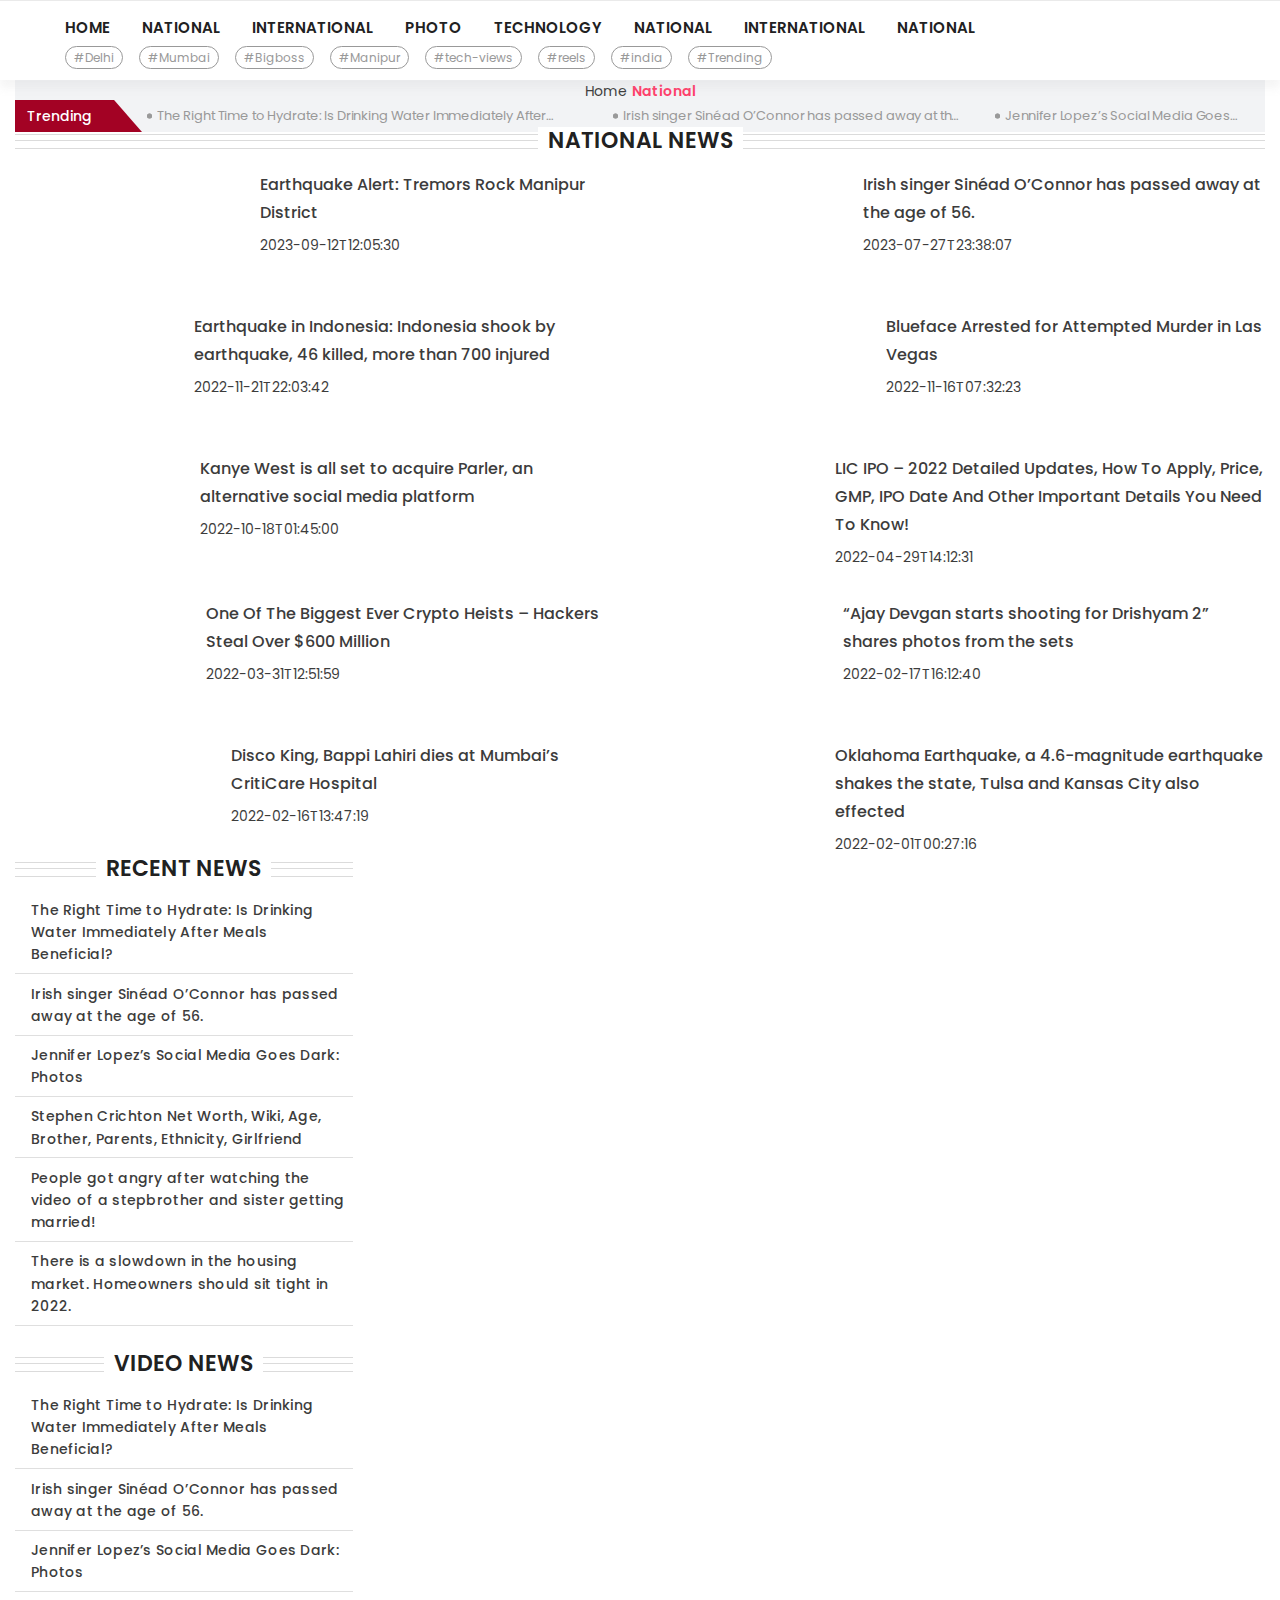
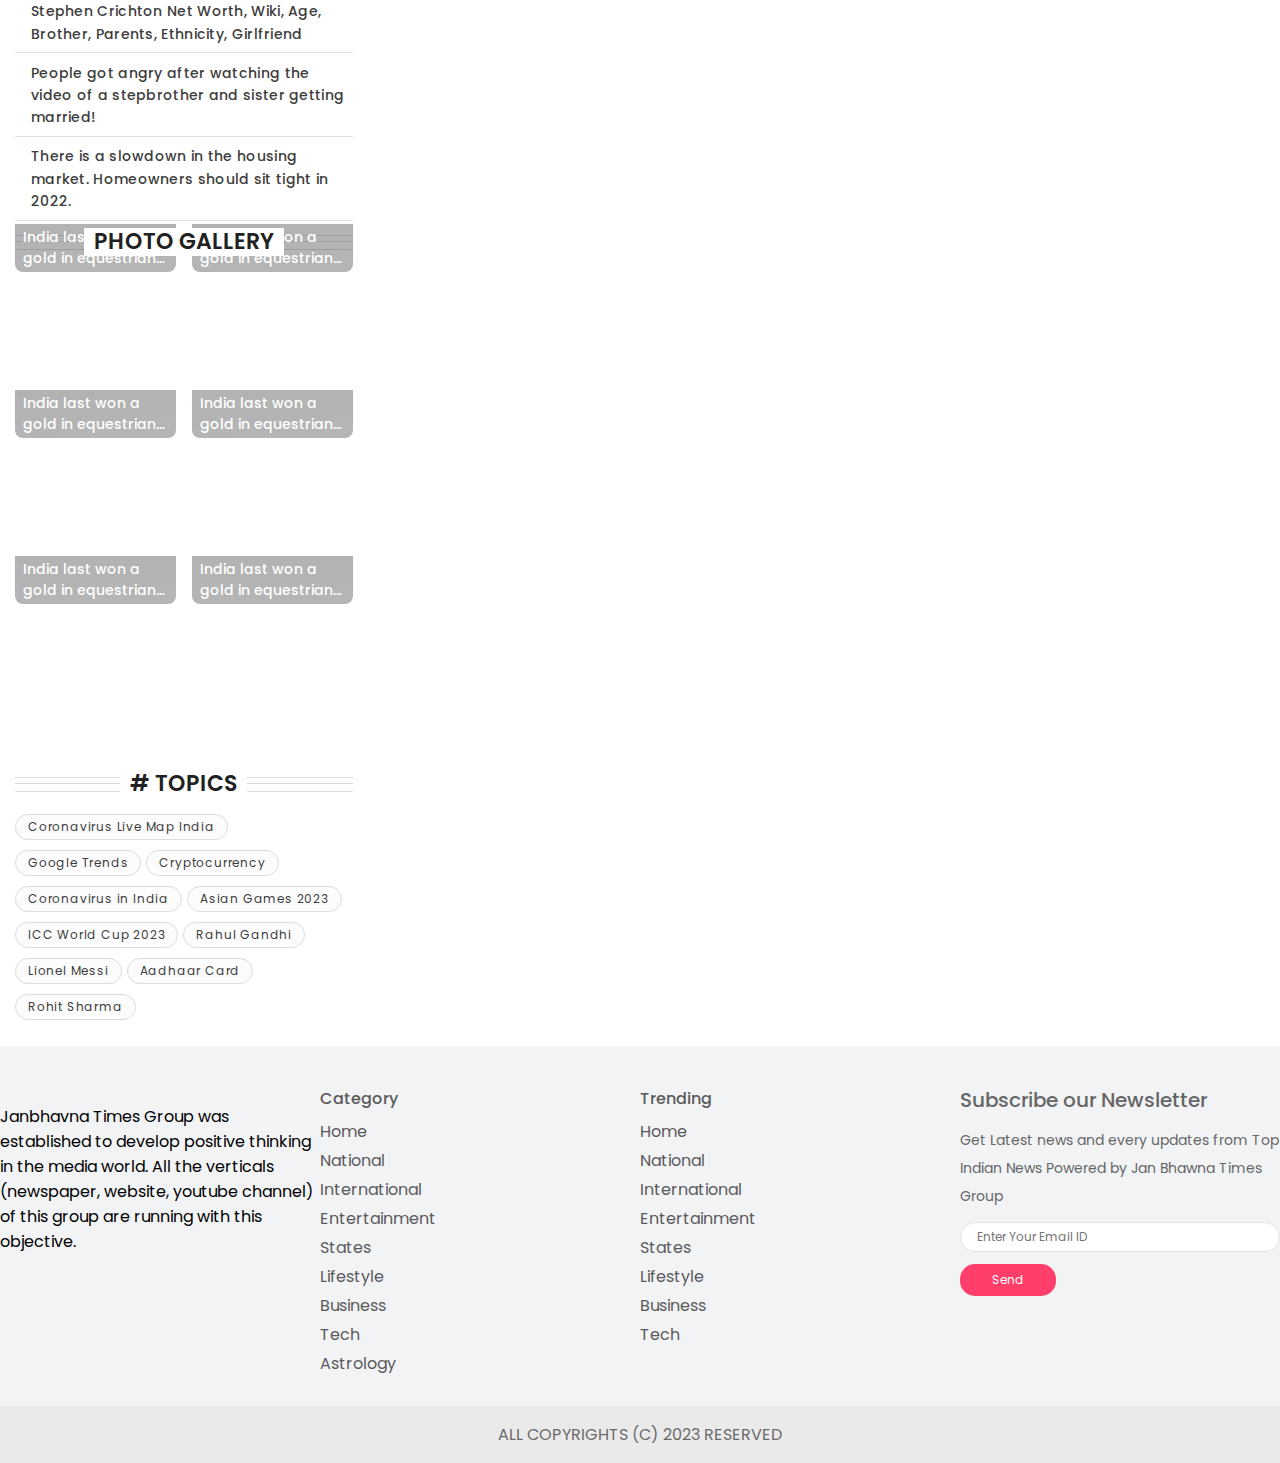
<file: category.amp.html>
<!DOCTYPE html>
<html amp lang="en">

<head>
   <meta charset="utf-8" />
   <link rel="canonical" href="/category.html">
   <link rel="amp" href="/category.amp.html">
   <meta name="viewport" content="width=device-width">
   <meta name="title" content="top indian news" />
   <meta name="description" content="top indian news to your doorstep" />
   <title>Top Indian News</title>
   <script async src="https://cdn.ampproject.org/v0.js"></script>
</head>
<style amp-boilerplate>
   body {
      -webkit-animation: -amp-start 8s steps(1, end) 0s 1 normal both;
      -moz-animation: -amp-start 8s steps(1, end) 0s 1 normal both;
      -ms-animation: -amp-start 8s steps(1, end) 0s 1 normal both;
      animation: -amp-start 8s steps(1, end) 0s 1 normal both
   }

   @-webkit-keyframes -amp-start {
      from {
         visibility: hidden
      }

      to {
         visibility: visible
      }
   }

   @-moz-keyframes -amp-start {
      from {
         visibility: hidden
      }

      to {
         visibility: visible
      }
   }

   @-ms-keyframes -amp-start {
      from {
         visibility: hidden
      }

      to {
         visibility: visible
      }
   }

   @-o-keyframes -amp-start {
      from {
         visibility: hidden
      }

      to {
         visibility: visible
      }
   }

   @keyframes -amp-start {
      from {
         visibility: hidden
      }

      to {
         visibility: visible
      }
   }
</style>
<noscript>
   <style amp-boilerplate>
      body {
         -webkit-animation: none;
         -moz-animation: none;
         -ms-animation: none;
         animation: none
      }
   </style>
</noscript>
<style amp-custom>
   @import url('https://fonts.googleapis.com/css2?family=Poppins:wght@100;200;300;400;500;600;700;800;900&display=swap');
    * {
        margin: 0;
        padding: 0;
    }

    * a {
        text-decoration: none;
        color: #3c3c3c;
    }

    article,
    aside,
    details,
    figcaption,
    figure,
    footer,
    header,
    hgroup,
    main,
    menu,
    nav,
    section,
    summary {
        display: block;
    }

    figure {
        margin: 0;
    }

    amp-img img {
        object-fit: cover;
    }

    html {
        scroll-behavior: smooth;
    }

    .container {
        padding-right: 15px;
        padding-left: 15px;
        margin-right: auto;
        margin-left: auto;
    }
    
   * a {
      text-decoration: none;
      color: #3c3c3c;
   }

   html {
      scroll-behavior: smooth;
   }

   .container {
      padding-right: 15px;
      padding-left: 15px;
      margin-right: auto;
      margin-left: auto;
   }

   *a:hover {
      text-decoration: underline;
      text-underline-position: under;
   }

   * {
      font-family: 'Poppins', sans-serif;
      transition: all 0.6s ease;
   }

   @media (min-width: 1300px) {
      .container {
         width: 1286px;
      }

      .tabhead-b-menu a,
      .tabhead-nenu a {
         padding-left: 0px !important;
      }

      .tabhead-b-menu ul,
      .tabhead-nenu ul {
         padding-left: 16px !important;
      }
   }

   @media (min-width: 1200px) and (max-width: 1299px) {
      .col-md-3 {
         width: 27% !important;
      }

      .col-md-6 {
         width: 46%;
      }

      .tabhead-b-menu a,
      .tabhead-nenu a {
         padding-left: 0px !important;
      }

      .tabhead-b-menu ul,
      .tabhead-nenu ul {
         padding-left: 16px !important;
      }

      .hero .hero-grid .lighthouse li {
         height: 215px;
         width: calc(50% - 32px) !important;
      }

      .hero .hero-grid .lighthouse>:first-child,
      .hero .hero-grid .lighthouse>:first-child a figure .thumb {
         width: 515px !important;
      }

      .hero .hero-grid .lighthouse li a figure .thumb {
         height: 215px;
         min-width: 100%;
      }
   }

   /*------------------- Scroll bar design ----------*/
   body::-webkit-scrollbar {
      width: 0.4em;
      height: 0.2em;
   }

   body::-webkit-scrollbar-track {
      -webkit-box-shadow: inset 0 0 6px rgba(0, 0, 0, 0.3);
   }

   body::-webkit-scrollbar-thumb {
      background-color: darkgrey;
      outline: 1px solid slategrey;
   }

   *::-webkit-scrollbar {
      width: 0.4em;
      height: 0.2em;
   }

   *::-webkit-scrollbar-track {
      -webkit-box-shadow: inset 0 0 6px rgba(0, 0, 0, 0.3);
   }

   *::-webkit-scrollbar-thumb {
      background-color: darkgrey;
      outline: 1px solid slategrey;
   }

   .menu {
      display: none;
   }

   .men-buttons {
      display: flex;
      margin-left: auto;
   }

   .men-buttons amp-img {
      width: 32px;
      height: 32px;
      cursor: pointer;
   }

   .menu-icon {
      width: 50px;
      height: 50px;
   }

   .link-divider {
      width: 1px;
      height: 10px;
      background: #212121;
   }

   .line-clamp-2 {
      display: -webkit-box;
      -webkit-line-clamp: 2;
      -webkit-box-orient: vertical;
      overflow: hidden;
   }

   .line-clamp-3 {
      display: -webkit-box;
      -webkit-line-clamp: 3;
      -webkit-box-orient: vertical;
      overflow: hidden;
   }

   /*------------------- Scroll bar design ----------*/

   /* --------------------------Brand Header Starts ------------------- */

   .brand-header {
      display: flex;
      flex-direction: column;
   }

   .brand-header .brand-row {
      display: flex;
      flex-direction: row;
      justify-content: space-between;
      align-items: center;
      font-family: 'poppins', sans-serif;
   }

   .brand-header .icons {
      display: flex;
      flex-direction: row;
      gap: 32px;
      list-style: none;
      padding: 0;
      margin: 0;
   }

   .brand-header .icons li {
      display: flex;
      flex-direction: column;
      min-height: 20px;
      align-items: center;
      justify-content: center;
   }

   .brand-header .icons li a {
      display: flex;
      flex-direction: row;
      gap: 8px;
      align-items: center;
      text-decoration: none;
      color: #A30224;
   }

   .brand-header .icons li a .icons {
      width: 19.8px;
      height: 19.8px;
      margin-top: -1px;
   }

   .brand-header .icons li a .dropdown {
      width: 10.37px;
      height: 5.185px;
   }

   .brand-header .icons li a span {
      color: #A30224;
      font-family: Poppins;
      font-size: 16px;
      font-style: normal;
      font-weight: 600;
      line-height: 18px;
   }

   .brand-header .brand-logo {
      display: flex;
      flex-direction: row;
      margin: 12px auto;
   }

   .brand-header .brand-logo a {
      display: flex;
      flex-direction: column;
   }

   .brand-header .brand-logo .logo {
      width: 190px;
      height: 63px;
      object-fit: cover;
   }

   .nav-header {
      display: flex;
      flex-direction: column;
      background: #A30224;
      -webkit-transition: all .2s ease-in-out;
      -o-transition: all .1s ease-in-out;
      transition: all .1s ease-in-out;
   }

   .nav-header ul {
      display: flex;
      flex-direction: row;
      justify-content: space-between;
      list-style: none;
      padding: 0;
      margin: 0;
   }

   .nav-header ul li {
      display: flex;
      flex-direction: column;
      align-items: center;
   }

   .nav-header ul li:hover {
      display: flex;
      flex-direction: column;
      align-items: center;
      background: #fff;
   }

   .nav-header ul li:hover a {
      color: #3c3c3c;
   }

   .nav-header ul li a {
      color: #FFF;
      text-align: center;
      font-size: 14px;
      font-style: normal;
      font-weight: 500;
      line-height: 22px;
      padding: 8px 16px;
      text-transform: uppercase;
      text-underline-position: under;
   }


   /* =============--------------Brand Header Ends --------================= */


   .header {
      display: flex;
      flex-direction: column;
      height: 60px;
   }

   .top-header {
      height: 22px;
      display: flex;
      flex-direction: column;
      justify-content: center;
      align-items: center;
   }

   .top-header .top-hd {
      display: flex;
      flex-direction: row;
      justify-content: space-between;
      align-items: center;
   }

   .top-header .top-hd .top-sm-links {
      display: flex;
      flex-direction: row;
      gap: 30px;
      align-items: center;
   }



   .top-header .top-hd .top-sm-links .sm-links {
      color: #938E8E;
      font-family: 'Poppins', sans-serif;
      text-decoration: none;
      font-size: 11px;
      font-style: normal;
      font-weight: 300;
      line-height: 22px;
   }

   .top-header .top-hd .top-sm-links .soc-links amp-img {
      width: 12px;
      height: 12px;
      fill: #555D67;
   }

   .top-header .top-hd .top-sm-links .soc-links {
      display: flex;
      align-items: center;
      justify-items: center;
   }

   .mid-header {
      border-top: 1px solid #EAEAEA;
      background: #ffffff;
      box-shadow: #bcbcbc26 0px 8px 8px 0px;
      z-index: 999999;
   }


   .mid-header .mid-hd {
      display: flex;
      flex-direction: row;
      justify-content: space-between;
      align-items: center;
      gap: 50px;
      padding: 4px 0;
   }



   .mid-header .brand {
      display: block;
   }

   .mid-header .brand amp-img {
      height: auto;
      width: 170px;
      margin-top: -1px;
   }

   .mid-header .nav-row>:nth-child(2) {
      margin-bottom: 3px;
      justify-content: unset;
      gap: 16px;
   }

   .mid-header .nav-row>:first-child {
      margin-top: 8px;
   }

   .mid-header .nav-row {
      display: flex;
      flex-direction: column;
   }

   .mid-header .mid-nav {
      display: flex;
      flex-direction: row;
      margin-bottom: 0;
      align-items: center;
      gap: 32px;
      justify-content: space-between;
      list-style: none;
      padding: 0;
   }

   .mid-header .mid-nav .nav-links {
      display: block;
   }

   .mid-header .mid-nav .nav-links a {
      color: #212121;
      text-align: center;
      font-family: 'Poppins';
      text-underline-position: under;
      text-decoration-color: #ff0000;
      font-size: 15px;
      font-style: normal;
      font-weight: 600;
      line-height: 30px;
   }

   .mid-header .mid-nav .tag-links {
      display: block;
   }

   .stickynav {
      position: fixed;
      top: 0;
      width: 100%;
      z-index: 999999;
   }

   .mid-header .mid-nav .tag-links a {
      color: #999999;
      text-align: center;
      font-family: 'Poppins';
      text-decoration-color: transparent;
      font-size: 12px;
      font-style: normal;
      border: 1px solid #999999;
      border-radius: 14px;
      padding: 2px 8px 2px 8px;
      font-weight: 400;
      line-height: 30px;
   }

   .mid-header .mid-nav .tag-links:hover a {
      color: #fff;
      background-color: #a30224;
      text-align: center;
      font-family: 'Poppins';
      text-decoration-color: transparent;
      font-size: 12px;
      font-style: normal;
      border: 1px solid #a30224;
      border-radius: 14px;
      padding: 2px 8px 2px 8px;
      font-weight: 400;
      line-height: 30px;
   }

   .news-ticker {
      padding: 20px 0;
   }

   .news-ticker .ticker-inner {
      display: flex;
      flex-direction: row;
      justify-content: space-between;
      background: #F2F3F5;
   }

   .news-ticker .ticker-inner .tick-header {
      display: flex;
      background: #a30224;
      padding: 6px 12px;
      padding-right: 50px;
      clip-path: polygon(0 0, 78% 0, 100% 100%, 0% 100%);
   }

   .news-ticker .ticker-inner .tick-header span {
      color: #FFF;
      font-family: Poppins;
      font-size: 14px;
      font-style: normal;
      font-weight: 500;
      line-height: 20px;
   }

   .news-ticker .ticker-inner .tick-content {
      display: flex;
      flex-direction: row;
      gap: 40px;
      padding-left: 15px;
      width: 100%;
      align-items: center;
      margin-bottom: 0;
   }

   .news-ticker .ticker-inner .tick-content li {
      display: flex;
      flex-direction: column;
      position: relative;
   }

   .news-ticker .ticker-inner .tick-content li ::before {
      content: "";
      position: absolute;
      left: -10px;
      transform: translateY(50%);
      top: 25%;
      height: 5px;
      width: 5px;
      border-radius: 25px;
      background: #999999;
   }

   .news-ticker .ticker-inner .tick-content li a {
      text-decoration: none;
      color: #999;
   }

   .news-ticker .ticker-inner .tick-content li a h2 {
      font-size: 13px;
      line-height: 20px;
      font-family: 'Poppins', sans-serif;
      color: #999;
      font-weight: 400;

      .truncate {
         text-overflow: ellipsis;

         /* Needed to make it work */
         overflow: hidden;
         white-space: nowrap;
      }

      ;
      letter-spacing: -0.14px;

      .truncate {
         text-overflow: ellipsis;

         /* Needed to make it work */
         overflow: hidden;
         white-space: nowrap;
      }

      ;
      margin: 0;


      /* Needed to make it work */
      overflow: hidden;
      display: -webkit-box;
      -webkit-line-clamp: 1;
      -webkit-box-orient: vertical;
   }

   .hero {
      background: transparent;
      padding-top: 18px;
   }

   /*-----============= Left Sidebar =====-------------*/

   .hero-grid .content-list {
      display: flex;
      flex-direction: column;
      gap: 16px;
   }

   .hero-grid ul.content-list {
      list-style: none;
      padding: 0;
   }

   .tabhead::after {
      content: "";
      position: absolute;
      top: 13px;
      left: 0px;
      height: 7.2px;
      width: 100%;
      border-top: solid 1px #dbdbdb;
      border-bottom: solid 1px #dbdbdb;
   }

   .tabhead::before {
      content: "";
      position: absolute;
      height: 1px;
      top: 7px;
      width: 100%;
      border-top: solid 1px #dbdbdb;
   }

   .tabhead {
      display: flex;
      flex-direction: column;
      position: relative;
      align-items: center;
   }

   .tabhead a h2 {
      color: #212121;
      font-family: 'Poppins', sans-serif;
      font-size: 22px;
      text-underline-position: under;
      font-style: normal;
      font-weight: 600;
      line-height: 28px;
      text-transform: uppercase;
   }

   .tabhead a h2 {
      margin: 0;
   }

   .tabhead a {
      text-decoration: none;
      color: #3c3c3c;
      z-index: 9;
      padding-right: 10px;
      padding-left: 10px;
      background-color: #fff;
   }

   /* ========-----------------Tab head manu black Starts -------======= */

   .tabhead-b-menu::after {
      content: "";
      position: absolute;
      top: 13px;
      left: 0px;
      height: 6px;
      width: 100%;
      border-top: solid 1px #386494;
      border-bottom: solid 1px #386494;
   }

   .tabhead-b-menu::before {
      content: "";
      position: absolute;
      height: 1px;
      top: 7px;
      width: 100%;
      border-top: solid 1px #386494;
   }

   .tabhead-b-menu {
      display: flex;
      flex-direction: row;
      position: relative;
      align-items: center;
      flex-wrap: wrap;
      justify-content: space-between;
   }

   .tabhead-b-menu a h2 {
      color: #FFF;
      font-family: 'Poppins', sans-serif;
      font-size: 21px;
      text-underline-position: under;
      font-style: normal;
      font-weight: 600;
      line-height: 28px;
      text-transform: uppercase;
      margin: 0;
   }


   .tabhead-b-menu a,
   .tabhead-b-menu ul {
      text-decoration: none;
      color: #fff;
      z-index: 9;
      padding-right: 10px;
      text-transform: uppercase;
      padding-left: 10px;
      background-color: #1D2936;
   }

   .tabhead-b-menu ul a {
      font-weight: 500;
      font-size: 16px;
      color: #78B9FF;
   }

   .tabhead-b-menu ul a:hover {
      color: #fff;
      cursor: pointer;
   }

   .tabhead-b-menu ul {
      display: flex;
      flex-direction: row;
      gap: 16px;
      list-style-type: none;
      margin: 0;
      padding: 0;
      padding-left: 16px;
   }

   /* ========-----------------Tab head menu black Ends -------======= */

   /* ========-----------------Tab head manu Starts -------======= */

   .tabhead-menu::after {
      content: "";
      position: absolute;
      top: 13px;
      left: 0px;
      height: 6px;
      width: 100%;
      border-top: solid 1px #ccc;
      border-bottom: solid 1px #ccc;
   }

   .tabhead-menu::before {
      content: "";
      position: absolute;
      height: 1px;
      top: 8px;
      width: 100%;
      border-top: solid 1px #ccc;
   }

   .tabhead-menu {
      display: flex;
      flex-direction: row;
      position: relative;
      align-items: center;
      flex-wrap: wrap;
      justify-content: space-between;
   }

   .tabhead-menu a h2 {
      color: #212121;
      font-family: 'Poppins', sans-serif;
      font-size: 21px;
      text-underline-position: under;
      font-style: normal;
      font-weight: 600;
      line-height: 28px;
      text-transform: uppercase;
      margin: 0;
   }


   .tabhead-menu a,
   .tabhead-menu ul {
      text-decoration: none;
      color: #fff;
      z-index: 1;
      padding-right: 10px;
      text-transform: uppercase;
      padding-left: 10px;
      background-color: #fafafa;
   }

   .tabhead-menu ul a {
      font-weight: 500;
      font-size: 16px;
      color: #3c3c3c;
      cursor: pointer;
   }

   .tabhead-menu ul a:hover {
      color: #A30224;
      text-decoration: underline;
      text-underline-position: under;
   }

   .tabhead-menu ul {
      display: flex;
      flex-direction: row;
      gap: 16px;
      list-style-type: none;
      margin: 0;
      padding: 0;
      padding-left: 16px;
   }

   /* ========-----------------Tab head manu Ends -------======= */

   .hero-grid .content-list li::after {
      content: "";
      position: absolute;
      width: 100%;
      bottom: -6px;
      height: 0.5px;
      background: #9999994f;
   }

   .hero-grid .content-list li {
      display: flex;
      flex-direction: column;
      position: relative;
      gap: 16px;
   }

   .hero-grid .content-list li a {
      text-decoration: none;
      color: #3c3c3c;
      display: flex;
      min-height: 100px;
      justify-content: space-around;
      gap: 8px;
      flex-direction: column;
      transition: all 400ms ease-out;
   }



   .hero-grid .content-list li a:hover .news-info span {
      text-decoration: none;
   }

   .hero-grid .content-list li a h3 {
      color: #3C3C3C;
      font-family: 'Poppins', sans-serif;
      font-size: 14px;
      font-style: normal;
      font-weight: 500;
      line-height: 22.6px;
      letter-spacing: 0.3px;
      text-decoration: underline 0.05em transparent;
      text-underline-offset: 0.15em;
      transition: text-decoration-color 250ms ease-in-out, text-underline-offset 250ms ease-in-out;
   }

   .hero-grid .content-list li a h3:hover {
      text-decoration-color: #3c3c3c;
      text-underline-offset: 0.2em;
   }



   .hero-grid .content-list li a h3 {
      display: inline-block;
      position: relative;
   }

   .hero-grid .content-list li a h3 {
      margin: 0;
   }

   /*------------category and date-----------*/

   .news-info .date {
      color: #A3A3A3;
      font-family: Poppins;
      font-size: 12px;
      font-style: normal;
      font-weight: 400;
      line-height: 24.6px;
      /* 182.857% */
      letter-spacing: 0.3px;
      padding-left: 8px;
   }

   .news-info .category {
      color: #666;
      font-family: Poppins;
      font-size: 12px;
      font-style: normal;
      font-weight: 500;
      line-height: 24.6px;
      /* 196.923% */
      letter-spacing: 0.3px;
      text-transform: uppercase;
      position: relative;
      padding-right: 8px;
   }

   .news-info .category::after {
      content: "";
      position: absolute;
      right: 0px;
      width: 0.5px;
      top: 2px;
      transform: translateY(50%);
      height: 10px;
      background: #A3A3A3;
   }

   .news-info {
      display: flex;
      flex-direction: row;
   }

   /*----=========== Light House Section =======-----
--------------------------------------------------*/

   .lighthouse .news-info .category {
      color: #fff;
      font-weight: 400;
   }

   .lighthouse .news-info .category::after {
      background: #fff;
   }

   .lighthouse .news-info .date {
      color: #fff;
      font-weight: 400;
   }

   .lighthouse li .info .news-info .category {
      color: #fff;
      font-weight: 500;
      font-size: 12px;
   }

   .lighthouse li .info .news-info .category::after {
      background: #fff;
      height: 9px;
   }

   .lighthouse li .info .news-info .date {
      color: #fff;
      font-weight: 400;
      font-size: 10px;
   }

   .detailed figure iframe {
      width: 100%;
   }

   /*-------============ Right Sidebar =========-----------*/
   .side-feed-list {
      display: flex;
      flex-direction: column;
      gap: 17px;
      padding: 0;
   }

   .side-feed-list .side-feed a {
      text-decoration: none;
      color: #3C3C3C;
      display: flex;
      gap: 2px;
      flex-direction: column;
   }

   .side-feed-list .side-feed {
      display: flex;
      flex-direction: column;
      position: relative;
   }

   .side-feed-list .side-feed .news {
      display: flex;
      flex-direction: row;
      gap: 16px;
   }

   .side-feed-list .side-feed .news figure {
      margin-top: 2px;
   }

   .side-feed-list .side-feed .news figure .thumb {
      min-width: 101px;
      width: auto;
      min-height: 63px;
      height: auto;
      object-fit: cover;
      border-radius: 5px;
   }

   .side-feed-list .side-feed .news .feeds-headlines {
      color: #3C3C3C;
      font-family: Poppins;
      font-size: 14px;
      font-style: normal;
      display: -webkit-box;
      width: 100%;
      -webkit-line-clamp: 3;
      -webkit-box-orient: vertical;
      overflow: hidden;
      font-weight: 500;
      line-height: 22.2px;
      margin: 0;
      letter-spacing: 0.3px;
   }

   .side-feed-list .side-feed .news:hover {
      text-decoration: underline;
      text-underline-position: under;
   }


   .side-feed-list .side-feed .news-info .date {
      font-size: 12px;
      line-height: 24.6px;
      /* 182.857% */
      letter-spacing: 0.3px;
      padding-left: 8px;
   }

   .side-feed-list .side-feed .news-info .category {
      font-size: 12px;
      line-height: 24.6px;
      /* 196.923% */
      letter-spacing: 0.3px;
   }

   .side-feed-list .side-feed .news-info .category::after {
      height: 10px;
   }

   .side-feed-list .side-feed::after {
      content: "";
      position: absolute;
      position: absolute;
      width: 100%;
      bottom: -2px;
      height: 0.5px;
      background: #9999994f;
   }

   .one-col {
      background: none;
      padding-top: 32px;
      padding-bottom: 28px;
      background: #1D2936;
   }

   .one-col .single-news::after {
      content: "";
      position: absolute;
      bottom: 0;
      width: 100%;
      height: 2px;
      background: #386494;
   }

   .one-col .single-news .news-grid li a figure,
   .side-feed-list .side-feed .news figure {
      position: relative;
   }

   .side-feed-list .side-feed .news figure .videoicon {
      width: 25.564px;
      height: 25.564px;
      content: "";
      object-fit: cover;
      position: absolute;
      top: 50%;
      left: 50%;
      transform: translate(-50%, -50%);
   }

   .side-feed-list .side-feed:hover .news figure .videoicon {
      width: 30.564px;
      height: 30.564px;
      background-repeat: none;
      object-fit: cover;
   }

   section {
      padding: 32px 0;
   }

   .footer {
      background: #F2F3F5;
      padding: 0;
   }

   .footer .footer-nav {
      padding-top: 40px;
      display: flex;
      padding-bottom: 30px;
   }

   .footer .footer-nav .footer-info {
      display: flex;
      flex-direction: column;
      gap: 8px;
   }

   .footer .footer-nav .footer-info .brand {
      display: flex;
      flex-direction: column;
      gap: 18px;
   }

   .footer .footer-nav .footer-info .headings {
      font-weight: 500;
   }

   .footer .footer-nav .footer-info a {
      text-decoration: none;
      color: #5a5a5a;
   }

   .footer .footer-nav .footer-info ul {
      padding: 0;
      list-style: none;
      display: flex;
      flex-direction: column;
      gap: 4px;
   }

   .footer .footer-nav .footer-info ul a:hover {
      text-decoration: underline;
      text-underline-position: under;
   }

   .footer .footer-nav .footer-info .brand .brand-logo {
      width: 170px;
      height: 56px;
   }

   .footer .footer-nav .footer-info .brand .brand-info {
      display: flex;
      flex-direction: column;
      gap: 18px;
   }

   .footer .footer-nav .footer-info .brand .brand-info .info {
      font-style: 14px;
      font-weight: 400;
      list-style: 22px;
   }

   .footer .footer-nav .footer-info .brand .brand-info .icon {
      display: flex;
      flex-direction: row;
      gap: 16px;
   }

   .footer .footer-nav .footer-info .brand .brand-info .icon .icon {
      width: 28px;
      height: 28px;
   }

   .footer .footer-nav .footer-info .newsletter {
      display: flex;
      flex-direction: column;
      gap: 12px;
   }

   .footer .footer-nav .footer-info .newsletter h3 {
      margin: 0;
      color: #666;
      font-family: Poppins;
      font-size: 20px;
      font-style: normal;
      font-weight: 500;
      line-height: 28px;
   }

   .footer .footer-nav .footer-info .newsletter span {
      color: #666;
      font-size: 14px;
      font-weight: 400;
      line-height: 28px;
   }

   .footer .footer-nav .footer-info .newsletter form input {
      border-radius: 22px;
      border: 1px solid #E3E3E3;
      background: #FFF;
      color: #A0A0A0;
      padding-left: 16px;
      font-size: 12px;
      font-weight: 400;
      line-height: 28px;
   }

   .footer .footer-nav .footer-info .newsletter form {
      display: flex;
      flex-direction: column;
      gap: 12px;
   }

   .footer .footer-nav .footer-info .newsletter form button {
      border-radius: 15px;
      background: #FF3E6A;
      height: 32px;
      border: none;
      width: 96px;
      color: #FFF;
      font-size: 12px;
      font-style: normal;
      font-weight: 400;
   }

   .footer .footer-bottom {
      background: #EAEAEA;
      color: #6A6A6A;
      padding: 16px;
      font-style: 10px;
      font-weight: 400;
      display: flex;
      flex-direction: column;
      align-items: center;
      justify-items: center;
   }

   .sidebar .trending-tags {
      display: flex;
      flex-direction: row;
      flex-wrap: wrap;
      list-style: none;
      flex: 1 1;
      padding: 0;
   }

   .sidebar .trending-tags .tags {
      display: inline-block;
      vertical-align: top;
      border: 1px solid #dadce0;
      padding: 3px 12px;
      color: #a5a4a5;
      letter-spacing: .05rem;
      margin: 0 5px 10px 0;
      transition: .2s ease all;
      background: rgba(249, 249, 249, .57);
      font-weight: 400;
      border-radius: 15px;
      font-size: 12px;
   }

   @media (min-width:992px) {
      .two-news-sidebar .two-side-grid .left-grid {
         min-width: 855px;
         width: 75%;
      }

      .category .cat-page .cat-page-items .cat-items-list li a figure amp-img {
         width: -webkit-fill-available;
         height: 110px;
         min-width: 163.09px;
         object-fit: cover;
      }



      .two-news-sidebar .two-side-grid .post-list>:first-child figure .thumb {
         min-height: 259px;
      }

      .two-news-sidebar .two-side-grid .post-list li a figure amp-img {
         max-height: 142px;
      }

      .side-feed-list .side-feed .news figure .thumb {
         min-width: 101px;
         width: auto;
         max-width: 101px;
         min-height: 63px;
         max-height: 63px;
         height: auto;
         object-fit: cover;
         border-radius: 5px;
      }

      .footer .container {
         padding: 0;
      }

      .two-news-sidebar .two-side-grid .sidebar {
         width: 25%;
      }
   }

   @media (max-width:991px) {
      .header .mid-header .mid-hd .mid-nav {
         display: none;
      }

      .one-news-sidebar .live-update .live-timelines .news-list li a h3 {
         font-size: 16px;
         line-height: 26px;
         color: #333;
         width: 95%;
         margin: 0;
         font-weight: 400;
         display: -webkit-box;
         -webkit-line-clamp: 3;
         -webkit-box-orient: vertical;
         overflow: hidden;
      }

      .two-news-sidebar .two-side-grid .post-list>:first-child a .info .headlines {
         color: #FFF;
         font-size: 16px;
         font-style: normal;
         font-weight: 500;
         margin: 0;
         line-height: 26px;
         letter-spacing: 0.22px;
      }

      .two-news-sidebar .two-side-grid .post-list li a .info h3 {
         font-size: 16px;
         font-style: normal;
         font-weight: 500;
         margin: 0;
         line-height: 26px;
         letter-spacing: 0.16px;
         display: -webkit-box;
         -webkit-line-clamp: 2;
         -webkit-box-orient: vertical;
         overflow: hidden;
      }

      .header .top-header {
         display: none;
      }

      .footer-nav .col-md-3 {
         padding-left: 0;
         padding-right: 0;
      }

      .mid-header .brand amp-img {
         width: 175px;
      }

      .taphead {
         margin-top: 12px;
      }

      .mid-header .mid-hd {
         padding-top: 0px;
         padding-bottom: 0px;
      }

      .menu {
         display: flex;
         align-items: center;
         width: 32px;
         margin-right: auto;
      }

      .one-col .single-news .news-grid {
         flex-direction: column;
      }

      .one-col .single-news .news-grid li {
         width: -webkit-fill-available;
         width: -moz-available;
      }

      .one-col .single-news .news-grid li a figure .thumb {
         width: -webkit-fill-available;
         width: -moz-available;
         height: auto;
         object-fit: cover;
         width: -moz-available;
      }

      .one-col .single-news .news-grid li a .news-headlines {
         font-size: 16px;
         line-height: 26px;
      }

      .hero .hero-grid .lighthouse>:first-child,
      .hero .hero-grid .lighthouse>:first-child a figure .thumb,
      .hero .hero-grid .lighthouse li,
      .hero .hero-grid .lighthouse li a figure .thumb {
         width: -webkit-fill-available;
         width: -moz-available;
         height: auto;
         min-height: 257px;
         max-height: 257px;
         width: -moz-available;
      }

      .hero .hero-grid .lighthouse>:first-child li a .info .lhs-text {
         color: #FFF;
         font-size: 22px;
         font-style: normal;
         margin: 0;
         font-weight: 500;
         line-height: 38.4px;
         letter-spacing: 0.3px
      }


      .lighthouse>:first-child .info .news-info .date,
      .lighthouse>:first-child .info .news-info .category,
      .lighthouse li .info .news-info .date,
      .lighthouse li .info .news-info .category {
         font-size: 12px;
      }

      .one-news-sidebar .one-side-grid,
      .two-news-sidebar .two-side-grid,
      .two-news-sidebar .two-side-grid .left-grid {
         flex-direction: column;
      }

      .two-news-sidebar .two-side-grid .left-grid .news-tabs,
      .two-news-sidebar .two-side-grid .left-grid .news-tabs ul,
      .two-news-sidebar .two-side-grid .post-list>:first-child,
      .two-news-sidebar .two-side-grid .post-list>:first-child figure,
      .two-news-sidebar .two-side-grid .post-list>:first-child figure .thumb,
      .two-news-sidebar .two-side-grid .post-list li {
         width: -webkit-fill-available;
         width: -moz-available;
      }

      .ads {
         width: -webkit-fill-available;
         width: -moz-available;
      }

      .footer .footer-nav {
         flex-direction: column;
         gap: 24px;
      }

      .one-news-sidebar .stories .stories-list {
         padding-bottom: 45px;
      }

      .one-news-sidebar .stories .stories-list {
         overflow-x: scroll;
         overflow-y: hidden;
      }

      .one-news-sidebar .live-update .live-timelines .news-list {
         max-height: 150px;
      }

      .ads,
      .ads300 {
         display: flex;
         flex-direction: column;
         align-items: center;
      }

      .side-feed-list .ads amp-img,
      .side-feed-list .ads300 amp-img {
         width: -moz-available;
         width: -webkit-fill-available;
         object-fit: cover;
      }

      .news-ticker {
         display: none;
      }

      .menu-icon {
         width: 16px;
         height: 16px;
      }

      .hero .hero-grid {
         list-style: none;
         display: flex;
         flex-direction: column;
      }

      .two-news-sidebar .two-side-grid .left-grid .news-tabs,
      .two-news-sidebar .two-side-grid .left-grid .news-tabs ul,
      .two-news-sidebar .two-side-grid .post-list> :first-child,
      .two-news-sidebar .two-side-grid .post-list> :first-child figure,
      .two-news-sidebar .two-side-grid .post-list> :first-child figure .thumb {
         width: -webkit-fil-available;
         width: -moz-available;
      }

      .hero .hero-grid .lighthouse {
         flex-direction: column;
      }

      .two-news-sidebar .two-side-grid .post-list {
         flex-direction: column;
      }
   }


   @media (max-width:768px) {
      .category .cat-page .cat-page-items .cat-items-list li {
         width: 100% !important;
         display: flex;
         flex-direction: column;
      }

      .mid-header .nav-row {
         display: none;
      }

      .mid-header .mid-hd {
         gap: unset;
      }

      .mid-header .brand {
         display: block;
         margin: 0 auto;
      }

      .detailed figure iframe {
         height: 250px;
      }

      #Detailed .category .cat-page .cat-page-items .cat-items-list li a figure amp-img {
         height: 85px !important;
         border-radius: 5px;
         min-width: 144px;
      }

      .tabhead-b-menu ul,
      .tabhead-menu ul {
         overflow: scroll;
         overflow-y: hidden;
      }

      .mega-section .news-grid {
         padding-left: 0;
         margin: 0;
         max-height: unset;
      }

      .mega-section .news-grid>:first-child {
         width: 100%;
      }

      .mega-section .news-grid li {
         width: 100%;
      }

      .mega-section .news-grid li a .thumb {
         height: 85px;
         max-height: 85px;
         width: 100%;
         border-radius: 5px;
         object-fit: cover;
      }

      .brand-header .icons {
         width: 50px;
         justify-content: center;
      }

      .mega-section .news-grid li a .news-headlines {
         color: #3C3C3C;
         font-family: Poppins;
         font-size: 16px;
         width: 100%;
         font-style: normal;
         display: -webkit-box;
         -webkit-line-clamp: 3;
         -webkit-box-orient: vertical;
         overflow: hidden;
         font-weight: 500;
         line-height: 27px;
         margin: 0;
         letter-spacing: 0.3px;
      }

      .tabhead-menu {
         align-items: center;
         gap: 12px;
         justify-content: center;
      }

      .tabhead-b-menu {
         align-items: center;
         gap: 12px;
         justify-content: center;
      }

      ::-webkit-scrollbar {
         width: 0px;
         height: 0px
      }

      .nav-header {
         overflow-x: auto;
         overflow-y: hidden;
      }

      .mob-hidden {
         display: none !important;
      }

      .brand-header .container {
         width: 100%;
      }

      .brand-header .brand-logo .logo {
         width: 140px;
         height: 46px;
         object-fit: cover;
      }

      .brand-header .icons li a span {
         display: none;
      }

      .breadcrumb li a.active {
         max-width: 220px !important;
      }

      .category .cat-page .cat-page-items .cat-items-list li a figure {
         max-width: 40% !important;
         width: 160px !important;
      }

      .category .cat-page {
         flex-direction: column;
         display: flex;
         gap: 16px;
      }

      .category .cat-page .sidebar {
         margin-top: 32px;
      }

      .category .cat-page .cat-page-items .cat-items-list li a .info {
         gap: 6px !important;
      }

      .category .cat-page .cat-page-items .cat-items-list li a h3 {
         font-size: 16px !important;
         line-height: 24px !important;
         display: -webkit-box;
         -webkit-line-clamp: 3;
         -webkit-box-orient: vertical;
         overflow: hidden;
      }

      .category .cat-page .cat-page-items .cat-items-list li a figure amp-img {
         height: 100px !important;
         border-radius: 5px;
         min-width: 153px;
      }

      .side-feed-list .side-feed .news figure .thumb {
         min-width: 144px;
         max-width: 144px;
         width: auto;
         min-height: 85px;
         max-height: 85px;
         height: auto;
         object-fit: cover;
         border-radius: 5px;
      }

      .side-feed-list .side-feed .news .feeds-headlines {
         color: #3C3C3C;
         font-family: Poppins;
         font-size: 16px;
         width: 100%;
         font-style: normal;
         display: -webkit-box;
         -webkit-line-clamp: 3;
         -webkit-box-orient: vertical;
         overflow: hidden;
         font-weight: 500;
         line-height: 27px;
         margin: 0;
         letter-spacing: 0.3px;
      }


      .side-feed-list .side-feed .news figure .thumb {
         min-width: 144px;
         max-width: 144px;
         width: auto;
         min-height: 85px;
         max-height: 85px;
         height: auto;
         object-fit: cover;
         border-radius: 5px;
      }

      .hero-grid .content-list li a h3 {
         color: #3C3C3C;
         font-family: 'Poppins', sans-serif;
         font-size: 16px;
         font-style: normal;
         font-weight: 500;
         line-height: 26.6px;
         letter-spacing: 0.3px;
         -webkit-text-decoration: underline 0.15em transparent;
         text-decoration: underline 0.15em transparent;
         text-underline-offset: 0.35em;
         transition: text-decoration-color 250ms ease-in-out, text-underline-offset 250ms ease-in-out;
      }

      .hero .hero-grid .lighthouse>:first-child a .info .lhs-text {
         color: #FFF;
         font-size: 16px;
         font-style: normal;
         margin: 0;
         font-weight: 500;
         line-height: 26.4px;
         letter-spacing: 0.3px;
      }

      .hero .hero-grid .lighthouse>:first-child a .info {
         padding: 16px 16px;
      }

      .hero .hero-grid .lighthouse li a .info .lhs-text {
         color: #FFF;
         font-size: 16px;
         font-style: normal;
         margin: 0;
         font-weight: 500;
         line-height: 26px;
         letter-spacing: 0.3px;
         display: -webkit-box;
         -webkit-line-clamp: 2;
         -webkit-box-orient: vertical;
         overflow: hidden;
      }
   }


   #menu-popup {
      position: fixed;
      width: 170px;
      top: 0;
      right: -100%;
      height: 100%;
      background-color: #fff;
      display: flex;
      flex-direction: column;
      gap: 16px;
      transition: .8s;
      z-index: 999999;
      padding: 16px;
   }

   .menu-active {
      right: 0 !important;
   }

   #menu-popup .close {
      display: flex;
      opacity: 1;
      justify-content: center;
   }

   #menu-popup .close .icon {
      color: #ff3e6a;
      font-size: 29px;
      line-height: 32px;
      transform: rotate(45deg);
      font-weight: 400;
      opacity: 1;
   }

   #menu-popup .links {
      display: flex;
      flex-direction: column;
      gap: 16px;
      list-style: none;
      padding: 0;
   }

   #menu-popup .links li:hover {
      transform: scale(0.8);
   }


   #menu-popup .links li {
      border-radius: 15px;
      background: #a30224;
      height: 32px;
      border: none;
      width: 100%;
      padding: 0;
      display: flex;
      color: #FFF;
      font-size: 12px;
      font-style: normal;
      font-weight: 400;
      align-items: center;
      justify-content: center;
   }

   #menu-popup .links li a {
      font-size: 14px;
      text-decoration: none;
      color: #ffff;
   }

   /*-------------------------------------
-------------- Category Page -----------------*/

   .category {
      background: none;
   }

   section.category {
      padding: 16px 0;
   }

   .category .cat-page {
      background: none;
   }

   .category .cat-page .cat-page-items {
      display: flex;
      flex-direction: column;
      gap: 16px;
   }

   .category .cat-page .cat-page-items .cat-items-list {
      display: flex;
      flex-direction: row;
      flex-wrap: wrap;
      list-style: none;
      width: 100%;
      padding: 0;
      gap: 32px;
   }

   .category .cat-page .cat-page-items .cat-items-list li {
      width: calc(50% - 16px);
      display: flex;
      flex-direction: column;
   }

   .category .cat-page .cat-page-items .cat-items-list li a figure amp-img {
      width: -moz-available;
      width: -webkit-fill-available;
      height: 110px;
      object-fit: cover;
   }

   .category .cat-page .cat-page-items .cat-items-list li a figure {
      width: 40%;
      display: flex;
      flex-direction: column;
   }

   .category .cat-page .cat-page-items .cat-items-list li a {
      display: flex;
      flex-direction: row;
      gap: 8px;
      color: #3c3c3c;
      gap: 16px;
   }

   .category .cat-page .cat-page-items .cat-items-list li a .info {
      display: flex;
      flex-direction: column;
      min-width: calc(60% - 16px);
      gap: 8px;
   }

   .category .cat-page .cat-page-items .cat-items-list li a span {
      font-size: 14px;
      line-height: 1.5;
   }

   .category .cat-page .cat-page-items .cat-items-list li a h3 {
      margin: 0;
      font-size: 16px;
      line-height: 28px;
      font-weight: 500;
      color: #3C3C3C;
   }

   .category .cat-page .cat-page-items .cat-items-list li a h3 {
      text-underline-position: under;
   }

   .category .cat-page .side-feed-list .side-feed::after {
      content: "";
      position: absolute;
      position: absolute;
      width: 100%;
      bottom: -8px;
      height: 0.5px;
      background: #9999994f;
   }

   .category .cat-page .sidebar .gallery {
      display: flex;
      flex-direction: row;
      flex-wrap: wrap;
      list-style: none;
      padding: 0;
      gap: 16px;
      margin: 0;
   }

   .category .cat-page .sidebar .gallery li {
      display: flex;
      flex-direction: column;
      width: calc(50% - 8px);
      height: 150px;
   }

   .category .cat-page .sidebar .gallery li a {
      text-decoration: none;
      color: #fff;
      display: flex;
      flex-direction: column;
      position: relative;
      width: 100%;
   }

   .category .cat-page .sidebar .gallery li a .headlines {
      font-size: 14px;
      font-weight: 500;
      line-height: 21px;
      margin: 0;
      padding: 8px;
      padding-bottom: 3px;
      padding-top: 3px;
      background: linear-gradient(357deg, #14141450, #66666680);
      position: absolute;
      bottom: 0px;
      display: -webkit-box;
      -webkit-line-clamp: 2;
      -webkit-box-orient: vertical;
      overflow: hidden;
      border-bottom-left-radius: 8px;
      border-bottom-right-radius: 8px;
   }

   .category .cat-page .sidebar .gallery li a figure {
      width: 100%;
   }

   .category .cat-page .sidebar .gallery li a figure .thumb {
      width: 100%;
      height: 150px;
      object-fit: cover;
      border-radius: 8px;
   }

   .category .cat-page .sidebar {
      display: flex;
      flex-direction: column;
      gap: 16px;
   }

   /*----------------------------------------
-------------Bread crumbs ----------------*/

   .breadcrumb {
      display: flex;
      flex-direction: row;
      justify-content: center;
      padding: 4px 15px !important;
      overflow-y: hidden;
      background-color: #f2f3f5;
      overflow-x: scroll;
      padding-left: 0;
      gap: 5px;
   }

   .category .cat-page .cat-page-items .breadcrumb {
      margin-bottom: 5px;
   }

   .breadcrumb li {
      list-style: none;
      display: flex;
      flex-direction: row;
   }

   .breadcrumb li a {
      text-decoration: none;
      color: #3c3c3c;
      font-size: 14px;
      width: max-content;
      line-height: 22px;
   }

   .breadcrumb li a.active {
      text-decoration: none;
      color: #FF3E6A;
      font-weight: 600;
      font-size: 14px;
      width: max-content;
      line-height: 22px;
      text-overflow: ellipsis;
      overflow: hidden;
      white-space: nowrap;
      max-width: 500px;
   }

   .breadcrumb::-webkit-scrollbar-track {
      -webkit-box-shadow: inset 0 0 6px rgba(0, 0, 0, 0);
   }

   .category .cat-page .cat-page-items .detailed {
      display: flex;
      flex-direction: column;
      gap: 16px;
   }

   .detailed h1,
   .detailed .story-title {
      color: #3c3c3c;
      font-size: 36px;
      font-weight: 700;
      line-height: 50px;
      margin: 0;
   }

   .detailed h2,
   .detailed .subhead {
      color: #6b6b6b;
      font-size: 20px;
      font-weight: 400;
      margin: 0;
      line-height: 26px;
   }

   .detailed figure {
      display: flex;
      flex-direction: column;
   }

   .detailed figure amp-img {
      height: auto;
      padding: 0 0 5px;
      width: 100%;
   }

   .detailed .custom-caption {
      border-bottom: 1px solid #dbdbdb;
      color: #747474;
      display: block;
      font-family: Roboto, sans-serif;
      font-size: 14px;
      clear: both;
      font-weight: 400;
      line-height: 19px;
      margin: 0 0 20px;
      overflow: hidden;
      padding: 0 0 5px;
      position: relative;
   }

   .detailed p {
      font-size: 16px;
      font-weight: 400;
      line-height: 28px;
      padding: 0 0 20px;
      color: #454545;
   }

   .tags-box {
      display: flex;
      flex-direction: row;
   }

   .tags-box .tag-head {
      font-size: 14px;
      font-weight: 400;
      width: 70px;
      display: block;
      line-height: 22px;
      padding: 2px 10px;
      display: inline;
   }

   .tags-box ul {
      display: flex;
      flex-direction: row;
      flex-wrap: wrap;
      gap: 8px;
      padding-left: 0px !important;
      list-style: none;
      padding: 0;
   }

   .tags-box ul li a {
      color: #616161;
      background: #f5f5f5;
      display: inline-block;
      letter-spacing: 1px;
      font-size: 14px;
      line-height: normal;
      padding: 4px 10px;
      margin: 0 3px 5px 0;
      text-rendering: optimizeLegibility;
      -webkit-font-smoothing: auto;
      -moz-osx-font-smoothing: auto;
      -webkit-transition: all .2s linear;
      -o-transition: all .2s linear;
      transition: all .2s linear;
   }



   /* -------------------------------------------------------------------------------------
-------------------------------------------------------------------------------------
-------------------------------------------------------------------------------------
----------------------  Facedes -----------------------------------------------------
-------------------------------------------------------------------------------------
-------------------------------------------------------------------------------------
------------------------------------------------------------------------------------- */

   .facade {
      width: 500px;
      height: -webkit-fill-available;
      background: #d9d9d9;
      border-radius: 12px;
      animation: facade 1.2s infinite ease-in-out;
   }

   .side-feed a h3 .facade {
      width: 100%;
      height: 22px;
   }

   .side-feed a h3>:nth-child(2).facade {
      width: 75%;
      height: 18px;
      margin-top: 5px;
   }

   .side-feed a h3>:nth-child(3).facade {
      width: 50%;
      height: 16px;
      margin-top: 5px;
   }

   .side-feed a figure .facade {
      height: 75px;
      width: 125px;
   }

   #Category .cat-page .cat-items-list figure .facade {
      height: 85px;
      width: 145px;
   }

   .detailed h1 .facade,
   #Category .cat-page .cat-items-list .info h3 .facade {
      height: 40px;
      max-width: 100%;
      width: 100%;
   }

   #Category .cat-page .cat-items-list .info span .facade {
      height: 16px;
      max-width: 75%;
      width: 75%;
      min-width: 75%;
   }

   .category .cat-page .cat-page-items .cat-items-list .cat-items-list li {
      width: calc(50% - 16px);
   }

   .detailed .tags-box ul li a .facade {
      height: 20px;
      width: 100px;
   }

   .detailed h2 .facade {
      height: 25px;
      width: 100%;
   }

   .detailed figure .facade {
      height: 480px;
      width: 100%;
   }

   .detailed p .facade {
      height: 600px;
      width: 100%;
   }

   @keyframes facade {
      0% {
         background: #dfdfdf;
      }

      50% {
         background: #f1f1f1;
      }

      100% {
         background: #dfdfdf;
      }
   }

   /* -------------------------------------------------------------------------------------
-------------------------------------------------------------------------------------
-------------------------------------------------------------------------------------
----------------------  Facedes  Ends Here -----------------------------------------------------
-------------------------------------------------------------------------------------
-------------------------------------------------------------------------------------
------------------------------------------------------------------------------------- */
</style>

<body>
   <div class="header">
      <div id="sticky-header" class="mid-header">
         <div class="container">
            <div class="mid-hd">
               <div class="menu">
                  <amp-img src="global-images/search-icon.svg" layout="responsive" alt="search-icon" class="menu-icon"
                     height="16px" width="16px"></amp-img>
               </div>
               <div class="brand"><a class="brand-logo" href="/"><amp-img
                        src="https://images.topindiannews.com/wp-content/uploads/2023/07/17151500/TWITTER-BANNER-1500x500-px.jpg"
                        layout="responsive" alt="brandLogo" class="logo" height="57px" width="170px"></amp-img></a>
               </div>
               <div class="nav-row">
                  <ul class="mid-nav">
                     <li class="nav-links"><a class="links" href="/">HOME</a></li>
                     <li class="nav-links"><a class="links" href="/national/">NATIONAL</a></li>
                     <li class="nav-links"><a class="links" href="/world/">INTERNATIONAL</a></li>
                     <li class="nav-links"><a class="links" href="/photo/">PHOTO</a></li>
                     <li class="nav-links"><a class="links" href="/technology/">TECHNOLOGY</a></li>
                     <li class="nav-links"><a class="links" href="/national/">NATIONAL</a></li>
                     <li class="nav-links"><a class="links" href="/world/">INTERNATIONAL</a></li>
                     <li class="nav-links"><a class="links" href="/national/">NATIONAL</a></li>
                  </ul>
                  <ul class="mid-nav">
                     <li class="tag-links"><a class="links" href="/">#Delhi</a></li>
                     <li class="tag-links"><a class="links" href="/">#Mumbai</a></li>
                     <li class="tag-links"><a class="links" href="/">#Bigboss</a></li>
                     <li class="tag-links"><a class="links" href="/">#Manipur</a></li>
                     <li class="tag-links"><a class="links" href="/">#tech-views</a></li>
                     <li class="tag-links"><a class="links" href="/">#reels</a></li>
                     <li class="tag-links"><a class="links" href="/">#india</a></li>
                     <li class="tag-links"><a class="links" href="/">#Trending</a></li>
                  </ul>
               </div>

               <div class="men-buttons" id="menu-button"><amp-img src="global-images/menu-styled.svg"
                     layout="responsive" alt="menu-icon" class="menu-icon" height="32px" width="32px"></amp-img>
               </div>

            </div>
         </div>
      </div>
      <div id="menu-popup" class="side-menu">
         <div id="close" class="close">
            <div class="icon">+</div>
         </div>
         <ul class="links">
            <li><a class="active" href="/">Home</a></li>
            <li><a href="/" target="_self">India</a></li>
            <li><a href="/international" target="_self">International</a></li>
            <li><a href="/sports" target="_self">NATIONAL</a></li>
            <li><a href="/sports" target="_self">PHOTO</a></li>
            <li><a href="/sports" target="_self">TECHNOLOGY</a></li>
         </ul>
      </div>
      <div class="news-ticker">
         <div class="container">
            <div class="ticker-inner">
               <div class="tick-header"><span>Trending</span></div>
               <ul class="tick-content">
                  <li><a class="tick-link" href="/">
                        <h2>The Right Time to Hydrate: Is Drinking Water Immediately After Meals Beneficial?
                        </h2>
                     </a></li>
                  <li><a class="tick-link" href="/">
                        <h2>Irish singer Sinéad O’Connor has passed away at the age of 56.</h2>
                     </a></li>
                  <li><a class="tick-link" href="/">
                        <h2>Jennifer Lopez’s Social Media Goes Dark: Photos</h2>
                     </a></li>
               </ul>
            </div>
         </div>
      </div>
   </div>
   <div id="Category">
      <section class="category">
         <div class="container">
            <div class="row cat-page">
               <div class="cat-page-items col-md-9">
                  <ul class="breadcrumb">
                     <li><a href="/">Home</a></li>
                     <li><a class="active" href="/national/">National</a></li>
                  </ul>
                  <div class="tabhead"><a href="/national/">
                        <h2>National News</h2>
                     </a>
                  </div>
                  <ul class="cat-items-list">
                     <li><a href="/national/earthquake-alert-tremors-rock-manipur-district/10095">
                           <figure><amp-img src="https://www.spirenews.net/wp-content/uploads/2023/09/images-5.jpeg"
                                 layout="responsive" alt="Earthquake Alert: Tremors Rock Manipur District" class="thumb" height="90px" width="160px"></amp-img>
                           </figure>
                           <div class="info">
                              <h3 class="headlines line-clamp-3">Earthquake Alert: Tremors Rock Manipur
                                 District</h3><span>2023-09-12T12:05:30</span>
                           </div>
                        </a></li>
                     <li><a href="/national/irish-singer-sinead-oconnor-has-passed-away-at-the-age-of-56/9990">
                           <figure><amp-img src="https://www.spirenews.net/wp-content/uploads/2023/07/Sinead-OConnor.jpg"
                              layout="responsive" alt="Earthquake Alert: Tremors Rock Manipur District" class="thumb" height="90px" width="160px"></amp-img></figure>
                           <div class="info">
                              <h3 class="headlines line-clamp-3">Irish singer Sinéad O’Connor has passed away
                                 at the age of 56.</h3><span>2023-07-27T23:38:07</span>
                           </div>
                        </a></li>
                     <li><a
                           href="/national/earthquake-in-indonesia-indonesia-shook-by-earthquake-46-killed-more-than-700-injured/9585">
                           <figure><amp-img src="https://www.spirenews.net/wp-content/uploads/2022/11/indonesia.jpg"
                              layout="responsive" alt="Earthquake Alert: Tremors Rock Manipur District" class="thumb" height="90px" width="160px"></amp-img></figure>
                           <div class="info">
                              <h3 class="headlines line-clamp-3">Earthquake in Indonesia: Indonesia shook by
                                 earthquake, 46 killed, more than 700 injured</h3>
                              <span>2022-11-21T22:03:42</span>
                           </div>
                        </a></li>
                     <li><a href="/national/blueface-arrested-for-attempted-murder-in-las-vegas/9407">
                           <figure><amp-img src="https://www.spirenews.net/wp-content/uploads/2022/11/blueface.jpg"
                              layout="responsive" alt="Earthquake Alert: Tremors Rock Manipur District" class="thumb" height="90px" width="160px"></amp-img>
                           </figure>
                           <div class="info">
                              <h3 class="headlines line-clamp-3">Blueface Arrested for Attempted Murder in Las
                                 Vegas</h3><span>2022-11-16T07:32:23</span>
                           </div>
                        </a></li>
                     <li><a
                           href="/national/kanye-west-is-all-set-to-acquire-parler-an-alternative-social-media-platform/9088">
                           <figure><amp-img src="https://www.spirenews.net/wp-content/uploads/2022/10/3484561-833958031.jpg"
                              layout="responsive" alt="Earthquake Alert: Tremors Rock Manipur District" class="thumb" height="90px" width="160px"></amp-img></figure>
                           <div class="info">
                              <h3 class="headlines line-clamp-3">Kanye West is all set to acquire Parler, an
                                 alternative social media platform</h3><span>2022-10-18T01:45:00</span>
                           </div>
                        </a></li>
                     <li><a
                           href="/national/lic-ipo-2022-detailed-updates-how-to-apply-price-gmp-ipo-date-and-other-important-details-you-need-to-know/8742">
                           <figure><amp-img src="https://www.spirenews.net/wp-content/uploads/2022/04/download.png"
                              layout="responsive" alt="Earthquake Alert: Tremors Rock Manipur District" class="thumb" height="90px" width="160px"></amp-img></figure>
                           <div class="info">
                              <h3 class="headlines line-clamp-3">LIC IPO – 2022 Detailed Updates, How To
                                 Apply, Price, GMP, IPO Date And Other Important Details You Need To Know!
                              </h3><span>2022-04-29T14:12:31</span>
                           </div>
                        </a></li>
                     <li><a href="/national/one-of-the-biggest-ever-crypto-heists-hackers-steal-over-600-million/8478">
                           <figure><amp-img src="https://www.spirenews.net/wp-content/uploads/2022/03/crypt1.jpg"
                              layout="responsive" alt="Earthquake Alert: Tremors Rock Manipur District" class="thumb" height="90px" width="160px"></amp-img></figure>
                           <div class="info">
                              <h3 class="headlines line-clamp-3">One Of The Biggest Ever Crypto Heists –
                                 Hackers Steal Over $600 Million</h3><span>2022-03-31T12:51:59</span>
                           </div>
                        </a></li>
                     <li><a
                           href="/national/ajay-devgan-starts-shooting-for-drishyam-2-shares-photos-from-the-sets/7868">
                           <figure><amp-img
                                 src="https://www.spirenews.net/wp-content/uploads/2022/02/Ajay-Devgan-starts-shooting-for-Drishyam-2.jpg"
                                 layout="responsive" alt="Earthquake Alert: Tremors Rock Manipur District" class="thumb" height="90px" width="160px"></amp-img></figure>
                           <div class="info">
                              <h3 class="headlines line-clamp-3">“Ajay Devgan starts shooting for Drishyam 2”
                                 shares photos from the sets</h3><span>2022-02-17T16:12:40</span>
                           </div>
                        </a></li>
                     <li><a href="/national/disco-king-bappi-lahiri-dies-at-mumbais-criticare-hospital/7768">
                           <figure><amp-img src="https://www.spirenews.net/wp-content/uploads/2022/02/Bappi-Lehri.jpg"
                              layout="responsive" alt="Earthquake Alert: Tremors Rock Manipur District" class="thumb" height="90px" width="160px"></amp-img></figure>
                           <div class="info">
                              <h3 class="headlines line-clamp-3">Disco King, Bappi Lahiri dies at Mumbai’s
                                 CritiCare Hospital</h3><span>2022-02-16T13:47:19</span>
                           </div>
                        </a></li>
                     <li><a
                           href="/national/oklahoma-earthquake-a-4-6-magnitude-earthquake-shakes-the-state-tulsa-and-kansas-city-also-effected/6891">
                           <figure><amp-img src="https://www.spirenews.net/wp-content/uploads/2022/02/earthquake.jpg"
                              layout="responsive" alt="Earthquake Alert: Tremors Rock Manipur District" class="thumb" height="90px" width="160px"></amp-img></figure>
                           <div class="info">
                              <h3 class="headlines line-clamp-3">Oklahoma Earthquake, a 4.6-magnitude
                                 earthquake shakes the state, Tulsa and Kansas City also effected</h3>
                              <span>2022-02-01T00:27:16</span>
                           </div>
                        </a></li>
                  </ul>
               </div>
               <div class="sidebar col-md-3">
                  <div class="tabhead"><a href="/national/">
                        <h2>Recent News</h2>
                     </a>
                  </div>
                  <ul class="side-feed-list">
                     <li class="side-feed"><a
                           href="/latest/the-right-time-to-hydrate-is-drinking-water-immediately-after-meals-beneficial">
                           <div class="news">
                              <figure><amp-img
                                    src="https://www.spirenews.net/wp-content/uploads/2023/09/drinking-water-scaled.jpg"
                                    layout="responsive" class="thumb" alt="side-thumb" height="85px" width="144px"></amp-img></figure>
                              <h3 class="feeds-headlines">The Right Time to Hydrate: Is Drinking Water
                                 Immediately After Meals Beneficial?</h3>
                           </div>
                        </a></li>
                     <li class="side-feed"><a
                           href="/latest/irish-singer-sinead-oconnor-has-passed-away-at-the-age-of-56">
                           <div class="news">
                              <figure><amp-img src="https://www.spirenews.net/wp-content/uploads/2023/07/Sinead-OConnor.jpg"
                                 layout="responsive" class="thumb" alt="side-thumb" height="85px" width="144px"></amp-img></figure>
                              <h3 class="feeds-headlines">Irish singer Sinéad O’Connor has passed away at the
                                 age of 56.</h3>
                           </div>
                        </a></li>
                     <li class="side-feed"><a href="/latest/jennifer-lopezs-social-media-goes-dark-photos">
                           <div class="news">
                              <figure><amp-img src="https://www.spirenews.net/wp-content/uploads/2022/11/cropped-jlo1.jpg"
                                 layout="responsive" class="thumb" alt="side-thumb" height="85px" width="144px"></amp-img></figure>
                              <h3 class="feeds-headlines">Jennifer Lopez’s Social Media Goes Dark: Photos</h3>
                           </div>
                        </a></li>
                     <li class="side-feed"><a
                           href="/latest/stephen-crichton-net-worth-wiki-age-brother-parents-ethnicity-girlfriend">
                           <div class="news">
                              <figure><amp-img src="https://www.spirenews.net/wp-content/uploads/2022/11/Stephen4.jpg"
                                 layout="responsive" class="thumb" alt="side-thumb" height="85px" width="144px"></amp-img></figure>
                              <h3 class="feeds-headlines">Stephen Crichton Net Worth, Wiki, Age, Brother,
                                 Parents, Ethnicity, Girlfriend</h3>
                           </div>
                        </a></li>
                     <li class="side-feed"><a
                           href="/latest/people-got-angry-after-watching-the-video-of-a-stepbrother-and-sister-getting-married">
                           <div class="news">
                              <figure><amp-img
                                    src="https://www.spirenews.net/wp-content/uploads/2022/11/cropped-brother-sister1.jpg"
                                    layout="responsive" class="thumb" alt="side-thumb" height="85px" width="144px"></amp-img></figure>
                              <h3 class="feeds-headlines">People got angry after watching the video of a
                                 stepbrother and sister getting married!</h3>
                           </div>
                        </a></li>
                     <li class="side-feed"><a
                           href="/latest/there-is-a-slowdown-in-the-housing-market-homeowners-should-sit-tight-in-2022">
                           <div class="news">
                              <figure><amp-img src="https://www.spirenews.net/wp-content/uploads/2022/11/house-for-sale.jpg"
                                 layout="responsive" class="thumb" alt="side-thumb" height="85px" width="144px"></amp-img></figure>
                              <h3 class="feeds-headlines">There is a slowdown in the housing market.
                                 Homeowners should sit tight in 2022.</h3>
                           </div>
                        </a></li>
                     <div class="ads"><amp-img src="./global-images/ads.png" alt="ads"></div>
                  </ul>
                  <div class="tabhead"><a href="#">
                        <h2>Video News</h2>
                     </a>
                  </div>
                  <ul class="side-feed-list">
                     <li class="side-feed"><a
                           href="/latest/the-right-time-to-hydrate-is-drinking-water-immediately-after-meals-beneficial">
                           <div class="news">
                              <figure><amp-img
                                    src="https://th-i.thgim.com/public/sport/other-sports/o8sswj/article67348596.ece/alternates/LANDSCAPE_960/IndianTeam.jpg"
                                    layout="responsive" class="thumb" alt="side-thumb" height="85px" width="144px"></amp-img>
                                 <amp-img src="./global-images/videoicon.png" layout="responsive" alt="video-icon" class="videoicon" height="25px" width="25px"></amp-img>
                              </figure>
                              <h3 class="feeds-headlines">The Right Time to Hydrate: Is Drinking Water
                                 Immediately After Meals Beneficial?</h3>
                           </div>
                        </a></li>
                     <li class="side-feed"><a
                           href="/latest/irish-singer-sinead-oconnor-has-passed-away-at-the-age-of-56">
                           <div class="news">
                              <figure><amp-img
                                    src="https://th-i.thgim.com/public/incoming/yxf78h/article67347951.ece/alternates/LANDSCAPE_1200/20230916229L.jpg"
                                    layout="responsive" class="thumb" alt="side-thumb" height="85px" width="144px"></amp-img>
                                 <amp-img src="./global-images/videoicon.png" layout="responsive" alt="video-icon" class="videoicon" height="25px" width="25px"></amp-img>
                              </figure>
                              <h3 class="feeds-headlines">Irish singer Sinéad O’Connor has passed away
                                 at the age of 56.</h3>
                           </div>
                        </a></li>
                     <li class="side-feed"><a href="/latest/jennifer-lopezs-social-media-goes-dark-photos">
                           <div class="news">
                              <figure><amp-img
                                    src="https://th-i.thgim.com/public/incoming/9v4o7k/article67344535.ece/alternates/LANDSCAPE_1200/Google_Lawsuit_North_Carolina_23077.jpg"
                                    layout="responsive" class="thumb" alt="side-thumb" height="85px" width="144px"></amp-img>
                                 <amp-img src="./global-images/videoicon.png" layout="responsive" alt="video-icon" class="videoicon" height="25px" width="25px"></amp-img>
                              </figure>
                              <h3 class="feeds-headlines">Jennifer Lopez’s Social Media Goes Dark:
                                 Photos</h3>
                           </div>
                        </a></li>
                     <li class="side-feed"><a
                           href="/latest/stephen-crichton-net-worth-wiki-age-brother-parents-ethnicity-girlfriend">
                           <div class="news">
                              <figure><amp-img
                                    src="https://th-i.thgim.com/public/incoming/ty5fo/article67346107.ece/alternates/LANDSCAPE_1200/IMG_Agri14.jpg_2_1_TM9UGB8J.jpg"
                                    layout="responsive" class="thumb" alt="side-thumb" height="85px" width="144px"></amp-img>
                                 <amp-img src="./global-images/videoicon.png" layout="responsive" alt="video-icon" class="videoicon" height="25px" width="25px"></amp-img>
                              </figure>
                              <h3 class="feeds-headlines">Stephen Crichton Net Worth, Wiki, Age,
                                 Brother, Parents, Ethnicity, Girlfriend</h3>
                           </div>
                        </a></li>
                     <li class="side-feed"><a
                           href="/latest/people-got-angry-after-watching-the-video-of-a-stepbrother-and-sister-getting-married">
                           <div class="news">
                              <figure><amp-img
                                    src="https://www.spirenews.net/wp-content/uploads/2022/11/cropped-brother-sister1.jpg"
                                    layout="responsive" class="thumb" alt="side-thumb" height="85px" width="144px"></amp-img>
                                 <amp-img src="./global-images/videoicon.png" layout="responsive" alt="video-icon" class="videoicon" height="25px" width="25px"></amp-img>
                              </figure>
                              <h3 class="feeds-headlines">People got angry after watching the video of
                                 a stepbrother and sister getting married!</h3>
                           </div>
                        </a></li>
                     <li class="side-feed"><a
                           href="/latest/there-is-a-slowdown-in-the-housing-market-homeowners-should-sit-tight-in-2022">
                           <div class="news">
                              <figure><amp-img
                                    src="https://th-i.thgim.com/public/sport/hpve84/article67346350.ece/alternates/LANDSCAPE_1200/DSC_3818.jpg"
                                    layout="responsive" class="thumb" alt="side-thumb" height="85px" width="144px"></amp-img>
                                 <amp-img src="./global-images/videoicon.png" layout="responsive" alt="video-icon" class="videoicon" height="25px" width="25px"></amp-img>
                              </figure>
                              <h3 class="feeds-headlines">There is a slowdown in the housing market.
                                 Homeowners should sit tight in 2022.</h3>
                           </div>
                        </a></li>
                  </ul>
                  <div class="tabhead">
                     <a href="/national/">
                        <h2>Photo Gallery</h2>
                     </a>
                  </div>
                  <ul class="gallery">
                     <li>
                        <a href="">
                           <figure><amp-img
                                 src="https://th-i.thgim.com/public/incoming/xo8bn3/article67345826.ece/alternates/LANDSCAPE_320/20230910256L.jpg"
                                 layout="responsive" alt="" class="thumb" height="150px" width="192px"></amp-img></figure>
                           <h3 class="headlines">India last won a gold in equestrian sports in the individual
                              event at the 1982 New Delhi Asian Games</h3>
                        </a>
                     </li>
                     <li>
                        <a href="">
                           <figure><amp-img
                                 src="https://th-i.thgim.com/public/incoming/ume860/article67346106.ece/alternates/LANDSCAPE_1200/IMG_2022-05-13T100024Z_1_2_1_B69R75JS.jpg"
                                 layout="responsive" alt="" class="thumb" height="150px" width="192px"></amp-img></figure>
                           <h3 class="headlines">India last won a gold in equestrian sports in the individual
                              event at the 1982 New Delhi Asian Games</h3>
                        </a>
                     </li>
                     <li>
                        <a href="">
                           <figure><amp-img
                                 src="https://th-i.thgim.com/public/incoming/q0wevk/article67346378.ece/alternates/LANDSCAPE_1200/AP09_23_2023_000035A.jpg"
                                 layout="responsive" alt="" class="thumb" height="150px" width="192px"></amp-img></figure>
                           <h3 class="headlines">India last won a gold in equestrian sports in the individual
                              event at the 1982 New Delhi Asian Games</h3>
                        </a>
                     </li>
                     <li>
                        <a href="">
                           <figure><amp-img
                                 src="https://th-i.thgim.com/public/incoming/xo8bn3/article67345826.ece/alternates/LANDSCAPE_320/20230910256L.jpg"
                                 layout="responsive" alt="" class="thumb" height="150px" width="192px"></amp-img></figure>
                           <h3 class="headlines">India last won a gold in equestrian sports in the individual
                              event at the 1982 New Delhi Asian Games</h3>
                        </a>
                     </li>
                     <li>
                        <a href="">
                           <figure><amp-img
                                 src="https://th-i.thgim.com/public/incoming/h21fox/article67345928.ece/alternates/LANDSCAPE_1200/2023-09-25T131131Z_87401888_RC2NPW9CJ6RV_RTRMADP_3_UKRAINE-CRISIS-NAVY-COMMANDER.JPG"
                                 layout="responsive" alt="" class="thumb" height="150px" width="192px"></amp-img></figure>
                           <h3 class="headlines">India last won a gold in equestrian sports in the individual
                              event at the 1982 New Delhi Asian Games</h3>
                        </a>
                     </li>
                     <li>
                        <a href="">
                           <figure><amp-img
                                 src="https://images.thejbt.com/uploadimage/library/16_9/16_9_2/IMAGE_1695726414.webp"
                                 layout="responsive" alt="" class="thumb" height="150px" width="192px"></amp-img></figure>
                           <h3 class="headlines">India last won a gold in equestrian sports in the individual
                              event at the 1982 New Delhi Asian Games</h3>
                        </a>
                     </li>
                  </ul>
                  <div class="tabhead">
                     <a href="/national/">
                        <h2># Topics</h2>
                     </a>
                  </div>
                  <ul class="trending-tags">
                     <li class="tags"><a href="">Coronavirus Live Map India</a></li>
                     <li class="tags"><a href="">Google Trends</a></li>
                     <li class="tags"><a href="">Cryptocurrency</a></li>
                     <li class="tags"><a href="">Coronavirus in India</a></li>
                     <li class="tags"><a href="">Asian Games 2023</a></li>
                     <li class="tags"><a href="">ICC World Cup 2023</a></li>
                     <li class="tags"><a href="">Rahul Gandhi</a></li>
                     <li class="tags"><a href="">Lionel Messi</a></li>
                     <li class="tags"><a href="">Aadhaar Card</a></li>
                     <li class="tags"><a href="">Rohit Sharma</a></li>
                  </ul>
               </div>
            </div>
         </div>
      </section>
   </div>
   <div id="Footer">
      <section class="footer">
         <div class="container">
            <div class="footer-nav">
               <div class="footer-info col-md-3">
                  <div class="brand">
                     <a href="#">
                        <figure>
                           <amp-img src="global-images/brand-logo.svg" layout="responsive" alt="brand-logo"
                              class="brand-logo" height="50px" width="150px"></amp-img>
                        </figure>
                     </a>
                     <div class="brand-info">
                        <span class="info">
                           Janbhavna Times Group was established to develop positive
                           thinking in the media world. All the verticals (newspaper,
                           website, youtube channel) of this group are running with
                           this objective.
                        </span>
                        <div class="icon">
                           <a href="#">
                              <amp-img src="global-images/soc-icons-fb.svg" layout="responsive" alt="soc-icons-fb"
                                 class="icon" height="28px" width="28px"></amp-img>
                           </a>
                           <a href="#">
                              <amp-img src="global-images/soc-icons-twitter.svg" layout="responsive"
                                 alt="soc-icons-twitter" class="icon" height="28px" width="28px"></amp-img>
                           </a>
                           <a href="#">
                              <amp-img src="global-images/soc-icons-insta.svg" layout="responsive" alt="soc-icons-insta"
                                 class="icon" height="28px" width="28px"></amp-img>
                           </a>
                        </div>
                     </div>
                  </div>
               </div>
               <div class="footer-info col-md-3">
                  <a href="" class="headings">
                     Category
                  </a>
                  <ul class="links">
                     <li>
                        <a href="#">Home</a>
                     </li>
                     <li>
                        <a href="#">National</a>
                     </li>
                     <li>
                        <a href="#">International</a>
                     </li>
                     <li>
                        <a href="#">Entertainment</a>
                     </li>
                     <li>
                        <a href="#">States</a>
                     </li>
                     <li>
                        <a href="#">Lifestyle</a>
                     </li>
                     <li>
                        <a href="#">Business</a>
                     </li>
                     <li>
                        <a href="#">Tech</a>
                     </li>
                     <li>
                        <a href="#">Astrology</a>
                     </li>
                  </ul>
               </div>
               <div class="footer-info col-md-3">
                  <a href="" class="headings">
                     Trending
                  </a>
                  <ul class="links">
                     <li>
                        <a href="#">Home</a>
                     </li>
                     <li>
                        <a href="#">National</a>
                     </li>
                     <li>
                        <a href="#">International</a>
                     </li>
                     <li>
                        <a href="#">Entertainment</a>
                     </li>
                     <li>
                        <a href="#">States</a>
                     </li>
                     <li>
                        <a href="#">Lifestyle</a>
                     </li>
                     <li>
                        <a href="#">Business</a>
                     </li>
                     <li>
                        <a href="#">Tech</a>
                     </li>
                  </ul>
               </div>
               <div class="footer-info col-md-3">
                  <div class="newsletter">
                     <h3>Subscribe our Newsletter</h3>
                     <span>
                        Get Latest news and every updates from Top Indian News Powered
                        by Jan Bhawna Times Group
                     </span>
                     <form>
                        <input type="email" placeholder="Enter Your Email ID" name id />
                        <button class="form-button">Send</button>
                     </form>
                  </div>
               </div>
            </div>
         </div>
         <div class="footer-bottom">ALL COPYRIGHTS (C) 2023 RESERVED</div>
      </section>
   </div>
   <!-- jQuery library -->
   <script src="https://ajax.googleapis.com/ajax/libs/jquery/3.6.4/jquery.min.js"></script>

   <!-- Latest compiled JavaScript -->
   <script src="https://maxcdn.bootstrapcdn.com/bootstrap/3.4.1/js/bootstrap.min.js"></script>
   <script type="text/javascript">
      window.onscroll = function () { scrollsticky() }
      var navbar = document.getElementById("sticky-header");
      var sticky = navbar.offsetTop
      function scrollsticky() {
         if (window.pageYOffset >= sticky) {
            navbar.classList.add("stickynav")
         } else {
            navbar.classList.remove("stickynav");
         }
      }
   </script>
   <script type="text/javascript">
      document.getElementById("menu-button").addEventListener("click", function () {
         menuShow();
      });
      document.getElementById("close").addEventListener("click", function () {
         menuClose();
      });
      function menuShow() {
         document.getElementById("menu-popup").style.right = "0%";
         console.log("search-click")
      }
      function menuClose() {
         document.getElementById("menu-popup").style.right = "-100%";
      }
   </script>
</body>

</html>
</file>
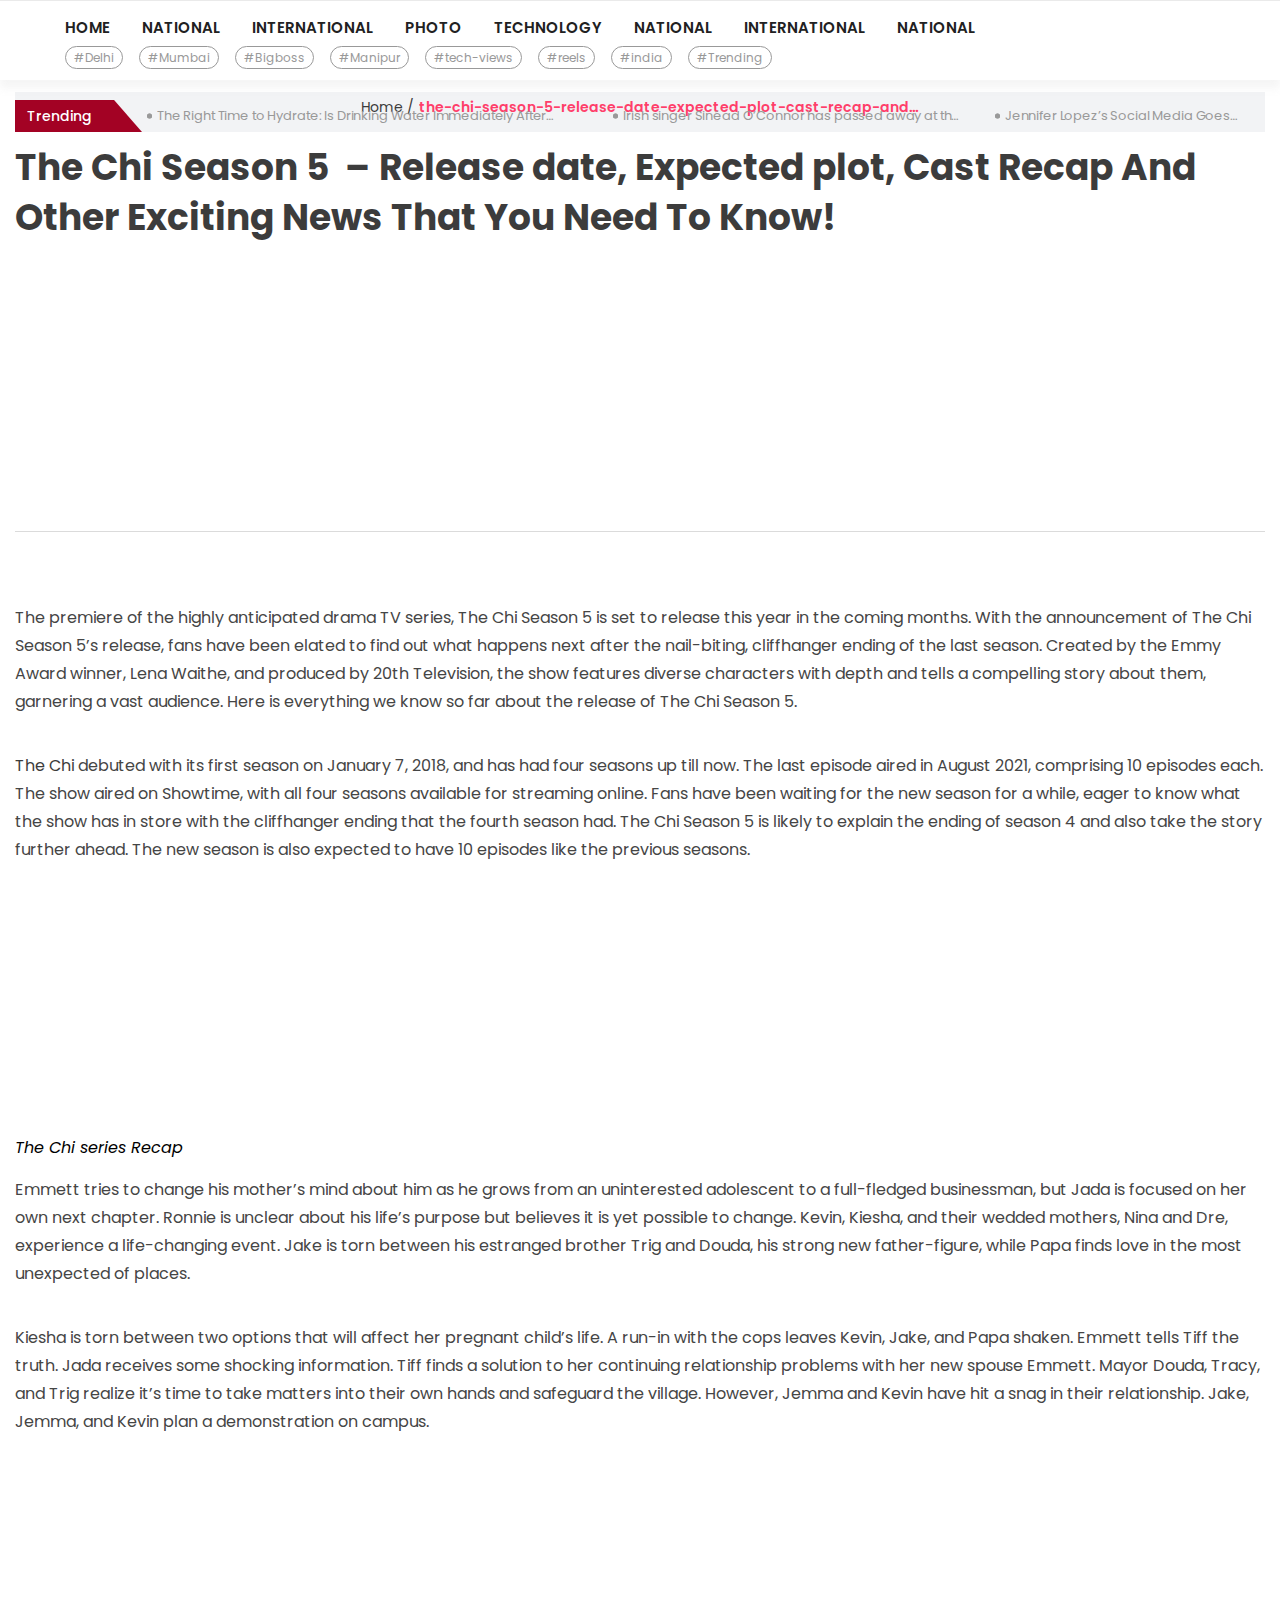
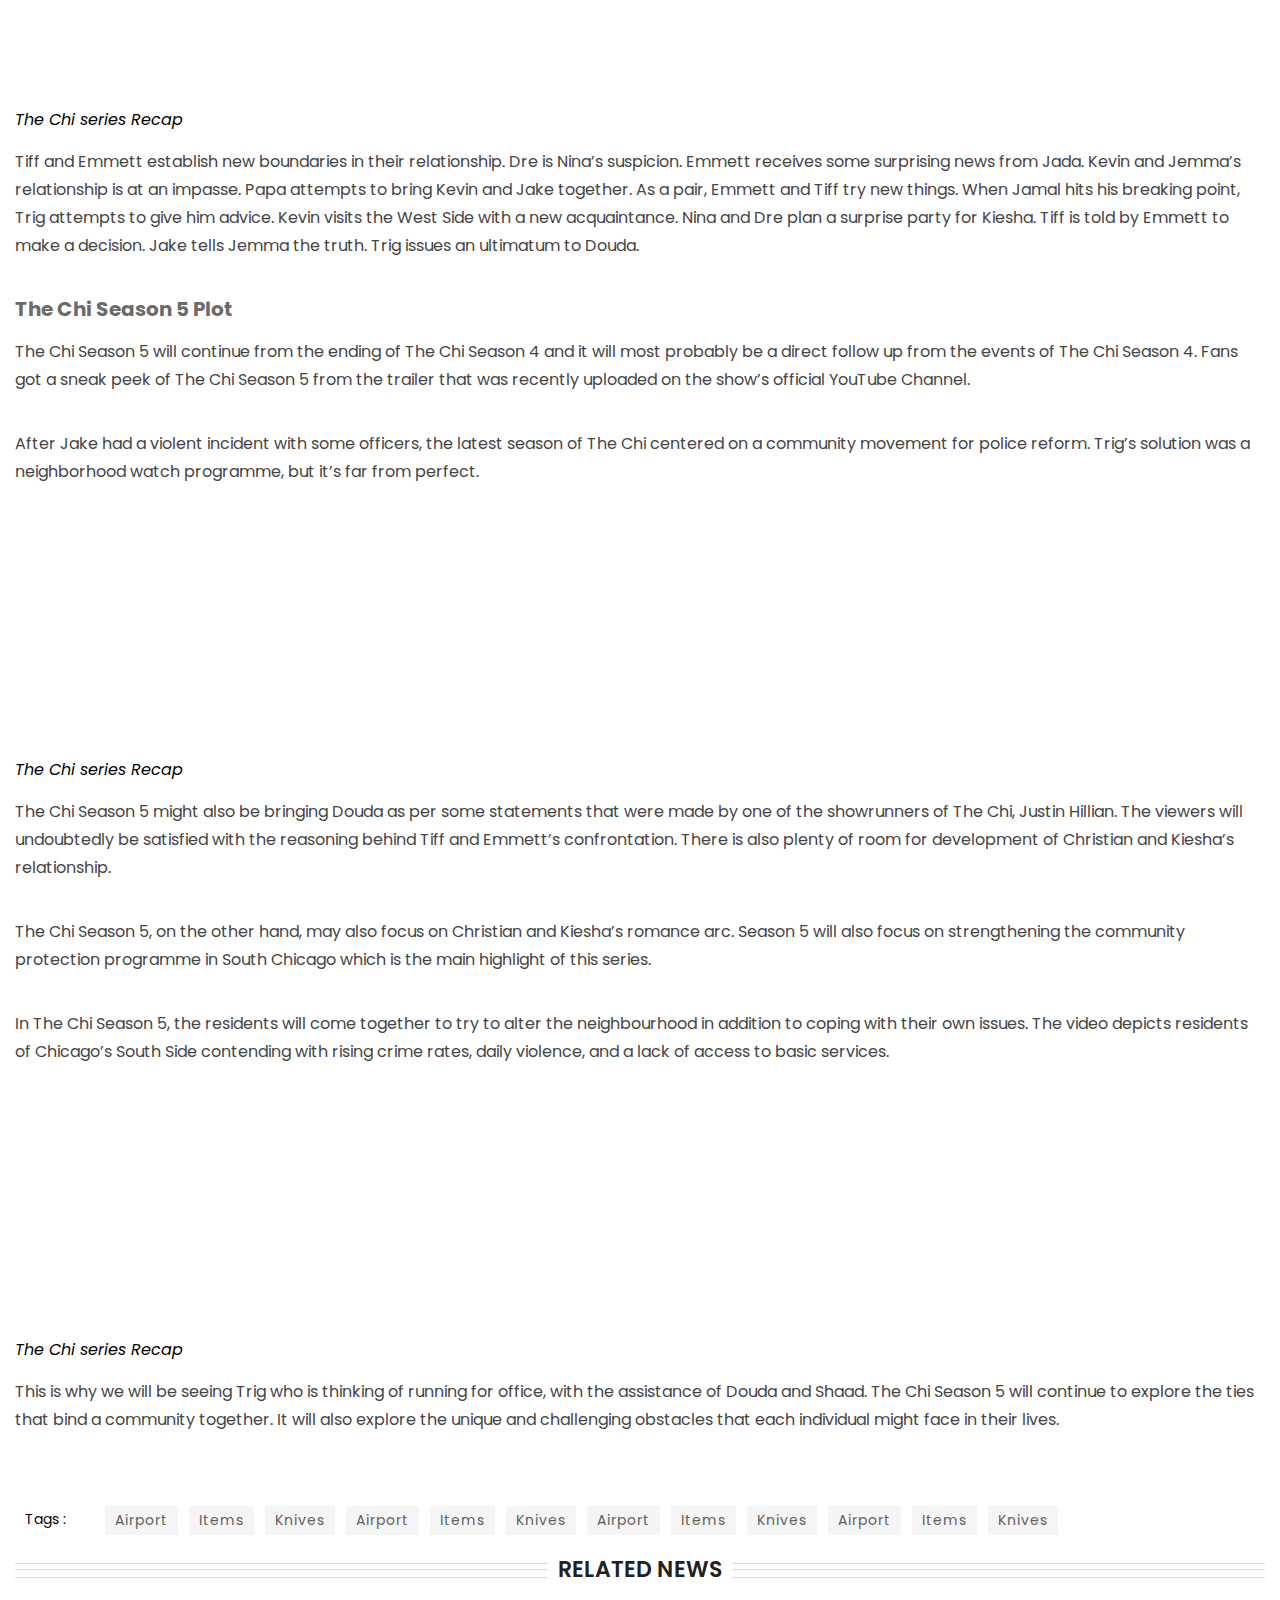
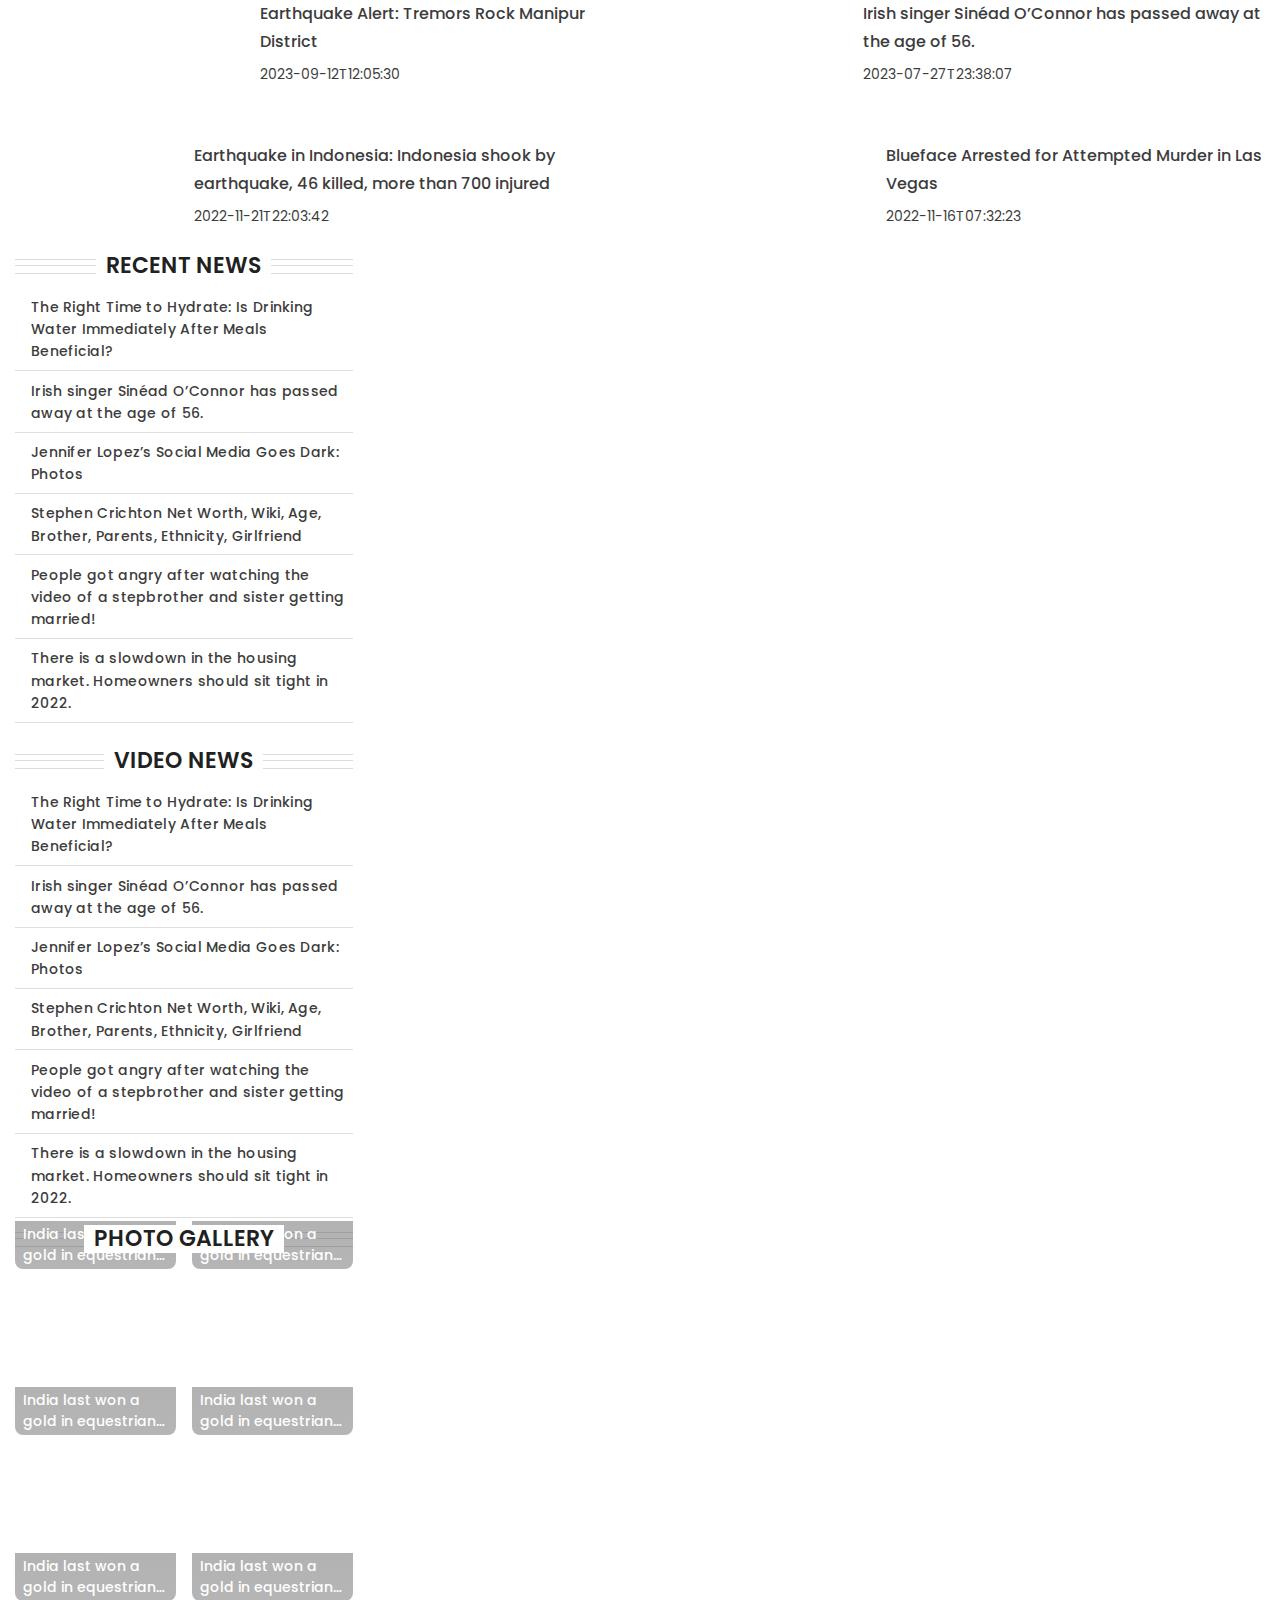
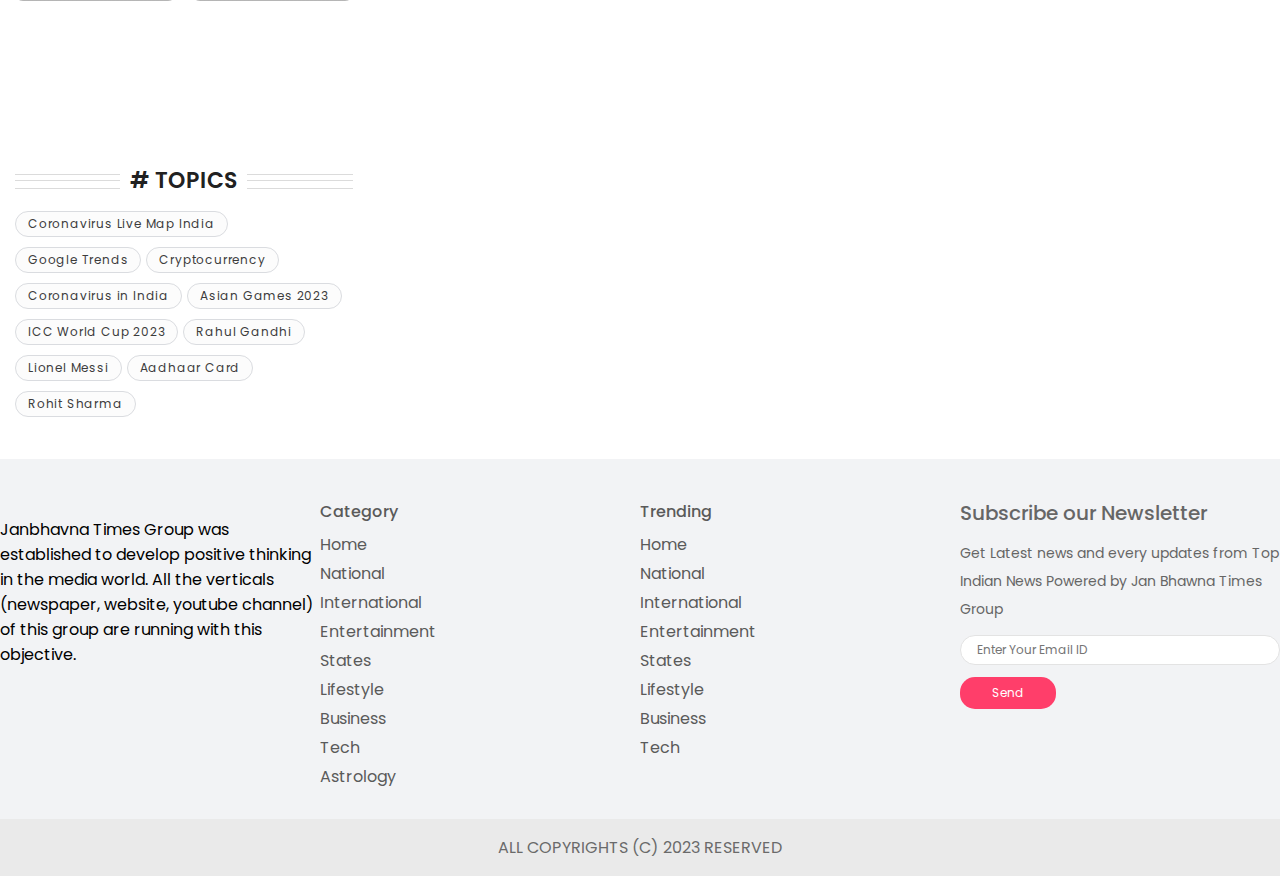
<file: detailed.amp.html>
<!DOCTYPE html>
<html amp lang="en">

<head>
   <meta charset="utf-8" />
   <link rel="canonical" href="/category.html">
   <link rel="amp" href="/category.amp.html">
   <meta name="viewport" content="width=device-width">
   <meta name="title" content="top indian news" />
   <meta name="description" content="top indian news to your doorstep" />
   <title>Top Indian News</title>
   <script async src="https://cdn.ampproject.org/v0.js"></script>
</head>
<style amp-boilerplate>
   body {
      -webkit-animation: -amp-start 8s steps(1, end) 0s 1 normal both;
      -moz-animation: -amp-start 8s steps(1, end) 0s 1 normal both;
      -ms-animation: -amp-start 8s steps(1, end) 0s 1 normal both;
      animation: -amp-start 8s steps(1, end) 0s 1 normal both
   }

   @-webkit-keyframes -amp-start {
      from {
         visibility: hidden
      }

      to {
         visibility: visible
      }
   }

   @-moz-keyframes -amp-start {
      from {
         visibility: hidden
      }

      to {
         visibility: visible
      }
   }

   @-ms-keyframes -amp-start {
      from {
         visibility: hidden
      }

      to {
         visibility: visible
      }
   }

   @-o-keyframes -amp-start {
      from {
         visibility: hidden
      }

      to {
         visibility: visible
      }
   }

   @keyframes -amp-start {
      from {
         visibility: hidden
      }

      to {
         visibility: visible
      }
   }
</style>
<noscript>
   <style amp-boilerplate>
      body {
         -webkit-animation: none;
         -moz-animation: none;
         -ms-animation: none;
         animation: none
      }
   </style>
</noscript>
<style amp-custom>
   @import url('https://fonts.googleapis.com/css2?family=Poppins:wght@100;200;300;400;500;600;700;800;900&display=swap');

   * {
      margin: 0;
      padding: 0;
   }

   * a {
      text-decoration: none;
      color: #3c3c3c;
   }

   article,
   aside,
   details,
   figcaption,
   figure,
   footer,
   header,
   hgroup,
   main,
   menu,
   nav,
   section,
   summary {
      display: block;
   }

   figure {
      margin: 0;
   }

   amp-img img {
      object-fit: cover;
   }

   html {
      scroll-behavior: smooth;
   }

   .container {
      padding-right: 15px;
      padding-left: 15px;
      margin-right: auto;
      margin-left: auto;
   }

   * a {
      text-decoration: none;
      color: #3c3c3c;
   }

   html {
      scroll-behavior: smooth;
   }

   .container {
      padding-right: 15px;
      padding-left: 15px;
      margin-right: auto;
      margin-left: auto;
   }

   @import url('https://fonts.googleapis.com/css2?family=Poppins:wght@100;200;300;400;500;600;700;800;900&display=swap');

   * a {
      text-decoration: none;
      color: #3c3c3c;
   }


   html {
      scroll-behavior: smooth;
   }

   .container {
      padding-right: 15px;
      padding-left: 15px;
      margin-right: auto;
      margin-left: auto;
   }

   *a:hover {
      text-decoration: underline;
      text-underline-position: under;
   }

   * {
      font-family: 'Poppins', sans-serif;
      transition: all 0.6s ease;
   }

   @media (min-width: 1300px) {
      .container {
         width: 1286px;
      }

      .tabhead-b-menu a,
      .tabhead-nenu a {
         padding-left: 0px !important;
      }

      .tabhead-b-menu ul,
      .tabhead-nenu ul {
         padding-left: 16px !important;
      }
   }

   @media (min-width: 1200px) and (max-width: 1299px) {
      .col-md-3 {
         width: 27% !important;
      }

      .col-md-6 {
         width: 46%;
      }

      .tabhead-b-menu a,
      .tabhead-nenu a {
         padding-left: 0px !important;
      }

      .tabhead-b-menu ul,
      .tabhead-nenu ul {
         padding-left: 16px !important;
      }

      .hero .hero-grid .lighthouse li {
         height: 215px;
         width: calc(50% - 32px) !important;
      }

      .hero .hero-grid .lighthouse>:first-child,
      .hero .hero-grid .lighthouse>:first-child a figure .thumb {
         width: 515px !important;
      }

      .hero .hero-grid .lighthouse li a figure .thumb {
         height: 215px;
         min-width: 100%;
      }
   }

   /*------------------- Scroll bar design ----------*/
   body::-webkit-scrollbar {
      width: 0.4em;
      height: 0.2em;
   }

   body::-webkit-scrollbar-track {
      -webkit-box-shadow: inset 0 0 6px rgba(0, 0, 0, 0.3);
   }

   body::-webkit-scrollbar-thumb {
      background-color: darkgrey;
      outline: 1px solid slategrey;
   }

   *::-webkit-scrollbar {
      width: 0.4em;
      height: 0.2em;
   }

   *::-webkit-scrollbar-track {
      -webkit-box-shadow: inset 0 0 6px rgba(0, 0, 0, 0.3);
   }

   *::-webkit-scrollbar-thumb {
      background-color: darkgrey;
      outline: 1px solid slategrey;
   }

   .menu {
      display: none;
   }

   .men-buttons {
      display: flex;
      margin-left: auto;
   }

   .men-buttons amp-img {
      width: 32px;
      height: 32px;
      cursor: pointer;
   }

   .menu-icon {
      width: 50px;
      height: 50px;
   }

   .link-divider {
      width: 1px;
      height: 10px;
      background: #212121;
   }

   .line-clamp-2 {
      display: -webkit-box;
      -webkit-line-clamp: 2;
      -webkit-box-orient: vertical;
      overflow: hidden;
   }

   .line-clamp-3 {
      display: -webkit-box;
      -webkit-line-clamp: 3;
      -webkit-box-orient: vertical;
      overflow: hidden;
   }

   /*------------------- Scroll bar design ----------*/

   /* --------------------------Brand Header Starts ------------------- */

   .brand-header {
      display: flex;
      flex-direction: column;
   }

   .brand-header .brand-row {
      display: flex;
      flex-direction: row;
      justify-content: space-between;
      align-items: center;
      font-family: 'poppins', sans-serif;
   }

   .brand-header .icons {
      display: flex;
      flex-direction: row;
      gap: 32px;
      list-style: none;
      padding: 0;
      margin: 0;
   }

   .brand-header .icons li {
      display: flex;
      flex-direction: column;
      min-height: 20px;
      align-items: center;
      justify-content: center;
   }

   .brand-header .icons li a {
      display: flex;
      flex-direction: row;
      gap: 8px;
      align-items: center;
      text-decoration: none;
      color: #A30224;
   }

   .brand-header .icons li a .icons {
      width: 19.8px;
      height: 19.8px;
      margin-top: -1px;
   }

   .brand-header .icons li a .dropdown {
      width: 10.37px;
      height: 5.185px;
   }

   .brand-header .icons li a span {
      color: #A30224;
      font-family: Poppins;
      font-size: 16px;
      font-style: normal;
      font-weight: 600;
      line-height: 18px;
   }

   .brand-header .brand-logo {
      display: flex;
      flex-direction: row;
      margin: 12px auto;
   }

   .brand-header .brand-logo a {
      display: flex;
      flex-direction: column;
   }

   .brand-header .brand-logo .logo {
      width: 190px;
      height: 63px;
      object-fit: cover;
   }

   .nav-header {
      display: flex;
      flex-direction: column;
      background: #A30224;
      -webkit-transition: all .2s ease-in-out;
      -o-transition: all .1s ease-in-out;
      transition: all .1s ease-in-out;
   }

   .nav-header ul {
      display: flex;
      flex-direction: row;
      justify-content: space-between;
      list-style: none;
      padding: 0;
      margin: 0;
   }

   .nav-header ul li {
      display: flex;
      flex-direction: column;
      align-items: center;
   }

   .nav-header ul li:hover {
      display: flex;
      flex-direction: column;
      align-items: center;
      background: #fff;
   }

   .nav-header ul li:hover a {
      color: #3c3c3c;
   }

   .nav-header ul li a {
      color: #FFF;
      text-align: center;
      font-size: 14px;
      font-style: normal;
      font-weight: 500;
      line-height: 22px;
      padding: 8px 16px;
      text-transform: uppercase;
      text-underline-position: under;
   }


   /* =============--------------Brand Header Ends --------================= */


   .header {
      display: flex;
      flex-direction: column;
      height: 60px;
   }

   .top-header {
      height: 22px;
      display: flex;
      flex-direction: column;
      justify-content: center;
      align-items: center;
   }

   .top-header .top-hd {
      display: flex;
      flex-direction: row;
      justify-content: space-between;
      align-items: center;
   }

   .top-header .top-hd .top-sm-links {
      display: flex;
      flex-direction: row;
      gap: 30px;
      align-items: center;
   }



   .top-header .top-hd .top-sm-links .sm-links {
      color: #938E8E;
      font-family: 'Poppins', sans-serif;
      text-decoration: none;
      font-size: 11px;
      font-style: normal;
      font-weight: 300;
      line-height: 22px;
   }

   .top-header .top-hd .top-sm-links .soc-links amp-img {
      width: 12px;
      height: 12px;
      fill: #555D67;
   }

   .top-header .top-hd .top-sm-links .soc-links {
      display: flex;
      align-items: center;
      justify-items: center;
   }

   .mid-header {
      border-top: 1px solid #EAEAEA;
      background: #ffffff;
      box-shadow: #bcbcbc26 0px 8px 8px 0px;
      z-index: 999999;
   }


   .mid-header .mid-hd {
      display: flex;
      flex-direction: row;
      justify-content: space-between;
      align-items: center;
      gap: 50px;
      padding: 4px 0;
   }



   .mid-header .brand {
      display: block;
   }

   .mid-header .brand amp-img {
      height: auto;
      width: 170px;
      margin-top: -1px;
   }

   .mid-header .nav-row>:nth-child(2) {
      margin-bottom: 3px;
      justify-content: unset;
      gap: 16px;
   }

   .mid-header .nav-row>:first-child {
      margin-top: 8px;
   }

   .mid-header .nav-row {
      display: flex;
      flex-direction: column;
   }

   .mid-header .mid-nav {
      display: flex;
      flex-direction: row;
      margin-bottom: 0;
      align-items: center;
      gap: 32px;
      justify-content: space-between;
      list-style: none;
      padding: 0;
   }

   .mid-header .mid-nav .nav-links {
      display: block;
   }

   .mid-header .mid-nav .nav-links a {
      color: #212121;
      text-align: center;
      font-family: 'Poppins';
      text-underline-position: under;
      text-decoration-color: #ff0000;
      font-size: 15px;
      font-style: normal;
      font-weight: 600;
      line-height: 30px;
   }

   .mid-header .mid-nav .tag-links {
      display: block;
   }

   .stickynav {
      position: fixed;
      top: 0;
      width: 100%;
      z-index: 999999;
   }

   .mid-header .mid-nav .tag-links a {
      color: #999999;
      text-align: center;
      font-family: 'Poppins';
      text-decoration-color: transparent;
      font-size: 12px;
      font-style: normal;
      border: 1px solid #999999;
      border-radius: 14px;
      padding: 2px 8px 2px 8px;
      font-weight: 400;
      line-height: 30px;
   }

   .mid-header .mid-nav .tag-links:hover a {
      color: #fff;
      background-color: #a30224;
      text-align: center;
      font-family: 'Poppins';
      text-decoration-color: transparent;
      font-size: 12px;
      font-style: normal;
      border: 1px solid #a30224;
      border-radius: 14px;
      padding: 2px 8px 2px 8px;
      font-weight: 400;
      line-height: 30px;
   }

   .news-ticker {
      padding: 20px 0;
   }

   .news-ticker .ticker-inner {
      display: flex;
      flex-direction: row;
      justify-content: space-between;
      background: #F2F3F5;
   }

   .news-ticker .ticker-inner .tick-header {
      display: flex;
      background: #a30224;
      padding: 6px 12px;
      padding-right: 50px;
      clip-path: polygon(0 0, 78% 0, 100% 100%, 0% 100%);
   }

   .news-ticker .ticker-inner .tick-header span {
      color: #FFF;
      font-family: Poppins;
      font-size: 14px;
      font-style: normal;
      font-weight: 500;
      line-height: 20px;
   }

   .news-ticker .ticker-inner .tick-content {
      display: flex;
      flex-direction: row;
      gap: 40px;
      padding-left: 15px;
      width: 100%;
      align-items: center;
      margin-bottom: 0;
   }

   .news-ticker .ticker-inner .tick-content li {
      display: flex;
      flex-direction: column;
      position: relative;
   }

   .news-ticker .ticker-inner .tick-content li ::before {
      content: "";
      position: absolute;
      left: -10px;
      transform: translateY(50%);
      top: 25%;
      height: 5px;
      width: 5px;
      border-radius: 25px;
      background: #999999;
   }

   .news-ticker .ticker-inner .tick-content li a {
      text-decoration: none;
      color: #999;
   }

   .news-ticker .ticker-inner .tick-content li a h2 {
      font-size: 13px;
      line-height: 20px;
      font-family: 'Poppins', sans-serif;
      color: #999;
      font-weight: 400;

      .truncate {
         text-overflow: ellipsis;

         /* Needed to make it work */
         overflow: hidden;
         white-space: nowrap;
      }

      ;
      letter-spacing: -0.14px;

      .truncate {
         text-overflow: ellipsis;

         /* Needed to make it work */
         overflow: hidden;
         white-space: nowrap;
      }

      ;
      margin: 0;


      /* Needed to make it work */
      overflow: hidden;
      display: -webkit-box;
      -webkit-line-clamp: 1;
      -webkit-box-orient: vertical;
   }

   .hero {
      background: transparent;
      padding-top: 18px;
   }

   /*-----============= Left Sidebar =====-------------*/

   .hero-grid .content-list {
      display: flex;
      flex-direction: column;
      gap: 16px;
   }

   .hero-grid ul.content-list {
      list-style: none;
      padding: 0;
   }

   .tabhead::after {
      content: "";
      position: absolute;
      top: 13px;
      left: 0px;
      height: 7.2px;
      width: 100%;
      border-top: solid 1px #dbdbdb;
      border-bottom: solid 1px #dbdbdb;
   }

   .tabhead::before {
      content: "";
      position: absolute;
      height: 1px;
      top: 7px;
      width: 100%;
      border-top: solid 1px #dbdbdb;
   }

   .tabhead {
      display: flex;
      flex-direction: column;
      position: relative;
      align-items: center;
   }

   .tabhead a h2 {
      color: #212121;
      font-family: 'Poppins', sans-serif;
      font-size: 22px;
      text-underline-position: under;
      font-style: normal;
      font-weight: 600;
      line-height: 28px;
      text-transform: uppercase;
   }

   .tabhead a h2 {
      margin: 0;
   }

   .tabhead a {
      text-decoration: none;
      color: #3c3c3c;
      z-index: 9;
      padding-right: 10px;
      padding-left: 10px;
      background-color: #fff;
   }

   /* ========-----------------Tab head manu black Starts -------======= */

   .tabhead-b-menu::after {
      content: "";
      position: absolute;
      top: 13px;
      left: 0px;
      height: 6px;
      width: 100%;
      border-top: solid 1px #386494;
      border-bottom: solid 1px #386494;
   }

   .tabhead-b-menu::before {
      content: "";
      position: absolute;
      height: 1px;
      top: 7px;
      width: 100%;
      border-top: solid 1px #386494;
   }

   .tabhead-b-menu {
      display: flex;
      flex-direction: row;
      position: relative;
      align-items: center;
      flex-wrap: wrap;
      justify-content: space-between;
   }

   .tabhead-b-menu a h2 {
      color: #FFF;
      font-family: 'Poppins', sans-serif;
      font-size: 21px;
      text-underline-position: under;
      font-style: normal;
      font-weight: 600;
      line-height: 28px;
      text-transform: uppercase;
      margin: 0;
   }


   .tabhead-b-menu a,
   .tabhead-b-menu ul {
      text-decoration: none;
      color: #fff;
      z-index: 9;
      padding-right: 10px;
      text-transform: uppercase;
      padding-left: 10px;
      background-color: #1D2936;
   }

   .tabhead-b-menu ul a {
      font-weight: 500;
      font-size: 16px;
      color: #78B9FF;
   }

   .tabhead-b-menu ul a:hover {
      color: #fff;
      cursor: pointer;
   }

   .tabhead-b-menu ul {
      display: flex;
      flex-direction: row;
      gap: 16px;
      list-style-type: none;
      margin: 0;
      padding: 0;
      padding-left: 16px;
   }

   /* ========-----------------Tab head menu black Ends -------======= */

   /* ========-----------------Tab head manu Starts -------======= */

   .tabhead-menu::after {
      content: "";
      position: absolute;
      top: 13px;
      left: 0px;
      height: 6px;
      width: 100%;
      border-top: solid 1px #ccc;
      border-bottom: solid 1px #ccc;
   }

   .tabhead-menu::before {
      content: "";
      position: absolute;
      height: 1px;
      top: 8px;
      width: 100%;
      border-top: solid 1px #ccc;
   }

   .tabhead-menu {
      display: flex;
      flex-direction: row;
      position: relative;
      align-items: center;
      flex-wrap: wrap;
      justify-content: space-between;
   }

   .tabhead-menu a h2 {
      color: #212121;
      font-family: 'Poppins', sans-serif;
      font-size: 21px;
      text-underline-position: under;
      font-style: normal;
      font-weight: 600;
      line-height: 28px;
      text-transform: uppercase;
      margin: 0;
   }


   .tabhead-menu a,
   .tabhead-menu ul {
      text-decoration: none;
      color: #fff;
      z-index: 1;
      padding-right: 10px;
      text-transform: uppercase;
      padding-left: 10px;
      background-color: #fafafa;
   }

   .tabhead-menu ul a {
      font-weight: 500;
      font-size: 16px;
      color: #3c3c3c;
      cursor: pointer;
   }

   .tabhead-menu ul a:hover {
      color: #A30224;
      text-decoration: underline;
      text-underline-position: under;
   }

   .tabhead-menu ul {
      display: flex;
      flex-direction: row;
      gap: 16px;
      list-style-type: none;
      margin: 0;
      padding: 0;
      padding-left: 16px;
   }

   /* ========-----------------Tab head manu Ends -------======= */

   .hero-grid .content-list li::after {
      content: "";
      position: absolute;
      width: 100%;
      bottom: -6px;
      height: 0.5px;
      background: #9999994f;
   }

   .hero-grid .content-list li {
      display: flex;
      flex-direction: column;
      position: relative;
      gap: 16px;
   }

   .hero-grid .content-list li a {
      text-decoration: none;
      color: #3c3c3c;
      display: flex;
      min-height: 100px;
      justify-content: space-around;
      gap: 8px;
      flex-direction: column;
      transition: all 400ms ease-out;
   }



   .hero-grid .content-list li a:hover .news-info span {
      text-decoration: none;
   }

   .hero-grid .content-list li a h3 {
      color: #3C3C3C;
      font-family: 'Poppins', sans-serif;
      font-size: 14px;
      font-style: normal;
      font-weight: 500;
      line-height: 22.6px;
      letter-spacing: 0.3px;
      text-decoration: underline 0.05em transparent;
      text-underline-offset: 0.15em;
      transition: text-decoration-color 250ms ease-in-out, text-underline-offset 250ms ease-in-out;
   }

   .hero-grid .content-list li a h3:hover {
      text-decoration-color: #3c3c3c;
      text-underline-offset: 0.2em;
   }



   .hero-grid .content-list li a h3 {
      display: inline-block;
      position: relative;
   }

   .hero-grid .content-list li a h3 {
      margin: 0;
   }

   /*------------category and date-----------*/

   .news-info .date {
      color: #A3A3A3;
      font-family: Poppins;
      font-size: 12px;
      font-style: normal;
      font-weight: 400;
      line-height: 24.6px;
      /* 182.857% */
      letter-spacing: 0.3px;
      padding-left: 8px;
   }

   .news-info .category {
      color: #666;
      font-family: Poppins;
      font-size: 12px;
      font-style: normal;
      font-weight: 500;
      line-height: 24.6px;
      /* 196.923% */
      letter-spacing: 0.3px;
      text-transform: uppercase;
      position: relative;
      padding-right: 8px;
   }

   .news-info .category::after {
      content: "";
      position: absolute;
      right: 0px;
      width: 0.5px;
      top: 2px;
      transform: translateY(50%);
      height: 10px;
      background: #A3A3A3;
   }

   .news-info {
      display: flex;
      flex-direction: row;
   }

   /*----=========== Light House Section =======-----
--------------------------------------------------*/

   /*-----======== End Here ========-----------*/

   .hero .hero-col {
      display: flex;
      flex-direction: column;
      gap: 32px;
      padding: 0 12px;
   }

   .hero .hero-col ul {
      padding-left: 0;
      list-style: none;
   }

   .hero .lighthouse>:first-child {
      width: 100%;
   }

   .hero .hero-grid {
      list-style: none;
   }

   .hero .hero-grid .lighthouse {
      display: flex;
      flex-direction: row;
      flex-wrap: wrap;
      flex: 1 1;
      list-style: none;
      padding: 0;
      gap: 32px;
   }

   .hero .hero-grid .lighthouse>:first-child {
      width: 100%;
      display: flex;
      flex-direction: column;
   }

   .hero .hero-grid .lighthouse>:first-child a figure .thumb {
      width: -webkit-fill-available;
      width: -moz-available;
      object-fit: cover;
      min-width: 100%;
      background: linear-gradient(180deg, rgba(0, 0, 0, 0.00) 0%, rgba(0, 0, 0, 0.04) 58.85%, rgba(0, 0, 0, 0.22) 70.83%, rgba(0, 0, 0, 0.27) 100%);
   }

   .hero .hero-grid .lighthouse>:first-child,
   .hero .hero-grid .lighthouse>:first-child a figure .thumb {
      height: 370px;
      width: 561px;
      min-width: 100%;
      max-width: 619px;
   }

   .hero .hero-grid .lighthouse li {
      width: 47%;
      display: flex;
      flex-direction: column;
   }

   .hero .hero-grid .lighthouse li a figure .thumb {
      width: -webkit-fill-available;
      width: -moz-available;
      object-fit: cover;
      min-width: 100%;
   }

   .hero .hero-grid .lighthouse li {
      height: 215px;
      width: 263px;
      min-width: calc(50% - 16px);
   }

   .hero .hero-grid .lighthouse li a figure .thumb {
      height: 215px;
      width: 263px;
      min-width: 100%;
   }

   .hero .hero-grid .lighthouse>:first-child a {
      text-decoration: none;
      color: #fff;
      display: flex;
      flex-direction: column;
      position: relative;
   }

   .hero .hero-grid .lighthouse>:first-child a .info {
      position: absolute;
      height: 100%;
      width: 100%;
      display: flex;
      flex-direction: column;
      justify-content: flex-end;
      background: linear-gradient(180deg, rgba(0, 0, 0, 0.00) 0%, rgba(0, 0, 0, 0.04) 58.85%, rgba(0, 0, 0, 0.22) 70.83%, rgba(0, 0, 0, 0.27) 100%);
      padding: 20px 25px;
   }

   .hero .hero-grid .lighthouse>:first-child a .info .lhs-text {
      color: #FFF;
      font-size: 22px;
      font-style: normal;
      margin: 0;
      font-weight: 500;
      line-height: 38.4px;
      letter-spacing: 0.3px;
   }

   .hero .hero-grid .lighthouse li a {
      text-decoration: none;
      color: #fff;
      display: flex;
      flex-direction: column;
      position: relative;
   }

   .hero .hero-grid .lighthouse li a .info {
      position: absolute;
      height: 100%;
      width: 100%;
      display: flex;
      flex-direction: column;
      justify-content: flex-end;
      padding: 15px 15px;
      background: linear-gradient(180deg, rgba(0, 0, 0, 0.00) 0%, rgba(0, 0, 0, 0.04) 58.85%, rgba(0, 0, 0, 0.22) 70.83%, rgba(0, 0, 0, 0.27) 100%);
   }

   .hero .hero-grid .lighthouse li a .info .lhs-text {
      color: #FFF;
      font-size: 14px;
      font-style: normal;
      margin: 0;
      font-weight: 500;
      line-height: 22.4px;
      letter-spacing: 0.3px;
      display: -webkit-box;
      -webkit-line-clamp: 2;
      -webkit-box-orient: vertical;
      overflow: hidden;
   }

   .hero .hero-grid .lighthouse li a:hover .info .lhs-text {
      text-decoration: underline;
      text-underline-position: under;
   }

   .lighthouse .news-info .category {
      color: #fff;
      font-weight: 400;
   }

   .lighthouse .news-info .category::after {
      background: #fff;
   }

   .lighthouse .news-info .date {
      color: #fff;
      font-weight: 400;
   }

   .lighthouse li .info .news-info .category {
      color: #fff;
      font-weight: 500;
      font-size: 12px;
   }

   .lighthouse li .info .news-info .category::after {
      background: #fff;
      height: 9px;
   }

   .lighthouse li .info .news-info .date {
      color: #fff;
      font-weight: 400;
      font-size: 10px;
   }

   .detailed figure iframe {
      width: 100%;
   }

   /*-------============ Right Sidebar =========-----------*/
   .side-feed-list {
      display: flex;
      flex-direction: column;
      gap: 17px;
      padding: 0;
   }

   .side-feed-list .side-feed a {
      text-decoration: none;
      color: #3C3C3C;
      display: flex;
      gap: 2px;
      flex-direction: column;
   }

   .side-feed-list .side-feed {
      display: flex;
      flex-direction: column;
      position: relative;
   }

   .side-feed-list .side-feed .news {
      display: flex;
      flex-direction: row;
      gap: 16px;
   }

   .side-feed-list .side-feed .news figure {
      margin-top: 2px;
   }

   .side-feed-list .side-feed .news figure .thumb {
      min-width: 101px;
      width: auto;
      min-height: 63px;
      height: auto;
      object-fit: cover;
      border-radius: 5px;
   }

   .side-feed-list .side-feed .news .feeds-headlines {
      color: #3C3C3C;
      font-family: Poppins;
      font-size: 14px;
      font-style: normal;
      display: -webkit-box;
      width: 100%;
      -webkit-line-clamp: 3;
      -webkit-box-orient: vertical;
      overflow: hidden;
      font-weight: 500;
      line-height: 22.2px;
      margin: 0;
      letter-spacing: 0.3px;
   }

   .side-feed-list .side-feed .news:hover {
      text-decoration: underline;
      text-underline-position: under;
   }


   .side-feed-list .side-feed .news-info .date {
      font-size: 12px;
      line-height: 24.6px;
      /* 182.857% */
      letter-spacing: 0.3px;
      padding-left: 8px;
   }

   .side-feed-list .side-feed .news-info .category {
      font-size: 12px;
      line-height: 24.6px;
      /* 196.923% */
      letter-spacing: 0.3px;
   }

   .side-feed-list .side-feed .news-info .category::after {
      height: 10px;
   }

   .side-feed-list .side-feed::after {
      content: "";
      position: absolute;
      position: absolute;
      width: 100%;
      bottom: -2px;
      height: 0.5px;
      background: #9999994f;
   }

   .one-col {
      background: none;
      padding-top: 32px;
      padding-bottom: 28px;
      background: #1D2936;
   }

   .one-col .single-news::after {
      content: "";
      position: absolute;
      bottom: 0;
      width: 100%;
      height: 2px;
      background: #386494;
   }

   .one-col .single-news .news-grid li a figure,
   .side-feed-list .side-feed .news figure {
      position: relative;
   }

   .side-feed-list .side-feed .news figure .videoicon {
      width: 25.564px;
      height: 25.564px;
      content: "";
      object-fit: cover;
      position: absolute;
      top: 50%;
      left: 50%;
      transform: translate(-50%, -50%);
   }

   .side-feed-list .side-feed:hover .news figure .videoicon {
      width: 30.564px;
      height: 30.564px;
      background-repeat: none;
      object-fit: cover;
   }

   .one-col .single-news .news-grid li:hover a figure .videoicon {
      width: 40.564px;
      height: 40.564px;
      background-repeat: none;
      object-fit: cover;
   }

   .one-col .single-news .news-grid li a figure .videoicon {
      width: 35.564px;
      height: 35.564px;
      content: "";
      object-fit: cover;
      position: absolute;
      top: 50%;
      left: 50%;
      transform: translate(-50%, -50%);
   }

   .one-col .single-news {
      display: flex;
      flex-direction: column;
      gap: 16px;
      position: relative;
   }

   .one-col .single-news .news-grid {
      display: flex;
      flex-direction: row;
      flex-wrap: wrap;
      gap: 32px;
      padding: 0;
      list-style: none;
      margin-top: 16px;
      margin-bottom: 24px;
   }

   .one-col .single-news .news-grid li {
      display: flex;
      flex-direction: column;
      width: 17.9%;
   }

   .one-col .single-news .news-grid li a {
      text-decoration: none;
      color: #3C3C3C;
      display: flex;
      flex-direction: column;
   }

   .one-col .single-news .news-grid li a figure .thumb {
      width: 168px;
      height: 120px;
      width: -webkit-fill-available;
      height: 120px;
      object-fit: cover;
      width: -moz-available;
   }

   .one-col .single-news .news-grid li a .news-headlines {
      color: #fff;
      font-family: Poppins;
      font-size: 14px;
      font-style: normal;
      font-weight: 400;
      line-height: 22px;
      margin: 8px 0;
      display: -webkit-box;
      -webkit-line-clamp: 2;
      -webkit-box-orient: vertical;
      overflow: hidden;
   }

   .one-col .single-news .news-grid li a:hover .news-headlines {
      text-decoration: underline;
      text-underline-position: under;
   }

   section {
      padding: 32px 0;
   }

   /* ========------------------------------ mega section starts ----------------=========== */
   .mega-section {
      background-color: #fafafa;
   }

   .mega-section .news-grid::after {
      content: "";
      position: absolute;
      height: 1px;
      bottom: 0;
      width: 100%;
      border-top: solid 1px #dbdbdb;
   }

   .mega-section .news-grid {
      padding-top: 24px;
      padding-bottom: 24px;
      display: flex;
      flex-direction: column;
      flex-wrap: wrap;
      list-style: none;
      position: relative;
      row-gap: 18px;
      column-gap: 16px;
      padding-left: 0;
      margin: 0;
      max-height: 370px;
   }

   .mega-section .news-grid>:first-child {
      width: calc(31% - 32px);
   }

   .mega-section .news-grid li {
      width: calc(24.5% - 16px);
      display: flex;
      flex-direction: column;
      flex: 1 1;
   }

   .mega-section .news-grid>:first-child a figure {
      width: 100%;
      min-height: 100%;
   }

   .mega-section .news-grid li a figure {
      width: 110px;
      min-width: 110px;
   }

   .mega-section .news-grid>:first-child a {
      display: flex;
      flex-direction: column;
      gap: 12px;
      text-decoration: none;
      color: #3c3c3c;
   }

   .mega-section .news-grid li a {
      display: flex;
      flex-direction: row;
      gap: 12px;
      text-decoration: none;
      color: #3c3c3c;
   }

   .mega-section .news-grid>:first-child a .thumb {
      height: 253px;
      max-height: 253px;
      width: 100%;
      object-fit: cover;
   }

   .mega-section .news-grid li a .thumb {
      height: 63px;
      max-height: 63px;
      width: 100%;
      border-radius: 2px;
      object-fit: cover;
   }

   .mega-section .news-grid>:first-child a .news-headlines {
      color: #3C3C3C;
      font-family: Poppins;
      font-size: 22px;
      font-style: normal;
      font-weight: 500;
      line-height: 32px;
      letter-spacing: 0.3px;
      margin: 0;
   }

   .mega-section .news-grid li a .news-headlines {
      color: #3C3C3C;
      font-family: Poppins;
      font-size: 14px;
      font-style: normal;
      display: -webkit-box;
      width: 100%;
      -webkit-line-clamp: 3;
      -webkit-box-orient: vertical;
      overflow: hidden;
      font-weight: 500;
      line-height: 22.2px;
      margin: 0;
      letter-spacing: 0.3px;
   }

   .mega-section .news-grid li a:hover .news-headlines {
      text-decoration: underline;
      text-underline-position: under;
   }

   /* ========------------------------------ mega section Ends ----------------=========== */

   .one-news-sidebar {
      background: none;
   }

   .one-news-sidebar .stories,
   .one-news-sidebar .live-update {
      display: flex;
      flex-direction: column;
      gap: 16px;
      padding: 0 0;
      position: relative;
   }

   .one-news-sidebar .stories .stories-list {
      display: flex;
      flex-direction: row;
      list-style: none;
      padding: 0;
      gap: 24px;
   }

   .one-news-sidebar .stories .stories-list li {
      display: flex;
      flex-direction: column;
      position: relative;
   }

   .one-news-sidebar .stories .stories-list li a {
      display: flex;
      flex-direction: column;
   }

   .one-news-sidebar .stories .stories-list li figure .thumb {
      width: 211px;
      height: 340px;
      object-fit: cover;
   }

   .one-news-sidebar .stories .stories-list li .info {
      width: 100%;
      height: 100%;
      min-height: --webkit-fill-available-;
      min-width: --webkit-fill-available-;
      min-width: -moz-available;
      position: absolute;
      top: 0;
      left: 0;
   }

   .one-news-sidebar .stories .stories-list li .info .story-icon {
      position: absolute;
      top: 10px;
      right: 10px;
   }

   .one-news-sidebar .stories .stories-list li .info .story-icon .icon {
      width: 30px;
      height: 30px;
      border-radius: 30px;
   }

   .one-news-sidebar .stories .stories-list .info .headlines {
      bottom: 0;
      width: 100%;
      position: absolute;
      padding: 0px 0px;
   }

   .one-news-sidebar .stories .stories-list .info .headlines h3 {
      padding: 5px 12px;
      padding-bottom: 5px;
      color: #fff;
      font-size: 14px;
      font-style: normal;
      font-weight: 500;
      margin: 0;
      line-height: 22px;
      letter-spacing: 0.3px;
      display: -webkit-box;
      -webkit-line-clamp: 2;
      background: linear-gradient(357deg, #14141450, #66666680);
      -webkit-box-orient: vertical;
      overflow: hidden;
   }

   .one-news-sidebar .stories .stories-list a:hover .info .headlines h3 {
      text-decoration: underline;
      text-underline-position: under;
   }

   .one-news-sidebar .stories::after {
      content: "";
      position: absolute;
      width: 100%;
      height: 1px;
      background-color: #dbdbdb;
      bottom: 0;
   }

   .one-news-sidebar .one-side-grid {
      display: flex;
      flex-direction: row;
      gap: 32px;
   }

   .one-news-sidebar .live-update .live-timelines {
      display: flex;
      flex-direction: column;
      gap: 6px;
   }

   .one-news-sidebar .live-update .live-timelines .live-head {
      display: flex;
      flex-direction: row;
      gap: 8px;
      align-items: center;
   }

   .one-news-sidebar .live-update .live-timelines .live-head span {
      font-size: 22px;
      line-height: 27px;
      font-weight: 500;
      color: #333;
   }

   .one-news-sidebar .live-update .live-timelines .live-head .icon {
      width: 20px;
      height: 20px;
   }

   .one-news-sidebar .live-update .live-timelines .news-list {
      display: flex;
      flex-direction: column;
      gap: 16px;
      padding-left: 30px;
      overflow-y: scroll;
      max-height: 125px;
   }

   .one-news-sidebar .live-update .live-timelines .news-list li::before {
      content: "";
      position: absolute;
      left: -21px;
      top: 17px;
      background: rgb(235, 35, 0);
      stroke-width: 0.5px;
      stroke: #DF0505;
      height: 107%;
      width: 1px;
   }

   .one-news-sidebar .live-update .live-timelines .news-list li::after {
      content: "";
      position: absolute;
      bottom: -8px;
      width: 95%;
      height: 1px;
      background-color: #cfcbcb;
   }

   .one-news-sidebar .live-update .live-timelines .news-list li {
      display: flex;
      flex-direction: column;
      position: relative;
   }

   .one-news-sidebar .live-update .live-timelines .news-list li a::after {
      content: "";
      position: absolute;
      top: 8px;
      left: -24px;
      background: #DF0505;
      height: 7px;
      width: 7px;
      border-radius: 25px;
   }

   .one-news-sidebar .live-update .live-timelines .news-list li a {
      text-decoration: none;
      color: #333;
   }

   .one-news-sidebar .live-update .live-timelines .news-list li a h3 {
      font-size: 14px;
      line-height: 22px;
      color: #333;
      width: 95%;
      margin: 0;
      font-weight: 400;
      display: -webkit-box;
      -webkit-line-clamp: 3;
      -webkit-box-orient: vertical;
      overflow: hidden;
   }

   .one-news-sidebar .live-update .live-timelines .news-list li a:hover h3 {
      text-decoration: underline;
      text-underline-position: under;
   }

   .one-news-sidebar .live-update .live-timelines .news-list>:last-child::before {
      height: 86%;
   }

   .two-news-sidebar {
      background: none;
   }

   .two-news-sidebar .two-side-grid {
      display: flex;
      flex-direction: row;
      gap: 32px;
   }

   .two-news-sidebar .two-side-grid .left-grid {
      display: flex;
      flex-direction: row;
      gap: 32px;
      padding: 0 0;
   }

   .two-news-sidebar .two-side-grid .left-grid .news-tabs {
      padding: 0 0;
      display: flex;
      flex-direction: column;
      gap: 16px;
   }

   /*--------------newstab width settings -----------*/
   .two-news-sidebar .two-side-grid .left-grid .news-tabs,
   .two-news-sidebar .two-side-grid .left-grid .news-tabs ul,
   .two-news-sidebar .two-side-grid .post-list>:first-child,
   .two-news-sidebar .two-side-grid .post-list>:first-child figure,
   .two-news-sidebar .two-side-grid .post-list>:first-child figure .thumb {
      width: 443.5px;
   }

   .two-news-sidebar .two-side-grid .sidebar {
      padding: 0;
      display: flex;
      flex-direction: column;
      gap: 16px;
   }

   .two-news-sidebar .two-side-grid .post-list {
      display: flex;
      flex-direction: row;
      gap: 32px;
      flex-wrap: wrap;
      flex: 1 1;
      list-style: none;
      padding-left: 0;
      padding-bottom: 0;
   }

   .two-news-sidebar .two-side-grid .post-list>:first-child {
      width: 100%;
      display: flex;
      flex-direction: column;
      position: relative;
      height: 259.5px;
   }

   .two-news-sidebar .two-side-grid .post-list>:first-child a {
      text-decoration: none;
      color: #fff;
      display: flex;
      flex-direction: column;
   }

   .two-news-sidebar .two-side-grid .post-list>:first-child a figure {
      height: auto;
   }

   .two-news-sidebar .two-side-grid .post-list>:first-child a figure .thumb {
      height: 259.5px;
      object-fit: cover;
   }

   .two-news-sidebar .two-side-grid .post-list>:first-child a .info {
      position: absolute;
      top: 0;
      left: 0;
      width: 100%;
      justify-content: flex-end;
      display: flex;
      flex-direction: column;
      padding: 18px;
      height: 100%;
      background: linear-gradient(180deg, rgba(0, 0, 0, 0.00) 0%, rgba(0, 0, 0, 0.04) 63.02%, rgba(0, 0, 0, 0.16) 73.44%, rgba(0, 0, 0, 0.20) 100%);
   }

   .two-news-sidebar .two-side-grid .post-list>:first-child a .info .headlines {
      color: #FFF;
      font-size: 18px;
      font-style: normal;
      font-weight: 500;
      margin: 0;
      line-height: 27px;
      letter-spacing: 0.22px;
   }

   .two-news-sidebar .two-side-grid .post-list li {
      width: 45.9%;
      display: flex;
      flex-direction: column;
   }

   .two-news-sidebar .two-side-grid .post-list li a {
      display: flex;
      flex-direction: column;
      text-decoration: none;
      color: #@212121;
      gap: 6px;
   }

   .two-news-sidebar .two-side-grid .post-list li a figure {
      width: 100%;
   }

   .two-news-sidebar .two-side-grid .post-list li a figure amp-img {
      width: 100%;
      height: auto;
      min-height: 142px;
      object-fit: cover;
   }

   .two-news-sidebar .two-side-grid .post-list li a .info {
      display: flex;
      flex-direction: column;
   }

   .two-news-sidebar .two-side-grid .post-list li a .info h3 {
      font-size: 14px;
      font-style: normal;
      font-weight: 500;
      margin: 0;
      line-height: 22px;
      letter-spacing: 0.16px;
      display: -webkit-box;
      -webkit-line-clamp: 2;
      -webkit-box-orient: vertical;
      overflow: hidden;
   }

   .two-news-sidebar .two-side-grid .post-list li a:hover .info h3 {
      text-decoration: underline;
      text-underline-position: under;
   }

   .two-news-sidebar .two-side-grid .sidebar .side-feed-list .side-feed::after {
      bottom: -14px;
   }

   .two-news-sidebar .two-side-grid .left-grid>:first-child {
      position: relative;
   }

   .two-news-sidebar .two-side-grid .left-grid>:first-child::after {
      content: "";
      position: absolute;
      height: 98%;
      width: 1px;
      right: -16px;
      border-right: 1px dotted #999999;
   }

   .two-news-sidebar .two-side-grid .left-grid {
      position: relative;
   }

   .two-news-sidebar .two-side-grid .left-grid::after {
      content: "";
      position: absolute;
      bottom: 0;
      width: 100%;
      height: 1px;
      background-color: #f0ebeb;
   }

   .two-news-sidebar .two-side-grid .side-feed-list {
      display: flex;
      flex-direction: column;
      gap: 29px;
      margin-bottom: -10px;
      padding: 0;
   }


   #ltabone,
   #vtabone {
      display: flex;
   }

   #ltabtwo,
   #ltabthree,
   #ltabfour,
   #ltabfive,
   #ltabsix,
   #vtabtwo,
   #vtabthree,
   #vtabfour,
   #vtabfive,
   #vtabsix {
      display: none;
   }

   .tabactive a {
      color: #A30224 !important;
      text-decoration: underline;
      text-underline-position: under;
   }

   .tabwactive a {
      color: #fff !important;
      text-decoration-color: #fff;
      text-decoration: underline;
      text-underline-position: under;
   }

   .footer {
      background: #F2F3F5;
      padding: 0;
   }

   .footer .footer-nav {
      padding-top: 40px;
      display: flex;
      padding-bottom: 30px;
   }

   .footer .footer-nav .footer-info {
      display: flex;
      flex-direction: column;
      gap: 8px;
   }

   .footer .footer-nav .footer-info .brand {
      display: flex;
      flex-direction: column;
      gap: 18px;
   }

   .footer .footer-nav .footer-info .headings {
      font-weight: 500;
   }

   .footer .footer-nav .footer-info a {
      text-decoration: none;
      color: #5a5a5a;
   }

   .footer .footer-nav .footer-info ul {
      padding: 0;
      list-style: none;
      display: flex;
      flex-direction: column;
      gap: 4px;
   }

   .footer .footer-nav .footer-info ul a:hover {
      text-decoration: underline;
      text-underline-position: under;
   }

   .footer .footer-nav .footer-info .brand .brand-logo {
      width: 170px;
      height: 58.8px;
   }

   .footer .footer-nav .footer-info .brand .brand-info {
      display: flex;
      flex-direction: column;
      gap: 18px;
   }

   .footer .footer-nav .footer-info .brand .brand-info .info {
      font-style: 14px;
      font-weight: 400;
      list-style: 22px;
   }

   .footer .footer-nav .footer-info .brand .brand-info .icon {
      display: flex;
      flex-direction: row;
      gap: 16px;
   }

   .footer .footer-nav .footer-info .brand .brand-info .icon .icon {
      width: 28px;
      height: 28px;
   }

   .footer .footer-nav .footer-info .newsletter {
      display: flex;
      flex-direction: column;
      gap: 12px;
   }

   .footer .footer-nav .footer-info .newsletter h3 {
      margin: 0;
      color: #666;
      font-family: Poppins;
      font-size: 20px;
      font-style: normal;
      font-weight: 500;
      line-height: 28px;
   }

   .footer .footer-nav .footer-info .newsletter span {
      color: #666;
      font-size: 14px;
      font-weight: 400;
      line-height: 28px;
   }

   .footer .footer-nav .footer-info .newsletter form input {
      border-radius: 22px;
      border: 1px solid #E3E3E3;
      background: #FFF;
      color: #A0A0A0;
      padding-left: 16px;
      font-size: 12px;
      font-weight: 400;
      line-height: 28px;
   }

   .footer .footer-nav .footer-info .newsletter form {
      display: flex;
      flex-direction: column;
      gap: 12px;
   }

   .footer .footer-nav .footer-info .newsletter form button {
      border-radius: 15px;
      background: #FF3E6A;
      height: 32px;
      border: none;
      width: 96px;
      color: #FFF;
      font-size: 12px;
      font-style: normal;
      font-weight: 400;
   }

   .footer .footer-bottom {
      background: #EAEAEA;
      color: #6A6A6A;
      padding: 16px;
      font-style: 10px;
      font-weight: 400;
      display: flex;
      flex-direction: column;
      align-items: center;
      justify-items: center;
   }

   .sidebar .trending-tags {
      display: flex;
      flex-direction: row;
      flex-wrap: wrap;
      list-style: none;
      flex: 1 1;
      padding: 0;
   }

   .sidebar .trending-tags .tags {
      display: inline-block;
      vertical-align: top;
      border: 1px solid #dadce0;
      padding: 3px 12px;
      color: #a5a4a5;
      letter-spacing: .05rem;
      margin: 0 5px 10px 0;
      transition: .2s ease all;
      background: rgba(249, 249, 249, .57);
      font-weight: 400;
      border-radius: 15px;
      font-size: 12px;
   }

   @media (min-width:992px) {
      .two-news-sidebar .two-side-grid .left-grid {
         min-width: 855px;
         width: 75%;
      }

      .category .cat-page .cat-page-items .cat-items-list li a figure amp-img {
         width: -webkit-fill-available;
         height: 110px;
         min-width: 163.09px;
         object-fit: cover;
      }



      .two-news-sidebar .two-side-grid .post-list>:first-child figure .thumb {
         min-height: 259px;
      }

      .two-news-sidebar .two-side-grid .post-list li a figure amp-img {
         max-height: 142px;
      }

      .side-feed-list .side-feed .news figure .thumb {
         min-width: 101px;
         width: auto;
         max-width: 101px;
         min-height: 63px;
         max-height: 63px;
         height: auto;
         object-fit: cover;
         border-radius: 5px;
      }

      .footer .container {
         padding: 0;
      }

      .two-news-sidebar .two-side-grid .sidebar {
         width: 25%;
      }
   }

   @media (max-width:991px) {
      .header .mid-header .mid-hd .mid-nav {
         display: none;
      }

      .one-news-sidebar .live-update .live-timelines .news-list li a h3 {
         font-size: 16px;
         line-height: 26px;
         color: #333;
         width: 95%;
         margin: 0;
         font-weight: 400;
         display: -webkit-box;
         -webkit-line-clamp: 3;
         -webkit-box-orient: vertical;
         overflow: hidden;
      }

      .two-news-sidebar .two-side-grid .post-list>:first-child a .info .headlines {
         color: #FFF;
         font-size: 16px;
         font-style: normal;
         font-weight: 500;
         margin: 0;
         line-height: 26px;
         letter-spacing: 0.22px;
      }

      .two-news-sidebar .two-side-grid .post-list li a .info h3 {
         font-size: 16px;
         font-style: normal;
         font-weight: 500;
         margin: 0;
         line-height: 26px;
         letter-spacing: 0.16px;
         display: -webkit-box;
         -webkit-line-clamp: 2;
         -webkit-box-orient: vertical;
         overflow: hidden;
      }

      .header .top-header {
         display: none;
      }

      .footer-nav .col-md-3 {
         padding-left: 0;
         padding-right: 0;
      }

      .mid-header .brand amp-img {
         width: 175px;
      }

      .taphead {
         margin-top: 12px;
      }

      .mid-header .mid-hd {
         padding-top: 0px;
         padding-bottom: 0px;
      }

      .menu {
         display: flex;
         align-items: center;
         width: 32px;
         margin-right: auto;
      }

      .one-col .single-news .news-grid {
         flex-direction: column;
      }

      .one-col .single-news .news-grid li {
         width: -webkit-fill-available;
         width: -moz-available;
      }

      .one-col .single-news .news-grid li a figure .thumb {
         width: -webkit-fill-available;
         width: -moz-available;
         height: auto;
         object-fit: cover;
         width: -moz-available;
      }

      .one-col .single-news .news-grid li a .news-headlines {
         font-size: 16px;
         line-height: 26px;
      }

      .hero .hero-grid .lighthouse>:first-child,
      .hero .hero-grid .lighthouse>:first-child a figure .thumb,
      .hero .hero-grid .lighthouse li,
      .hero .hero-grid .lighthouse li a figure .thumb {
         width: -webkit-fill-available;
         width: -moz-available;
         height: auto;
         min-height: 257px;
         max-height: 257px;
         width: -moz-available;
      }

      .hero .hero-grid .lighthouse>:first-child li a .info .lhs-text {
         color: #FFF;
         font-size: 22px;
         font-style: normal;
         margin: 0;
         font-weight: 500;
         line-height: 38.4px;
         letter-spacing: 0.3px
      }


      .lighthouse>:first-child .info .news-info .date,
      .lighthouse>:first-child .info .news-info .category,
      .lighthouse li .info .news-info .date,
      .lighthouse li .info .news-info .category {
         font-size: 12px;
      }

      .one-news-sidebar .one-side-grid,
      .two-news-sidebar .two-side-grid,
      .two-news-sidebar .two-side-grid .left-grid {
         flex-direction: column;
      }

      .two-news-sidebar .two-side-grid .left-grid .news-tabs,
      .two-news-sidebar .two-side-grid .left-grid .news-tabs ul,
      .two-news-sidebar .two-side-grid .post-list>:first-child,
      .two-news-sidebar .two-side-grid .post-list>:first-child figure,
      .two-news-sidebar .two-side-grid .post-list>:first-child figure .thumb,
      .two-news-sidebar .two-side-grid .post-list li {
         width: -webkit-fill-available;
         width: -moz-available;
      }

      .ads {
         width: -webkit-fill-available;
         width: -moz-available;
      }

      .footer .footer-nav {
         flex-direction: column;
         gap: 24px;
      }

      .one-news-sidebar .stories .stories-list {
         padding-bottom: 45px;
      }

      .one-news-sidebar .stories .stories-list {
         overflow-x: scroll;
         overflow-y: hidden;
      }

      .one-news-sidebar .live-update .live-timelines .news-list {
         max-height: 150px;
      }

      .ads,
      .ads300 {
         display: flex;
         flex-direction: column;
         align-items: center;
      }

      .side-feed-list .ads amp-img,
      .side-feed-list .ads300 amp-img {
         width: -moz-available;
         width: -webkit-fill-available;
         object-fit: cover;
      }

      .news-ticker {
         display: none;
      }

      .menu-icon {
         width: 16px;
         height: 16px;
      }

      .hero .hero-grid {
         list-style: none;
         display: flex;
         flex-direction: column;
      }

      .two-news-sidebar .two-side-grid .left-grid .news-tabs,
      .two-news-sidebar .two-side-grid .left-grid .news-tabs ul,
      .two-news-sidebar .two-side-grid .post-list> :first-child,
      .two-news-sidebar .two-side-grid .post-list> :first-child figure,
      .two-news-sidebar .two-side-grid .post-list> :first-child figure .thumb {
         width: -webkit-fil-available;
         width: -moz-available;
      }

      .hero .hero-grid .lighthouse {
         flex-direction: column;
      }

      .two-news-sidebar .two-side-grid .post-list {
         flex-direction: column;
      }
   }


   @media (max-width:768px) {
      .category .cat-page .cat-page-items .cat-items-list li {
         width: 100% !important;
         display: flex;
         flex-direction: column;
      }

      .mid-header .nav-row {
         display: none;
      }

      .mid-header .mid-hd {
         gap: unset;
      }

      .mid-header .brand {
         display: block;
         margin: 0 auto;
      }

      .detailed figure iframe {
         height: 250px;
      }

      #Detailed .category .cat-page .cat-page-items .cat-items-list li a figure amp-img {
         height: 85px !important;
         border-radius: 5px;
         min-width: 144px;
      }

      .tabhead-b-menu ul,
      .tabhead-menu ul {
         overflow: scroll;
         overflow-y: hidden;
      }

      .mega-section .news-grid {
         padding-left: 0;
         margin: 0;
         max-height: unset;
      }

      .mega-section .news-grid>:first-child {
         width: 100%;
      }

      .mega-section .news-grid li {
         width: 100%;
      }

      .mega-section .news-grid li a .thumb {
         height: 85px;
         max-height: 85px;
         width: 100%;
         border-radius: 5px;
         object-fit: cover;
      }

      .brand-header .icons {
         width: 50px;
         justify-content: center;
      }

      .mega-section .news-grid li a .news-headlines {
         color: #3C3C3C;
         font-family: Poppins;
         font-size: 16px;
         width: 100%;
         font-style: normal;
         display: -webkit-box;
         -webkit-line-clamp: 3;
         -webkit-box-orient: vertical;
         overflow: hidden;
         font-weight: 500;
         line-height: 27px;
         margin: 0;
         letter-spacing: 0.3px;
      }

      .tabhead-menu {
         align-items: center;
         gap: 12px;
         justify-content: center;
      }

      .tabhead-b-menu {
         align-items: center;
         gap: 12px;
         justify-content: center;
      }

      ::-webkit-scrollbar {
         width: 0px;
         height: 0px
      }

      .nav-header {
         overflow-x: auto;
         overflow-y: hidden;
      }

      .mob-hidden {
         display: none !important;
      }

      .brand-header .container {
         width: 100%;
      }

      .brand-header .brand-logo .logo {
         width: 140px;
         height: 46px;
         object-fit: cover;
      }

      .brand-header .icons li a span {
         display: none;
      }

      .breadcrumb li a.active {
         max-width: 220px !important;
      }

      .category .cat-page .cat-page-items .cat-items-list li a figure {
         max-width: 40% !important;
         width: 160px !important;
      }

      .category .cat-page {
         flex-direction: column;
         display: flex;
         gap: 16px;
      }

      .category .cat-page .sidebar {
         margin-top: 32px;
      }

      .category .cat-page .cat-page-items .cat-items-list li a .info {
         gap: 6px !important;
      }

      .category .cat-page .cat-page-items .cat-items-list li a h3 {
         font-size: 16px !important;
         line-height: 24px !important;
         display: -webkit-box;
         -webkit-line-clamp: 2;
         -webkit-box-orient: vertical;
         overflow: hidden;
      }

      .category .cat-page .cat-page-items .cat-items-list li a figure amp-img {
         height: 100px !important;
         border-radius: 5px;
         min-width: 153px;
      }

      .side-feed-list .side-feed .news figure .thumb {
         min-width: 144px;
         max-width: 144px;
         width: auto;
         min-height: 85px;
         max-height: 85px;
         height: auto;
         object-fit: cover;
         border-radius: 5px;
      }

      .side-feed-list .side-feed .news .feeds-headlines {
         color: #3C3C3C;
         font-family: Poppins;
         font-size: 16px;
         width: 100%;
         font-style: normal;
         display: -webkit-box;
         -webkit-line-clamp: 3;
         -webkit-box-orient: vertical;
         overflow: hidden;
         font-weight: 500;
         line-height: 27px;
         margin: 0;
         letter-spacing: 0.3px;
      }


      .side-feed-list .side-feed .news figure .thumb {
         min-width: 144px;
         max-width: 144px;
         width: auto;
         min-height: 85px;
         max-height: 85px;
         height: auto;
         object-fit: cover;
         border-radius: 5px;
      }

      .hero-grid .content-list li a h3 {
         color: #3C3C3C;
         font-family: 'Poppins', sans-serif;
         font-size: 16px;
         font-style: normal;
         font-weight: 500;
         line-height: 26.6px;
         letter-spacing: 0.3px;
         -webkit-text-decoration: underline 0.15em transparent;
         text-decoration: underline 0.15em transparent;
         text-underline-offset: 0.35em;
         transition: text-decoration-color 250ms ease-in-out, text-underline-offset 250ms ease-in-out;
      }

      .hero .hero-grid .lighthouse>:first-child a .info .lhs-text {
         color: #FFF;
         font-size: 16px;
         font-style: normal;
         margin: 0;
         font-weight: 500;
         line-height: 26.4px;
         letter-spacing: 0.3px;
      }

      .hero .hero-grid .lighthouse>:first-child a .info {
         padding: 16px 16px;
      }

      .hero .hero-grid .lighthouse li a .info .lhs-text {
         color: #FFF;
         font-size: 16px;
         font-style: normal;
         margin: 0;
         font-weight: 500;
         line-height: 26px;
         letter-spacing: 0.3px;
         display: -webkit-box;
         -webkit-line-clamp: 2;
         -webkit-box-orient: vertical;
         overflow: hidden;
      }
   }


   #menu-popup {
      position: fixed;
      width: 170px;
      top: 0;
      right: -100%;
      height: 100%;
      background-color: #fff;
      display: flex;
      flex-direction: column;
      gap: 16px;
      transition: .8s;
      z-index: 999999;
      padding: 16px;
   }

   .menu-active {
      right: 0 !important;
   }

   #menu-popup .close {
      display: flex;
      opacity: 1;
      justify-content: center;
   }

   #menu-popup .close .icon {
      color: #ff3e6a;
      font-size: 29px;
      line-height: 32px;
      transform: rotate(45deg);
      font-weight: 400;
      opacity: 1;
   }

   #menu-popup .links {
      display: flex;
      flex-direction: column;
      gap: 16px;
      list-style: none;
      padding: 0;
   }

   #menu-popup .links li:hover {
      transform: scale(0.8);
   }


   #menu-popup .links li {
      border-radius: 15px;
      background: #a30224;
      height: 32px;
      border: none;
      width: 100%;
      padding: 0;
      display: flex;
      color: #FFF;
      font-size: 12px;
      font-style: normal;
      font-weight: 400;
      align-items: center;
      justify-content: center;
   }

   #menu-popup .links li a {
      font-size: 14px;
      text-decoration: none;
      color: #ffff;
   }

   /*-------------------------------------
-------------- Category Page -----------------*/

   .category {
      background: none;
   }

   .category .cat-page {
      background: none;
   }

   .category .cat-page .cat-page-items {
      display: flex;
      flex-direction: column;
      gap: 16px;
   }

   .category .cat-page .cat-page-items .cat-items-list {
      display: flex;
      flex-direction: row;
      flex-wrap: wrap;
      list-style: none;
      width: 100%;
      padding: 0;
      gap: 32px;
   }

   .category .cat-page .cat-page-items .cat-items-list li {
      width: calc(50% - 16px);
      display: flex;
      flex-direction: column;
   }

   .category .cat-page .cat-page-items .cat-items-list li a figure amp-img {
      width: -moz-available;
      width: -webkit-fill-available;
      height: 110px;
      object-fit: cover;
   }

   .category .cat-page .cat-page-items .cat-items-list li a figure {
      width: 40%;
      display: flex;
      flex-direction: column;
   }

   .category .cat-page .cat-page-items .cat-items-list li a {
      display: flex;
      flex-direction: row;
      gap: 8px;
      color: #3c3c3c;
      gap: 16px;
   }

   .category .cat-page .cat-page-items .cat-items-list li a .info {
      display: flex;
      flex-direction: column;
      min-width: calc(60% - 16px);
      gap: 8px;
   }

   .category .cat-page .cat-page-items .cat-items-list li a span {
      font-size: 14px;
      line-height: 1.5;
   }

   .category .cat-page .cat-page-items .cat-items-list li a h3 {
      margin: 0;
      font-size: 16px;
      line-height: 28px;
      font-weight: 500;
      color: #3C3C3C;
   }

   .category .cat-page .cat-page-items .cat-items-list li a h3 {
      text-underline-position: under;
   }

   .category .cat-page .side-feed-list .side-feed::after {
      content: "";
      position: absolute;
      position: absolute;
      width: 100%;
      bottom: -8px;
      height: 0.5px;
      background: #9999994f;
   }

   .category .cat-page .sidebar .gallery {
      display: flex;
      flex-direction: row;
      flex-wrap: wrap;
      list-style: none;
      padding: 0;
      gap: 16px;
      margin: 0;
   }

   .category .cat-page .sidebar .gallery li {
      display: flex;
      flex-direction: column;
      width: calc(50% - 8px);
      height: 150px;
   }

   .category .cat-page .sidebar .gallery li a {
      text-decoration: none;
      color: #fff;
      display: flex;
      flex-direction: column;
      position: relative;
      width: 100%;
   }

   .category .cat-page .sidebar .gallery li a .headlines {
      font-size: 14px;
      font-weight: 500;
      line-height: 21px;
      margin: 0;
      padding: 8px;
      padding-bottom: 3px;
      padding-top: 3px;
      background: linear-gradient(357deg, #14141450, #66666680);
      position: absolute;
      bottom: 0px;
      display: -webkit-box;
      -webkit-line-clamp: 2;
      -webkit-box-orient: vertical;
      overflow: hidden;
      border-bottom-left-radius: 8px;
      border-bottom-right-radius: 8px;
   }

   .category .cat-page .sidebar .gallery li a figure {
      width: 100%;
   }

   .category .cat-page .sidebar .gallery li a figure .thumb {
      width: 100%;
      height: 150px;
      object-fit: cover;
      border-radius: 8px;
   }

   .category .cat-page .sidebar {
      display: flex;
      flex-direction: column;
      gap: 16px;
   }

   /*----------------------------------------
-------------Bread crumbs ----------------*/

   .breadcrumb {
      display: flex;
      flex-direction: row;
      justify-content: center;
      padding: 4px 15px !important;
      overflow-y: hidden;
      background-color: #f2f3f5;
      overflow-x: scroll;
      padding-left: 0;
      gap: 5px;
   }

   .category .cat-page .cat-page-items .breadcrumb {
      margin-bottom: 5px;
   }

   .breadcrumb li {
      list-style: none;
      display: flex;
      flex-direction: row;
   }

   .breadcrumb li a {
      text-decoration: none;
      color: #3c3c3c;
      font-size: 14px;
      width: max-content;
      line-height: 22px;
   }

   .breadcrumb li a.active {
      text-decoration: none;
      color: #FF3E6A;
      font-weight: 600;
      font-size: 14px;
      width: max-content;
      line-height: 22px;
      text-overflow: ellipsis;
      overflow: hidden;
      white-space: nowrap;
      max-width: 500px;
   }

   .breadcrumb::-webkit-scrollbar-track {
      -webkit-box-shadow: inset 0 0 6px rgba(0, 0, 0, 0);
   }

   .category .cat-page .cat-page-items .detailed {
      display: flex;
      flex-direction: column;
      gap: 16px;
   }

   .detailed h1,
   .detailed .story-title {
      color: #3c3c3c;
      font-size: 36px;
      font-weight: 700;
      line-height: 50px;
      margin: 0;
   }

   .detailed h2,
   .detailed .subhead {
      color: #6b6b6b;
      font-size: 20px;
      font-weight: 400;
      margin: 0;
      line-height: 26px;
   }

   .detailed figure {
      display: flex;
      flex-direction: column;
   }

   .detailed figure amp-img {
      height: 230px;
      padding: 0 0 5px;
      width: 100%;
   }

   .detailed .custom-caption {
      border-bottom: 1px solid #dbdbdb;
      color: #747474;
      display: block;
      font-family: Roboto, sans-serif;
      font-size: 14px;
      clear: both;
      font-weight: 400;
      line-height: 19px;
      margin: 0 0 20px;
      overflow: hidden;
      padding: 0 0 5px;
      position: relative;
   }

   .detailed p {
      font-size: 16px;
      font-weight: 400;
      line-height: 28px;
      padding: 0 0 20px;
      color: #454545;
   }

   .tags-box {
      display: flex;
      flex-direction: row;
   }

   .tags-box .tag-head {
      font-size: 14px;
      font-weight: 400;
      width: 70px;
      display: block;
      line-height: 22px;
      padding: 2px 10px;
      display: inline;
   }

   .tags-box ul {
      display: flex;
      flex-direction: row;
      flex-wrap: wrap;
      gap: 8px;
      padding-left: 0px !important;
      list-style: none;
      padding: 0;
   }

   .tags-box ul li a {
      color: #616161;
      background: #f5f5f5;
      display: inline-block;
      letter-spacing: 1px;
      font-size: 14px;
      line-height: normal;
      padding: 4px 10px;
      margin: 0 3px 5px 0;
      text-rendering: optimizeLegibility;
      -webkit-font-smoothing: auto;
      -moz-osx-font-smoothing: auto;
      -webkit-transition: all .2s linear;
      -o-transition: all .2s linear;
      transition: all .2s linear;
   }



   /* -------------------------------------------------------------------------------------
-------------------------------------------------------------------------------------
-------------------------------------------------------------------------------------
----------------------  Facedes -----------------------------------------------------
-------------------------------------------------------------------------------------
-------------------------------------------------------------------------------------
------------------------------------------------------------------------------------- */

   .facade {
      width: 500px;
      height: -webkit-fill-available;
      background: #d9d9d9;
      border-radius: 12px;
      animation: facade 1.2s infinite ease-in-out;
   }

   .side-feed a h3 .facade {
      width: 100%;
      height: 22px;
   }

   .side-feed a h3>:nth-child(2).facade {
      width: 75%;
      height: 18px;
      margin-top: 5px;
   }

   .side-feed a h3>:nth-child(3).facade {
      width: 50%;
      height: 16px;
      margin-top: 5px;
   }

   .side-feed a figure .facade {
      height: 75px;
      width: 125px;
   }

   #Category .cat-page .cat-items-list figure .facade {
      height: 85px;
      width: 145px;
   }

   .detailed h1 .facade,
   #Category .cat-page .cat-items-list .info h3 .facade {
      height: 40px;
      max-width: 100%;
      width: 100%;
   }

   #Category .cat-page .cat-items-list .info span .facade {
      height: 16px;
      max-width: 75%;
      width: 75%;
      min-width: 75%;
   }

   .category .cat-page .cat-page-items .cat-items-list .cat-items-list li {
      width: calc(50% - 16px);
   }

   .detailed .tags-box ul li a .facade {
      height: 20px;
      width: 100px;
   }

   .detailed h2 .facade {
      height: 25px;
      width: 100%;
   }

   .detailed figure .facade {
      height: 480px;
      width: 100%;
   }

   .detailed p .facade {
      height: 600px;
      width: 100%;
   }

   @keyframes facade {
      0% {
         background: #dfdfdf;
      }

      50% {
         background: #f1f1f1;
      }

      100% {
         background: #dfdfdf;
      }
   }

   /* -------------------------------------------------------------------------------------
-------------------------------------------------------------------------------------
-------------------------------------------------------------------------------------
----------------------  Facedes  Ends Here -----------------------------------------------------
-------------------------------------------------------------------------------------
-------------------------------------------------------------------------------------
------------------------------------------------------------------------------------- */
</style>

<body>
   <div class="header">
      <div id="sticky-header" class="mid-header">
         <div class="container">
            <div class="mid-hd">
               <div class="menu">
                  <amp-img src="global-images/search-icon.svg" layout="responsive" alt="search-icon" class="menu-icon"
                     height="16px" width="16px"></amp-img>
               </div>
               <div class="brand"><a class="brand-logo" href="/"><amp-img
                        src="https://images.topindiannews.com/wp-content/uploads/2023/07/17151500/TWITTER-BANNER-1500x500-px.jpg"
                        layout="responsive" alt="brandLogo" class="logo" height="57px" width="170px"></amp-img></a>
               </div>
               <div class="nav-row">
                  <ul class="mid-nav">
                     <li class="nav-links"><a class="links" href="/">HOME</a></li>
                     <li class="nav-links"><a class="links" href="/national/">NATIONAL</a></li>
                     <li class="nav-links"><a class="links" href="/world/">INTERNATIONAL</a></li>
                     <li class="nav-links"><a class="links" href="/photo/">PHOTO</a></li>
                     <li class="nav-links"><a class="links" href="/technology/">TECHNOLOGY</a></li>
                     <li class="nav-links"><a class="links" href="/national/">NATIONAL</a></li>
                     <li class="nav-links"><a class="links" href="/world/">INTERNATIONAL</a></li>
                     <li class="nav-links"><a class="links" href="/national/">NATIONAL</a></li>
                  </ul>
                  <ul class="mid-nav">
                     <li class="tag-links"><a class="links" href="/">#Delhi</a></li>
                     <li class="tag-links"><a class="links" href="/">#Mumbai</a></li>
                     <li class="tag-links"><a class="links" href="/">#Bigboss</a></li>
                     <li class="tag-links"><a class="links" href="/">#Manipur</a></li>
                     <li class="tag-links"><a class="links" href="/">#tech-views</a></li>
                     <li class="tag-links"><a class="links" href="/">#reels</a></li>
                     <li class="tag-links"><a class="links" href="/">#india</a></li>
                     <li class="tag-links"><a class="links" href="/">#Trending</a></li>
                  </ul>
               </div>

               <div class="men-buttons" id="menu-button"><amp-img src="global-images/menu-styled.svg"
                     layout="responsive" alt="menu-icon" class="menu-icon" height="32px" width="32px"></amp-img>
               </div>

            </div>
         </div>
      </div>
      <div id="menu-popup" class="side-menu">
         <div id="close" class="close">
            <div class="icon">+</div>
         </div>
         <ul class="links">
            <li><a class="active" href="/">Home</a></li>
            <li><a href="/" target="_self">India</a></li>
            <li><a href="/international" target="_self">International</a></li>
            <li><a href="/sports" target="_self">NATIONAL</a></li>
            <li><a href="/sports" target="_self">PHOTO</a></li>
            <li><a href="/sports" target="_self">TECHNOLOGY</a></li>
         </ul>
      </div>
      <div class="news-ticker">
         <div class="container">
            <div class="ticker-inner">
               <div class="tick-header"><span>Trending</span></div>
               <ul class="tick-content">
                  <li><a class="tick-link" href="/">
                        <h2>The Right Time to Hydrate: Is Drinking Water Immediately After Meals Beneficial?
                        </h2>
                     </a></li>
                  <li><a class="tick-link" href="/">
                        <h2>Irish singer Sinéad O’Connor has passed away at the age of 56.</h2>
                     </a></li>
                  <li><a class="tick-link" href="/">
                        <h2>Jennifer Lopez’s Social Media Goes Dark: Photos</h2>
                     </a></li>
               </ul>
            </div>
         </div>
      </div>
   </div>
   <div id="Detailed">
      <section class="category">
         <div class="container">
            <div class="row cat-page">
               <div class="cat-page-items col-md-9">
                  <ul class="breadcrumb">
                     <li><a href="/">Home / </a></li>
                     <li><a class="active"
                           href="/world/the-chi-season-5-release-date-expected-plot-cast-recap-and-other-exciting-news-that-you-need-to-know">the-chi-season-5-release-date-expected-plot-cast-recap-and-other-exciting-news-that-you-need-to-know</a>
                     </li>
                  </ul>
                  <div class="detailed">
                     <h1 class="story-title">The Chi Season 5&nbsp; – Release date, Expected plot, Cast
                        Recap And Other Exciting News That You Need To Know!</h1>
                     <h2 class="subhead"></h2>
                     <figure class="featured"><amp-img
                           src="https://www.spirenews.net/wp-content/uploads/2022/05/chi1-1024x768-1.jpg"
                           layout="responsive"
                           alt="the-chi-season-5-release-date-expected-plot-cast-recap-and-other-exciting-news-that-you-need-to-know"
                           class="featured-image" height="305" width="360px"></amp-img></figure><span
                        class="custom-caption"></span>
                     <p>
                     <p>The premiere of the highly anticipated drama TV series, The Chi Season 5 is set
                        to release this year in the coming months. With the announcement of The Chi
                        Season 5’s release, fans have been elated to find out what happens next after
                        the nail-biting, cliffhanger ending of the last season. Created by the Emmy
                        Award winner, Lena Waithe, and produced by 20th Television, the show features
                        diverse characters with depth and tells a compelling story about them, garnering
                        a vast audience. Here is everything we know so far about the release of The Chi
                        Season 5.&nbsp;</p>



                     <p><a href="https://www.sho.com/the-chi" data-type="URL" data-id="https://www.sho.com/the-chi">The
                           Chi</a> debuted with its first
                        season on January 7, 2018, and has had four seasons up till now. The last
                        episode aired in August 2021, comprising 10 episodes each. The show aired on
                        Showtime, with all four seasons available for streaming online. Fans have been
                        waiting for the new season for a while, eager to know what the show has in store
                        with the cliffhanger ending that the fourth season had. The Chi Season 5 is
                        likely to explain the ending of season 4 and also take the story further ahead.
                        The new season is also expected to have 10 episodes like the previous
                        seasons.&nbsp;</p>







                     <figure class="wp-block-image size-large is-resized"><amp-img decoding="async" loading="lazy"
                           src="https://www.spirenews.net/wp-content/uploads/2022/05/chi2-1024x576.jpeg"
                           layout="responsive" alt="The Chi Season 5" class="wp-image-8874" height="230px"
                           width="360px"></amp-img>
                        <figcaption><em>The Chi series Recap</em></figcaption>
                     </figure>



                     <p>Emmett tries to change his mother’s mind about him as he grows from an
                        uninterested adolescent to a full-fledged businessman, but Jada is focused on
                        her own next chapter. Ronnie is unclear about his life’s purpose but believes it
                        is yet possible to change. Kevin, Kiesha, and their wedded mothers, Nina and
                        Dre, experience a life-changing event. Jake is torn between his estranged
                        brother Trig and Douda, his strong new father-figure, while Papa finds love in
                        the most unexpected of places.</p>



                     <p>Kiesha is torn between two options that will affect her pregnant child’s life. A
                        run-in with the cops leaves Kevin, Jake, and Papa shaken. Emmett tells Tiff the
                        truth. Jada receives some shocking information. Tiff finds a solution to her
                        continuing relationship problems with her new spouse Emmett. Mayor Douda, Tracy,
                        and Trig realize it’s time to take matters into their own hands and safeguard
                        the village. However, Jemma and Kevin have hit a snag in their relationship.
                        Jake, Jemma, and Kevin plan a demonstration on campus.</p>



                     <figure class="wp-block-image size-large is-resized"><amp-img decoding="async" loading="lazy"
                           src="https://www.spirenews.net/wp-content/uploads/2022/05/chi2-1024x576.jpeg"
                           layout="responsive" alt="The Chi Season 5" class="wp-image-8874" height="230px"
                           width="360px"></amp-img>
                        <figcaption><em>The Chi series Recap</em></figcaption>
                     </figure>



                     <p>Tiff and Emmett establish new boundaries in their relationship. Dre is Nina’s
                        suspicion. Emmett receives some surprising news from Jada. Kevin and Jemma’s
                        relationship is at an impasse. Papa attempts to bring Kevin and Jake together.
                        As a pair, Emmett and Tiff try new things. When Jamal hits his breaking point,
                        Trig attempts to give him advice. Kevin visits the West Side with a new
                        acquaintance. Nina and Dre plan a surprise party for Kiesha. Tiff is told by
                        Emmett to make a decision. Jake tells Jemma the truth. Trig issues an ultimatum
                        to Douda.</p>



                     <h2 class="wp-block-heading"><strong>The Chi Season 5 Plot</strong></h2>



                     <p>The Chi Season 5 will continue from the ending of The Chi Season 4 and it will
                        most probably be a direct follow up from the events of The Chi Season 4. Fans
                        got a sneak peek of The Chi Season 5 from the trailer that was recently uploaded
                        on the show’s official YouTube Channel.</p>



                     <p>After Jake had a violent incident with some officers, the latest season of The
                        Chi centered on a community movement for police reform. Trig’s solution was a
                        neighborhood watch programme, but it’s far from perfect.</p>



                     <figure class="wp-block-image size-large is-resized"><amp-img decoding="async" loading="lazy"
                           src="https://www.spirenews.net/wp-content/uploads/2022/05/chi2-1024x576.jpeg"
                           layout="responsive" alt="The Chi Season 5" class="wp-image-8874" height="230px"
                           width="360px"></amp-img>
                        <figcaption><em>The Chi series Recap</em></figcaption>
                     </figure>



                     <p>The Chi Season 5 might also be bringing Douda as per some statements that were
                        made by one of the showrunners of The Chi, Justin Hillian. The viewers will
                        undoubtedly be satisfied with the reasoning behind Tiff and Emmett’s
                        confrontation. There is also plenty of room for development of Christian and
                        Kiesha’s relationship.</p>



                     <p>The Chi Season 5, on the other hand, may also focus on Christian and Kiesha’s
                        romance arc. Season 5 will also focus on strengthening the community protection
                        programme in South Chicago which is the main highlight of this series.&nbsp;</p>



                     <p>In The Chi Season 5, the residents will come together to try to alter the
                        neighbourhood in addition to coping with their own issues. The video depicts
                        residents of Chicago’s South Side contending with rising crime rates, daily
                        violence, and a lack of access to basic services.&nbsp;</p>



                     <figure class="wp-block-image size-large is-resized"><amp-img decoding="async" loading="lazy"
                           src="https://www.spirenews.net/wp-content/uploads/2022/05/chi2-1024x576.jpeg"
                           layout="responsive" alt="The Chi Season 5" class="wp-image-8874" height="230px"
                           width="360px"></amp-img>
                        <figcaption><em>The Chi series Recap</em></figcaption>
                     </figure>



                     <p>This is why we will be seeing Trig who is thinking of running for office, with
                        the assistance of Douda and Shaad. The Chi Season 5 will continue to explore the
                        ties that bind a community together. It will also explore the unique and
                        challenging obstacles that each individual might face in their lives.</p>




                     </p>
                     <div class="tags-box"><span class="tag-head">Tags : </span>
                        <ul>
                           <li><a
                                 href="/photo/the-chi-season-5-release-date-expected-plot-cast-recap-and-other-exciting-news-that-you-need-to-know">Airport</a>
                           </li>
                           <li><a
                                 href="/photo/the-chi-season-5-release-date-expected-plot-cast-recap-and-other-exciting-news-that-you-need-to-know">Items</a>
                           </li>
                           <li><a
                                 href="/photo/the-chi-season-5-release-date-expected-plot-cast-recap-and-other-exciting-news-that-you-need-to-know">Knives</a>
                           </li>
                           <li><a
                                 href="/photo/the-chi-season-5-release-date-expected-plot-cast-recap-and-other-exciting-news-that-you-need-to-know">Airport</a>
                           </li>
                           <li><a
                                 href="/photo/the-chi-season-5-release-date-expected-plot-cast-recap-and-other-exciting-news-that-you-need-to-know">Items</a>
                           </li>
                           <li><a
                                 href="/photo/the-chi-season-5-release-date-expected-plot-cast-recap-and-other-exciting-news-that-you-need-to-know">Knives</a>
                           </li>
                           <li><a
                                 href="/photo/the-chi-season-5-release-date-expected-plot-cast-recap-and-other-exciting-news-that-you-need-to-know">Airport</a>
                           </li>
                           <li><a
                                 href="/photo/the-chi-season-5-release-date-expected-plot-cast-recap-and-other-exciting-news-that-you-need-to-know">Items</a>
                           </li>
                           <li><a
                                 href="/photo/the-chi-season-5-release-date-expected-plot-cast-recap-and-other-exciting-news-that-you-need-to-know">Knives</a>
                           </li>
                           <li><a
                                 href="/photo/the-chi-season-5-release-date-expected-plot-cast-recap-and-other-exciting-news-that-you-need-to-know">Airport</a>
                           </li>
                           <li><a
                                 href="/photo/the-chi-season-5-release-date-expected-plot-cast-recap-and-other-exciting-news-that-you-need-to-know">Items</a>
                           </li>
                           <li><a
                                 href="/photo/the-chi-season-5-release-date-expected-plot-cast-recap-and-other-exciting-news-that-you-need-to-know">Knives</a>
                           </li>
                        </ul>
                     </div>
                  </div>
                  <div class="tabhead"><a href="/national/">
                        <h2>Related News</h2>
                     </a>
                  </div>
                  <ul class="cat-items-list">
                     <li><a href="/national/earthquake-alert-tremors-rock-manipur-district/10095">
                           <figure><amp-img src="https://www.spirenews.net/wp-content/uploads/2023/09/images-5.jpeg"
                                 layout="responsive" alt="Earthquake Alert: Tremors Rock Manipur District" class="thumb" height="85px" width="144px"></amp-img>
                           </figure>
                           <div class="info">
                              <h3 class="headlines line-clamp-3">Earthquake Alert: Tremors Rock
                                 Manipur
                                 District</h3><span>2023-09-12T12:05:30</span>
                           </div>
                        </a>
                     </li>
                     <li><a href="/national/irish-singer-sinead-oconnor-has-passed-away-at-the-age-of-56/9990">
                           <figure><amp-img
                                 src="https://www.spirenews.net/wp-content/uploads/2023/07/Sinead-OConnor.jpg"
                                 layout="responsive" alt="Earthquake Alert: Tremors Rock Manipur District" class="thumb" height="85px" width="144px"></amp-img></figure>
                           <div class="info">
                              <h3 class="headlines line-clamp-3">Irish singer Sinéad O’Connor has
                                 passed away
                                 at the age of 56.</h3><span>2023-07-27T23:38:07</span>
                           </div>
                        </a>
                     </li>
                     <li><a
                           href="/national/earthquake-in-indonesia-indonesia-shook-by-earthquake-46-killed-more-than-700-injured/9585">
                           <figure><amp-img src="https://www.spirenews.net/wp-content/uploads/2022/11/indonesia.jpg"
                              layout="responsive" alt="Earthquake Alert: Tremors Rock Manipur District" class="thumb" height="85px" width="144px"></amp-img></figure>
                           <div class="info">
                              <h3 class="headlines line-clamp-3">Earthquake in Indonesia: Indonesia
                                 shook by
                                 earthquake, 46 killed, more than 700 injured</h3>
                              <span>2022-11-21T22:03:42</span>
                           </div>
                        </a>
                     </li>
                     <li><a href="/national/blueface-arrested-for-attempted-murder-in-las-vegas/9407">
                           <figure><amp-img src="https://www.spirenews.net/wp-content/uploads/2022/11/blueface.jpg"
                              layout="responsive" alt="Earthquake Alert: Tremors Rock Manipur District" class="thumb" height="85px" width="144px"></amp-img>
                           </figure>
                           <div class="info">
                              <h3 class="headlines line-clamp-3">Blueface Arrested for Attempted
                                 Murder in Las
                                 Vegas</h3><span>2022-11-16T07:32:23</span>
                           </div>
                        </a>
                     </li>
                  </ul>
               </div>
               <div class="sidebar col-md-3">
                  <div class="tabhead"><a href="/national/">
                        <h2>Recent News</h2>
                     </a>
                  </div>
                  <ul class="side-feed-list">
                     <li class="side-feed"><a
                           href="/latest/the-right-time-to-hydrate-is-drinking-water-immediately-after-meals-beneficial">
                           <div class="news">
                              <figure><amp-img
                                    src="https://www.spirenews.net/wp-content/uploads/2023/09/drinking-water-scaled.jpg"
                                    layout="responsive" class="thumb" alt="side-thumb" height="85px"
                                    width="144px"></amp-img></figure>
                              <h3 class="feeds-headlines">The Right Time to Hydrate: Is Drinking Water
                                 Immediately After Meals Beneficial?</h3>
                           </div>
                        </a></li>
                     <li class="side-feed"><a
                           href="/latest/irish-singer-sinead-oconnor-has-passed-away-at-the-age-of-56">
                           <div class="news">
                              <figure><amp-img
                                    src="https://www.spirenews.net/wp-content/uploads/2023/07/Sinead-OConnor.jpg"
                                    layout="responsive" class="thumb" alt="side-thumb" height="85px"
                                    width="144px"></amp-img></figure>
                              <h3 class="feeds-headlines">Irish singer Sinéad O’Connor has passed away at the
                                 age of 56.</h3>
                           </div>
                        </a></li>
                     <li class="side-feed"><a href="/latest/jennifer-lopezs-social-media-goes-dark-photos">
                           <div class="news">
                              <figure><amp-img
                                    src="https://www.spirenews.net/wp-content/uploads/2022/11/cropped-jlo1.jpg"
                                    layout="responsive" class="thumb" alt="side-thumb" height="85px"
                                    width="144px"></amp-img></figure>
                              <h3 class="feeds-headlines">Jennifer Lopez’s Social Media Goes Dark: Photos</h3>
                           </div>
                        </a></li>
                     <li class="side-feed"><a
                           href="/latest/stephen-crichton-net-worth-wiki-age-brother-parents-ethnicity-girlfriend">
                           <div class="news">
                              <figure><amp-img src="https://www.spirenews.net/wp-content/uploads/2022/11/Stephen4.jpg"
                                    layout="responsive" class="thumb" alt="side-thumb" height="85px"
                                    width="144px"></amp-img></figure>
                              <h3 class="feeds-headlines">Stephen Crichton Net Worth, Wiki, Age, Brother,
                                 Parents, Ethnicity, Girlfriend</h3>
                           </div>
                        </a></li>
                     <li class="side-feed"><a
                           href="/latest/people-got-angry-after-watching-the-video-of-a-stepbrother-and-sister-getting-married">
                           <div class="news">
                              <figure><amp-img
                                    src="https://www.spirenews.net/wp-content/uploads/2022/11/cropped-brother-sister1.jpg"
                                    layout="responsive" class="thumb" alt="side-thumb" height="85px"
                                    width="144px"></amp-img></figure>
                              <h3 class="feeds-headlines">People got angry after watching the video of a
                                 stepbrother and sister getting married!</h3>
                           </div>
                        </a></li>
                     <li class="side-feed"><a
                           href="/latest/there-is-a-slowdown-in-the-housing-market-homeowners-should-sit-tight-in-2022">
                           <div class="news">
                              <figure><amp-img
                                    src="https://www.spirenews.net/wp-content/uploads/2022/11/house-for-sale.jpg"
                                    layout="responsive" class="thumb" alt="side-thumb" height="85px"
                                    width="144px"></amp-img></figure>
                              <h3 class="feeds-headlines">There is a slowdown in the housing market.
                                 Homeowners should sit tight in 2022.</h3>
                           </div>
                        </a></li>
                     <div class="ads"><amp-img src="./global-images/ads.png" alt="ads"></div>
                  </ul>
                  <div class="tabhead"><a href="#">
                        <h2>Video News</h2>
                     </a>
                  </div>
                  <ul class="side-feed-list">
                     <li class="side-feed"><a
                           href="/latest/the-right-time-to-hydrate-is-drinking-water-immediately-after-meals-beneficial">
                           <div class="news">
                              <figure><amp-img
                                    src="https://th-i.thgim.com/public/sport/other-sports/o8sswj/article67348596.ece/alternates/LANDSCAPE_960/IndianTeam.jpg"
                                    layout="responsive" class="thumb" alt="side-thumb" height="85px"
                                    width="144px"></amp-img>
                                 <amp-img src="./global-images/videoicon.png" layout="responsive" alt="video-icon"
                                    class="videoicon" height="25px" width="25px"></amp-img>
                              </figure>
                              <h3 class="feeds-headlines">The Right Time to Hydrate: Is Drinking Water
                                 Immediately After Meals Beneficial?</h3>
                           </div>
                        </a></li>
                     <li class="side-feed"><a
                           href="/latest/irish-singer-sinead-oconnor-has-passed-away-at-the-age-of-56">
                           <div class="news">
                              <figure><amp-img
                                    src="https://th-i.thgim.com/public/incoming/yxf78h/article67347951.ece/alternates/LANDSCAPE_1200/20230916229L.jpg"
                                    layout="responsive" class="thumb" alt="side-thumb" height="85px"
                                    width="144px"></amp-img>
                                 <amp-img src="./global-images/videoicon.png" layout="responsive" alt="video-icon"
                                    class="videoicon" height="25px" width="25px"></amp-img>
                              </figure>
                              <h3 class="feeds-headlines">Irish singer Sinéad O’Connor has passed away
                                 at the age of 56.</h3>
                           </div>
                        </a></li>
                     <li class="side-feed"><a href="/latest/jennifer-lopezs-social-media-goes-dark-photos">
                           <div class="news">
                              <figure><amp-img
                                    src="https://th-i.thgim.com/public/incoming/9v4o7k/article67344535.ece/alternates/LANDSCAPE_1200/Google_Lawsuit_North_Carolina_23077.jpg"
                                    layout="responsive" class="thumb" alt="side-thumb" height="85px"
                                    width="144px"></amp-img>
                                 <amp-img src="./global-images/videoicon.png" layout="responsive" alt="video-icon"
                                    class="videoicon" height="25px" width="25px"></amp-img>
                              </figure>
                              <h3 class="feeds-headlines">Jennifer Lopez’s Social Media Goes Dark:
                                 Photos</h3>
                           </div>
                        </a></li>
                     <li class="side-feed"><a
                           href="/latest/stephen-crichton-net-worth-wiki-age-brother-parents-ethnicity-girlfriend">
                           <div class="news">
                              <figure><amp-img
                                    src="https://th-i.thgim.com/public/incoming/ty5fo/article67346107.ece/alternates/LANDSCAPE_1200/IMG_Agri14.jpg_2_1_TM9UGB8J.jpg"
                                    layout="responsive" class="thumb" alt="side-thumb" height="85px"
                                    width="144px"></amp-img>
                                 <amp-img src="./global-images/videoicon.png" layout="responsive" alt="video-icon"
                                    class="videoicon" height="25px" width="25px"></amp-img>
                              </figure>
                              <h3 class="feeds-headlines">Stephen Crichton Net Worth, Wiki, Age,
                                 Brother, Parents, Ethnicity, Girlfriend</h3>
                           </div>
                        </a></li>
                     <li class="side-feed"><a
                           href="/latest/people-got-angry-after-watching-the-video-of-a-stepbrother-and-sister-getting-married">
                           <div class="news">
                              <figure><amp-img
                                    src="https://www.spirenews.net/wp-content/uploads/2022/11/cropped-brother-sister1.jpg"
                                    layout="responsive" class="thumb" alt="side-thumb" height="85px"
                                    width="144px"></amp-img>
                                 <amp-img src="./global-images/videoicon.png" layout="responsive" alt="video-icon"
                                    class="videoicon" height="25px" width="25px"></amp-img>
                              </figure>
                              <h3 class="feeds-headlines">People got angry after watching the video of
                                 a stepbrother and sister getting married!</h3>
                           </div>
                        </a></li>
                     <li class="side-feed"><a
                           href="/latest/there-is-a-slowdown-in-the-housing-market-homeowners-should-sit-tight-in-2022">
                           <div class="news">
                              <figure><amp-img
                                    src="https://th-i.thgim.com/public/sport/hpve84/article67346350.ece/alternates/LANDSCAPE_1200/DSC_3818.jpg"
                                    layout="responsive" class="thumb" alt="side-thumb" height="85px"
                                    width="144px"></amp-img>
                                 <amp-img src="./global-images/videoicon.png" layout="responsive" alt="video-icon"
                                    class="videoicon" height="25px" width="25px"></amp-img>
                              </figure>
                              <h3 class="feeds-headlines">There is a slowdown in the housing market.
                                 Homeowners should sit tight in 2022.</h3>
                           </div>
                        </a></li>
                  </ul>
                  <div class="tabhead">
                     <a href="/national/">
                        <h2>Photo Gallery</h2>
                     </a>
                  </div>
                  <ul class="gallery">
                     <li>
                        <a href="">
                           <figure><amp-img
                                 src="https://th-i.thgim.com/public/incoming/xo8bn3/article67345826.ece/alternates/LANDSCAPE_320/20230910256L.jpg"
                                 layout="responsive" alt="" class="thumb" height="150px" width="192px"></amp-img>
                           </figure>
                           <h3 class="headlines">India last won a gold in equestrian sports in the individual
                              event at the 1982 New Delhi Asian Games</h3>
                        </a>
                     </li>
                     <li>
                        <a href="">
                           <figure><amp-img
                                 src="https://th-i.thgim.com/public/incoming/ume860/article67346106.ece/alternates/LANDSCAPE_1200/IMG_2022-05-13T100024Z_1_2_1_B69R75JS.jpg"
                                 layout="responsive" alt="" class="thumb" height="150px" width="192px"></amp-img>
                           </figure>
                           <h3 class="headlines">India last won a gold in equestrian sports in the individual
                              event at the 1982 New Delhi Asian Games</h3>
                        </a>
                     </li>
                     <li>
                        <a href="">
                           <figure><amp-img
                                 src="https://th-i.thgim.com/public/incoming/q0wevk/article67346378.ece/alternates/LANDSCAPE_1200/AP09_23_2023_000035A.jpg"
                                 layout="responsive" alt="" class="thumb" height="150px" width="192px"></amp-img>
                           </figure>
                           <h3 class="headlines">India last won a gold in equestrian sports in the individual
                              event at the 1982 New Delhi Asian Games</h3>
                        </a>
                     </li>
                     <li>
                        <a href="">
                           <figure><amp-img
                                 src="https://th-i.thgim.com/public/incoming/xo8bn3/article67345826.ece/alternates/LANDSCAPE_320/20230910256L.jpg"
                                 layout="responsive" alt="" class="thumb" height="150px" width="192px"></amp-img>
                           </figure>
                           <h3 class="headlines">India last won a gold in equestrian sports in the individual
                              event at the 1982 New Delhi Asian Games</h3>
                        </a>
                     </li>
                     <li>
                        <a href="">
                           <figure><amp-img
                                 src="https://th-i.thgim.com/public/incoming/h21fox/article67345928.ece/alternates/LANDSCAPE_1200/2023-09-25T131131Z_87401888_RC2NPW9CJ6RV_RTRMADP_3_UKRAINE-CRISIS-NAVY-COMMANDER.JPG"
                                 layout="responsive" alt="" class="thumb" height="150px" width="192px"></amp-img>
                           </figure>
                           <h3 class="headlines">India last won a gold in equestrian sports in the individual
                              event at the 1982 New Delhi Asian Games</h3>
                        </a>
                     </li>
                     <li>
                        <a href="">
                           <figure><amp-img
                                 src="https://images.thejbt.com/uploadimage/library/16_9/16_9_2/IMAGE_1695726414.webp"
                                 layout="responsive" alt="" class="thumb" height="150px" width="192px"></amp-img>
                           </figure>
                           <h3 class="headlines">India last won a gold in equestrian sports in the individual
                              event at the 1982 New Delhi Asian Games</h3>
                        </a>
                     </li>
                  </ul>
                  <div class="tabhead">
                     <a href="/national/">
                        <h2># Topics</h2>
                     </a>
                  </div>
                  <ul class="trending-tags">
                     <li class="tags"><a href="">Coronavirus Live Map India</a></li>
                     <li class="tags"><a href="">Google Trends</a></li>
                     <li class="tags"><a href="">Cryptocurrency</a></li>
                     <li class="tags"><a href="">Coronavirus in India</a></li>
                     <li class="tags"><a href="">Asian Games 2023</a></li>
                     <li class="tags"><a href="">ICC World Cup 2023</a></li>
                     <li class="tags"><a href="">Rahul Gandhi</a></li>
                     <li class="tags"><a href="">Lionel Messi</a></li>
                     <li class="tags"><a href="">Aadhaar Card</a></li>
                     <li class="tags"><a href="">Rohit Sharma</a></li>
                  </ul>
               </div>
            </div>
         </div>
      </section>
   </div>

   <div id="Footer">
      <section class="footer">
         <div class="container">
            <div class="footer-nav">
               <div class="footer-info col-md-3">
                  <div class="brand">
                     <a href="#">
                        <figure>
                           <amp-img src="global-images/brand-logo.svg" layout="responsive" alt="brand-logo"
                              class="brand-logo" height="50px" width="150px"></amp-img>
                        </figure>
                     </a>
                     <div class="brand-info">
                        <span class="info">
                           Janbhavna Times Group was established to develop positive
                           thinking in the media world. All the verticals (newspaper,
                           website, youtube channel) of this group are running with
                           this objective.
                        </span>
                        <div class="icon">
                           <a href="#">
                              <amp-img src="global-images/soc-icons-fb.svg" layout="responsive" alt="soc-icons-fb"
                                 class="icon" height="28px" width="28px"></amp-img>
                           </a>
                           <a href="#">
                              <amp-img src="global-images/soc-icons-twitter.svg" layout="responsive"
                                 alt="soc-icons-twitter" class="icon" height="28px" width="28px"></amp-img>
                           </a>
                           <a href="#">
                              <amp-img src="global-images/soc-icons-insta.svg" layout="responsive" alt="soc-icons-insta"
                                 class="icon" height="28px" width="28px"></amp-img>
                           </a>
                        </div>
                     </div>
                  </div>
               </div>
               <div class="footer-info col-md-3">
                  <a href="" class="headings">
                     Category
                  </a>
                  <ul class="links">
                     <li>
                        <a href="#">Home</a>
                     </li>
                     <li>
                        <a href="#">National</a>
                     </li>
                     <li>
                        <a href="#">International</a>
                     </li>
                     <li>
                        <a href="#">Entertainment</a>
                     </li>
                     <li>
                        <a href="#">States</a>
                     </li>
                     <li>
                        <a href="#">Lifestyle</a>
                     </li>
                     <li>
                        <a href="#">Business</a>
                     </li>
                     <li>
                        <a href="#">Tech</a>
                     </li>
                     <li>
                        <a href="#">Astrology</a>
                     </li>
                  </ul>
               </div>
               <div class="footer-info col-md-3">
                  <a href="" class="headings">
                     Trending
                  </a>
                  <ul class="links">
                     <li>
                        <a href="#">Home</a>
                     </li>
                     <li>
                        <a href="#">National</a>
                     </li>
                     <li>
                        <a href="#">International</a>
                     </li>
                     <li>
                        <a href="#">Entertainment</a>
                     </li>
                     <li>
                        <a href="#">States</a>
                     </li>
                     <li>
                        <a href="#">Lifestyle</a>
                     </li>
                     <li>
                        <a href="#">Business</a>
                     </li>
                     <li>
                        <a href="#">Tech</a>
                     </li>
                  </ul>
               </div>
               <div class="footer-info col-md-3">
                  <div class="newsletter">
                     <h3>Subscribe our Newsletter</h3>
                     <span>
                        Get Latest news and every updates from Top Indian News Powered
                        by Jan Bhawna Times Group
                     </span>
                     <form>
                        <input type="email" placeholder="Enter Your Email ID" name id />
                        <button class="form-button">Send</button>
                     </form>
                  </div>
               </div>
            </div>
         </div>
         <div class="footer-bottom">ALL COPYRIGHTS (C) 2023 RESERVED</div>
      </section>
   </div>
   <!-- jQuery library -->
   <script src="https://ajax.googleapis.com/ajax/libs/jquery/3.6.4/jquery.min.js"></script>

   <!-- Latest compiled JavaScript -->
   <script src="https://maxcdn.bootstrapcdn.com/bootstrap/3.4.1/js/bootstrap.min.js"></script>
   <script type="text/javascript">
      window.onscroll = function () { scrollsticky() }
      var navbar = document.getElementById("sticky-header");
      var sticky = navbar.offsetTop
      function scrollsticky() {
         if (window.pageYOffset >= sticky) {
            navbar.classList.add("stickynav")
         } else {
            navbar.classList.remove("stickynav");
         }
      }
   </script>
   <script type="text/javascript">
      document.getElementById("menu-button").addEventListener("click", function () {
         menuShow();
      });
      document.getElementById("close").addEventListener("click", function () {
         menuClose();
      });
      function menuShow() {
         document.getElementById("menu-popup").style.right = "0%";
         console.log("search-click")
      }
      function menuClose() {
         document.getElementById("menu-popup").style.right = "-100%";
      }
   </script>
</body>

</html>
</file>
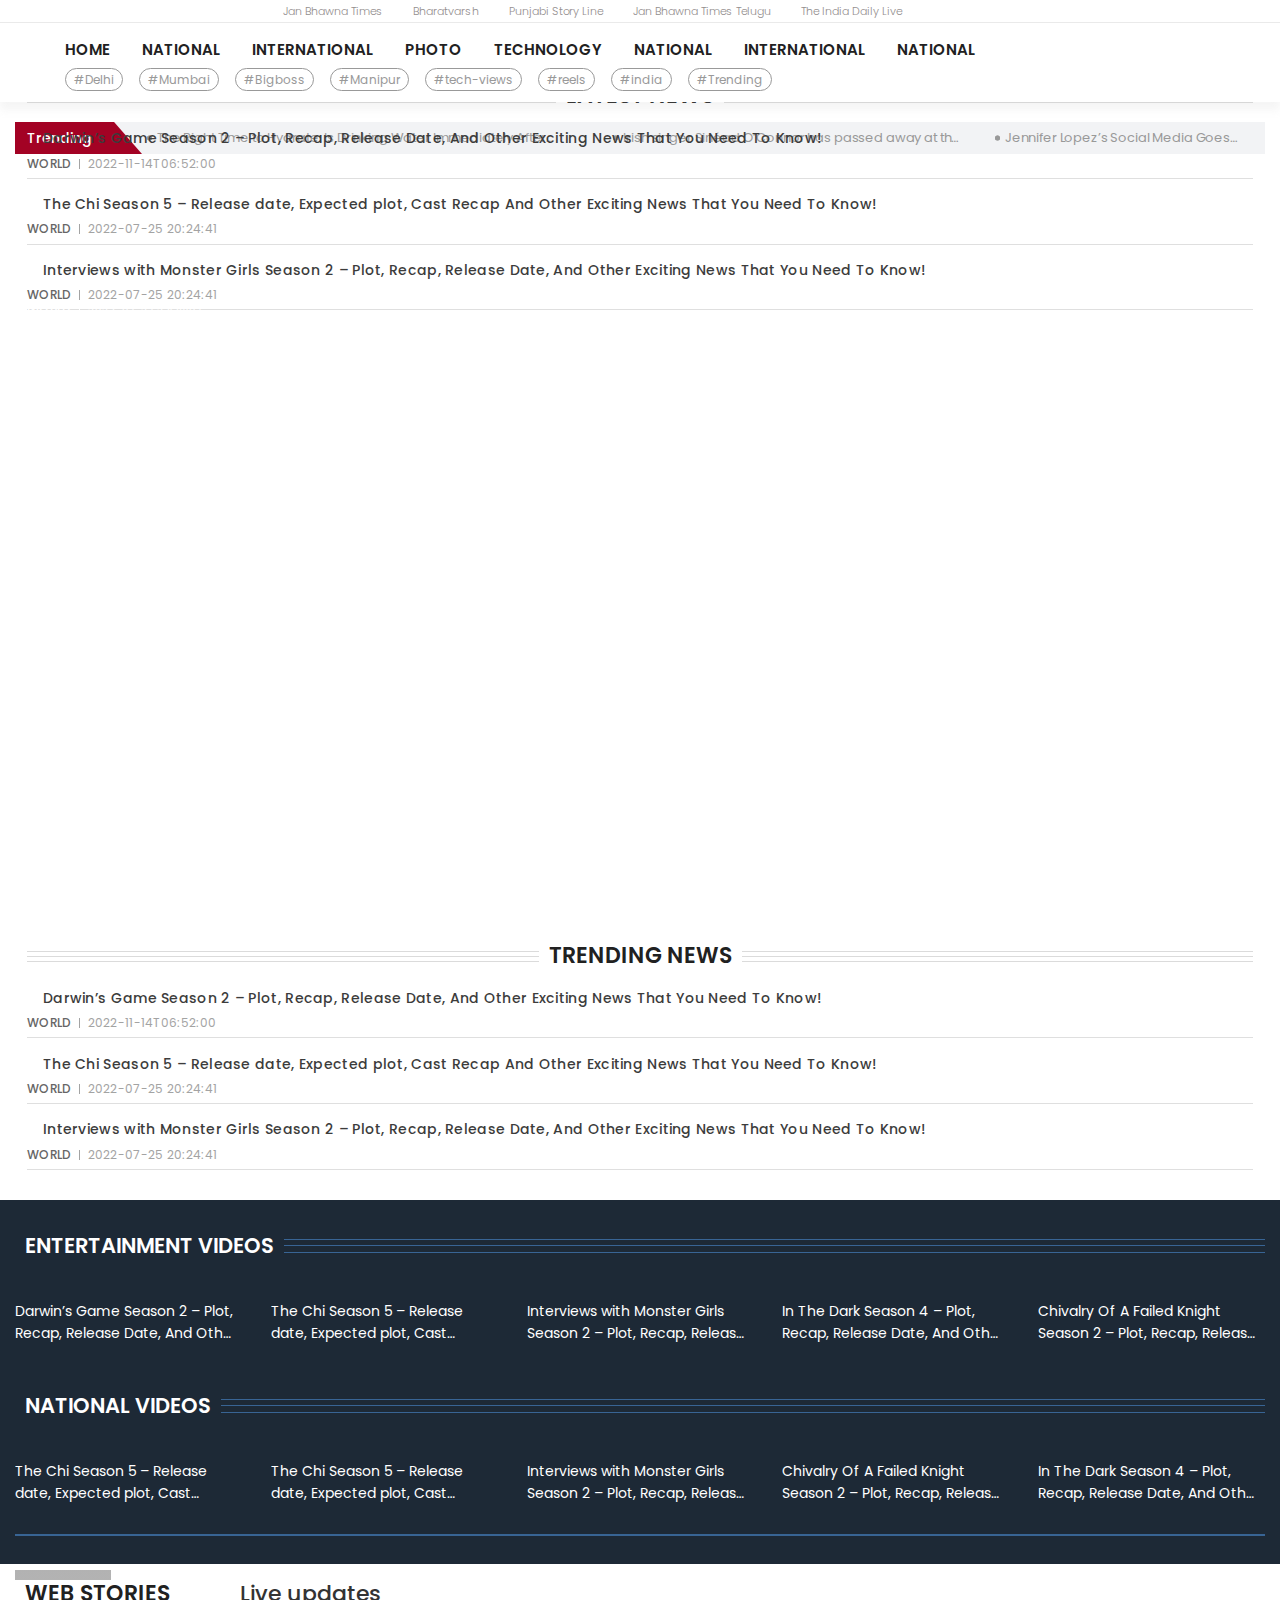
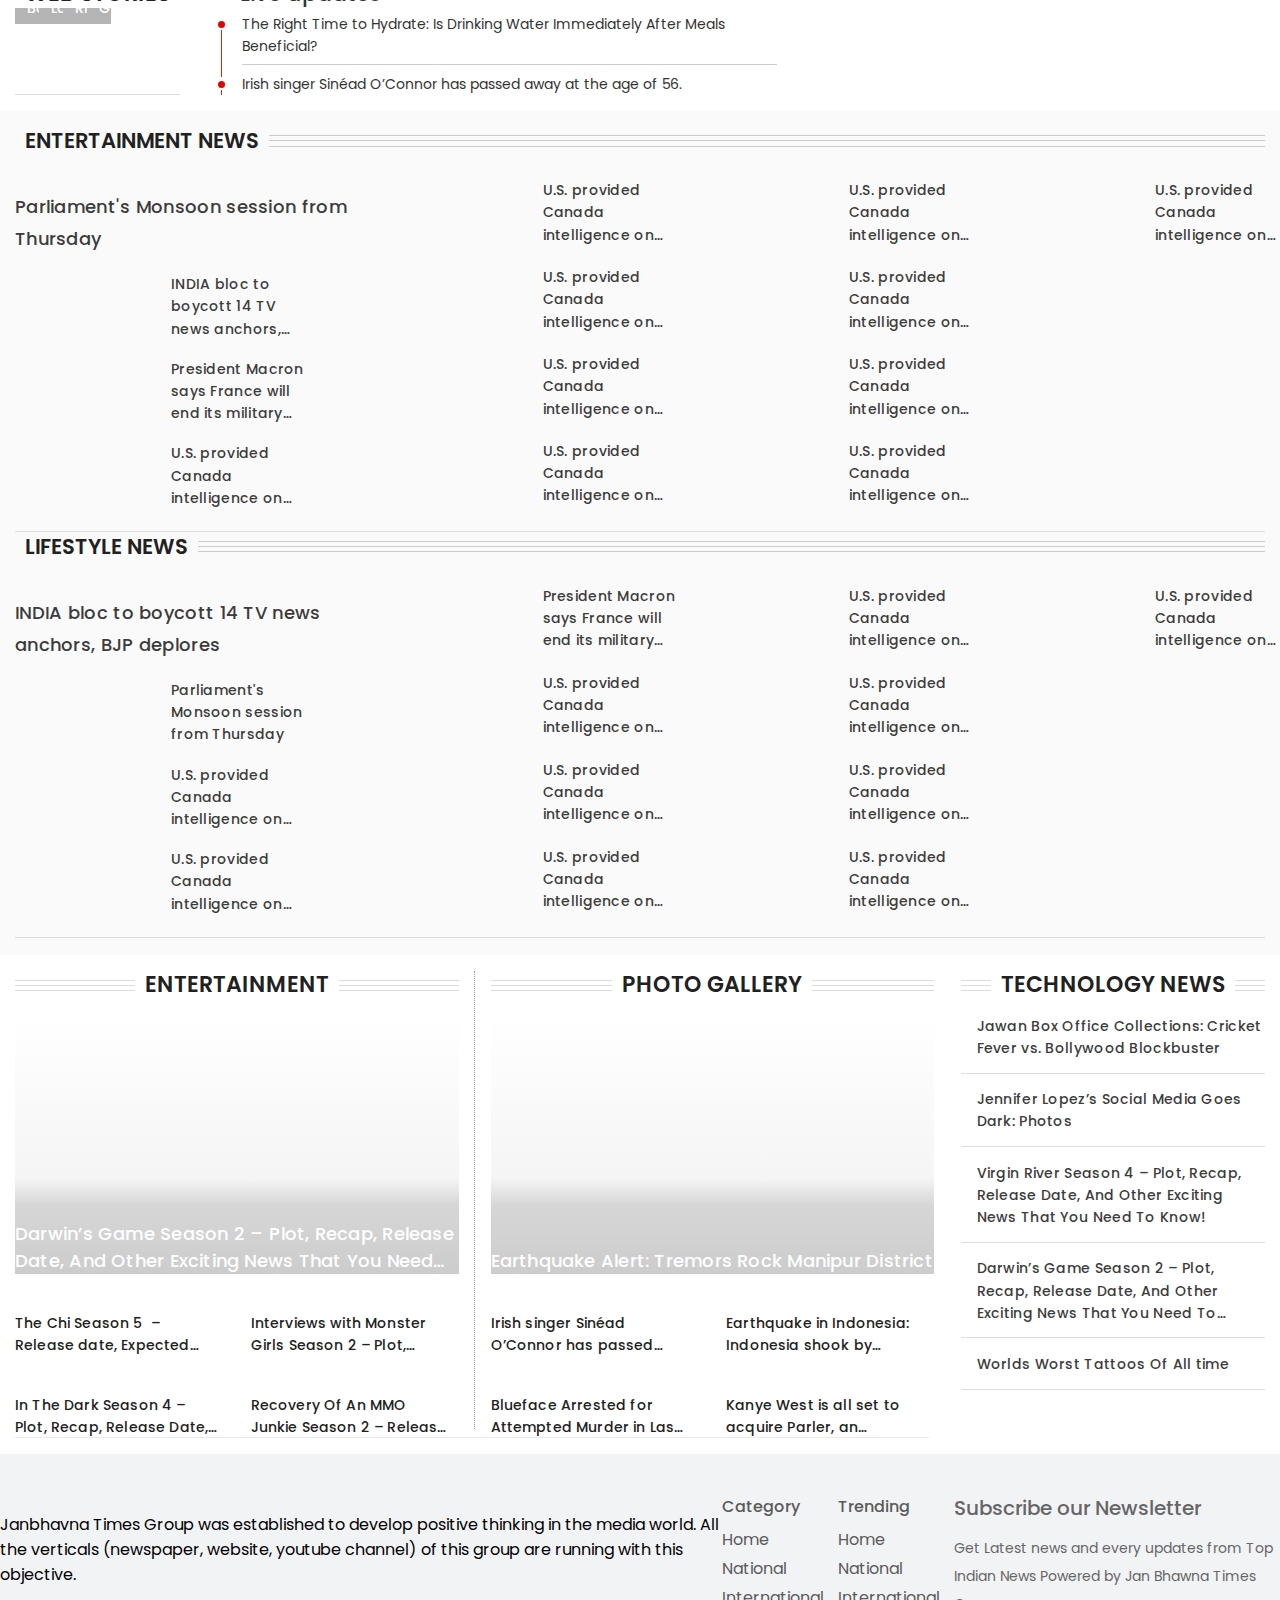
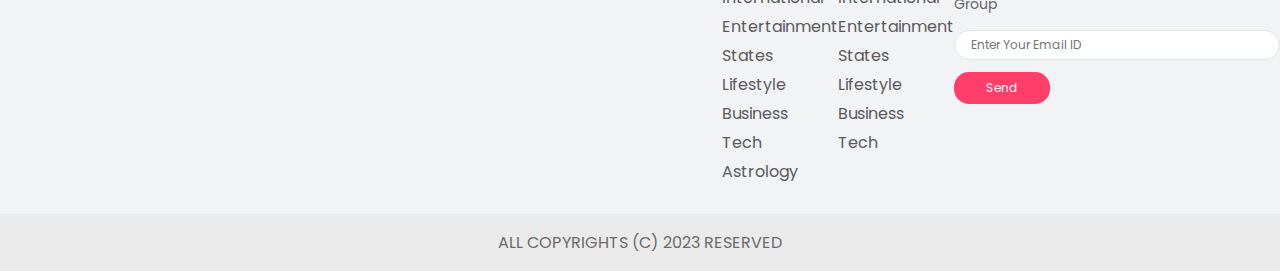
<file: index.amp.html>
<!DOCTYPE html>
<html amp lang="en">

<head>
    <meta charset="utf-8" />
    <meta name="viewport" content="width=device-width">
    <link rel="canonical" href="index.html">
    <meta name="title" content="top indian news" />
    <meta name="description" content="top indian news to your doorstep" />
    <title>Top Indian News</title>
    <script async src="https://cdn.ampproject.org/v0.js"></script>
    <style amp-boilerplate>
        body {
            -webkit-animation: -amp-start 8s steps(1, end) 0s 1 normal both;
            -moz-animation: -amp-start 8s steps(1, end) 0s 1 normal both;
            -ms-animation: -amp-start 8s steps(1, end) 0s 1 normal both;
            animation: -amp-start 8s steps(1, end) 0s 1 normal both
        }

        @-webkit-keyframes -amp-start {
            from {
                visibility: hidden
            }

            to {
                visibility: visible
            }
        }

        @-moz-keyframes -amp-start {
            from {
                visibility: hidden
            }

            to {
                visibility: visible
            }
        }

        @-ms-keyframes -amp-start {
            from {
                visibility: hidden
            }

            to {
                visibility: visible
            }
        }

        @-o-keyframes -amp-start {
            from {
                visibility: hidden
            }

            to {
                visibility: visible
            }
        }

        @keyframes -amp-start {
            from {
                visibility: hidden
            }

            to {
                visibility: visible
            }
        }
    </style>
    <noscript>
        <style amp-boilerplate>
            body {
                -webkit-animation: none;
                -moz-animation: none;
                -ms-animation: none;
                animation: none
            }
        </style>
    </noscript>


</head>
<style amp-custom>
    @import url('https://fonts.googleapis.com/css2?family=Poppins:wght@100;200;300;400;500;600;700;800;900&display=swap');
    * {
        margin: 0;
        padding: 0;
    }

    * a {
        text-decoration: none;
        color: #3c3c3c;
    }

    article,
    aside,
    details,
    figcaption,
    figure,
    footer,
    header,
    hgroup,
    main,
    menu,
    nav,
    section,
    summary {
        display: block;
    }

    figure {
        margin: 0;
    }

    amp-img img {
        object-fit: cover;
    }

    html {
        scroll-behavior: smooth;
    }

    .container {
        padding-right: 15px;
        padding-left: 15px;
        margin-right: auto;
        margin-left: auto;
    }

    *a:hover {
        text-decoration: underline;
        text-underline-position: under;
    }

    * {
        font-family: 'Poppins', sans-serif;
        transition: all 0.6s ease;
    }


    /*------------------- Scroll bar design ----------*/
    body::-webkit-scrollbar {
        width: 0.4em;
        height: 0.2em;
    }

    body::-webkit-scrollbar-track {
        -webkit-box-shadow: inset 0 0 6px rgba(0, 0, 0, 0.3);
    }

    body::-webkit-scrollbar-thumb {
        background-color: darkgrey;
        outline: 1px solid slategrey;
    }

    *::-webkit-scrollbar {
        width: 0.4em;
        height: 0.2em;
    }

    *::-webkit-scrollbar-track {
        -webkit-box-shadow: inset 0 0 6px rgba(0, 0, 0, 0.3);
    }

    *::-webkit-scrollbar-thumb {
        background-color: darkgrey;
        outline: 1px solid slategrey;
    }

    .menu {
        display: none;
    }

    .men-buttons {
        display: flex;
        margin-left: auto;
    }

    .men-buttons amp-img {
        width: 32px;
        height: 32px;
        cursor: pointer;
    }

    .menu-icon {
        width: 50px;
        height: 50px;
    }

    .link-divider {
        width: 1px;
        height: 10px;
        background: #212121;
    }

    .line-clamp-2 {
        display: -webkit-box;
        -webkit-line-clamp: 2;
        -webkit-box-orient: vertical;
        overflow: hidden;
    }

    .line-clamp-3 {
        display: -webkit-box;
        -webkit-line-clamp: 3;
        -webkit-box-orient: vertical;
        overflow: hidden;
    }

    /*------------------- Scroll bar design ----------*/

    /* --------------------------Brand Header Starts ------------------- */

    .brand-header {
        display: flex;
        flex-direction: column;
    }

    .brand-header .brand-row {
        display: flex;
        flex-direction: row;
        justify-content: space-between;
        align-items: center;
        font-family: 'poppins', sans-serif;
    }

    .brand-header .icons {
        display: flex;
        flex-direction: row;
        gap: 32px;
        list-style: none;
        padding: 0;
        margin: 0;
    }

    .brand-header .icons li {
        display: flex;
        flex-direction: column;
        min-height: 20px;
        align-items: center;
        justify-content: center;
    }

    .brand-header .icons li a {
        display: flex;
        flex-direction: row;
        gap: 8px;
        align-items: center;
        text-decoration: none;
        color: #A30224;
    }

    .brand-header .icons li a .icons {
        width: 19.8px;
        height: 19.8px;
        margin-top: -1px;
    }

    .brand-header .icons li a .dropdown {
        width: 10.37px;
        height: 5.185px;
    }

    .brand-header .icons li a span {
        color: #A30224;
        font-family: Poppins;
        font-size: 16px;
        font-style: normal;
        font-weight: 600;
        line-height: 18px;
    }

    .brand-header .brand-logo {
        display: flex;
        flex-direction: row;
        margin: 12px auto;
    }

    .brand-header .brand-logo a {
        display: flex;
        flex-direction: column;
    }

    .brand-header .brand-logo .logo {
        width: 190px;
        height: 63px;
        object-fit: cover;
    }

    .nav-header {
        display: flex;
        flex-direction: column;
        background: #A30224;
        -webkit-transition: all .2s ease-in-out;
        -o-transition: all .1s ease-in-out;
        transition: all .1s ease-in-out;
    }

    .nav-header ul {
        display: flex;
        flex-direction: row;
        justify-content: space-between;
        list-style: none;
        padding: 0;
        margin: 0;
    }

    .nav-header ul li {
        display: flex;
        flex-direction: column;
        align-items: center;
    }

    .nav-header ul li:hover {
        display: flex;
        flex-direction: column;
        align-items: center;
        background: #fff;
    }

    .nav-header ul li:hover a {
        color: #3c3c3c;
    }

    .nav-header ul li a {
        color: #FFF;
        text-align: center;
        font-size: 14px;
        font-style: normal;
        font-weight: 500;
        line-height: 22px;
        padding: 8px 16px;
        text-transform: uppercase;
        text-underline-position: under;
    }


    /* =============--------------Brand Header Ends --------================= */


    .header {
        display: flex;
        flex-direction: column;
        height: 64.45px;
    }

    .top-header {
        height: 22px;
        display: flex;
        flex-direction: column;
        justify-content: center;
        align-items: center;
    }

    .top-header .top-hd {
        display: flex;
        flex-direction: row;
        justify-content: space-between;
        align-items: center;
    }

    .top-header .top-hd .top-sm-links {
        display: flex;
        flex-direction: row;
        gap: 30px;
        align-items: center;
    }



    .top-header .top-hd .top-sm-links .sm-links {
        color: #938E8E;
        font-family: 'Poppins', sans-serif;
        text-decoration: none;
        font-size: 11px;
        font-style: normal;
        font-weight: 300;
        line-height: 22px;
    }

    .top-header .top-hd .top-sm-links .soc-links amp-img {
        width: 12px;
        height: 12px;
        fill: #555D67;
    }

    .top-header .top-hd .top-sm-links .soc-links {
        display: flex;
        align-items: center;
        justify-items: center;
    }

    .mid-header {
        border-top: 1px solid #EAEAEA;
        background: #ffffff;
        box-shadow: #bcbcbc26 0px 8px 8px 0px;
        z-index: 999999;
    }


    .mid-header .mid-hd {
        display: flex;
        flex-direction: row;
        justify-content: space-between;
        align-items: center;
        gap: 50px;
        padding: 4px 0;
    }



    .mid-header .brand {
        display: block;
    }

    .mid-header .brand .logo {
        height: 56.66px;
        width: 170px;
        margin-top: -1px;
    }

    .mid-header .nav-row>:nth-child(2) {
        margin-bottom: 3px;
        justify-content: unset;
        gap: 16px;
    }

    .mid-header .nav-row>:first-child {
        margin-top: 8px;
    }

    .mid-header .nav-row {
        display: flex;
        flex-direction: column;
    }

    .mid-header .mid-nav {
        display: flex;
        flex-direction: row;
        margin-bottom: 0;
        align-items: center;
        gap: 32px;
        justify-content: space-between;
        list-style: none;
        padding: 0;
    }

    .mid-header .mid-nav .nav-links {
        display: block;
    }

    .mid-header .mid-nav .nav-links a {
        color: #212121;
        text-align: center;
        font-family: 'Poppins';
        text-underline-position: under;
        text-decoration-color: #ff0000;
        font-size: 15px;
        font-style: normal;
        font-weight: 600;
        line-height: 30px;
    }

    .mid-header .mid-nav .tag-links {
        display: block;
    }

    .stickynav {
        position: fixed;
        top: 0;
        width: 100%;
        z-index: 999999;
    }

    .mid-header .mid-nav .tag-links a {
        color: #999999;
        text-align: center;
        font-family: 'Poppins';
        text-decoration-color: transparent;
        font-size: 12px;
        font-style: normal;
        border: 1px solid #999999;
        border-radius: 14px;
        padding: 2px 8px 2px 8px;
        font-weight: 400;
        line-height: 30px;
    }

    .mid-header .mid-nav .tag-links:hover a {
        color: #fff;
        background-color: #a30224;
        text-align: center;
        font-family: 'Poppins';
        text-decoration-color: transparent;
        font-size: 12px;
        font-style: normal;
        border: 1px solid #a30224;
        border-radius: 14px;
        padding: 2px 8px 2px 8px;
        font-weight: 400;
        line-height: 30px;
    }

    .news-ticker {
        padding: 20px 0;
    }

    .news-ticker .ticker-inner {
        display: flex;
        flex-direction: row;
        justify-content: space-between;
        background: #F2F3F5;
    }

    .news-ticker .ticker-inner .tick-header {
        display: flex;
        background: #a30224;
        padding: 6px 12px;
        padding-right: 50px;
        clip-path: polygon(0 0, 78% 0, 100% 100%, 0% 100%);
    }

    .news-ticker .ticker-inner .tick-header span {
        color: #FFF;
        font-family: Poppins;
        font-size: 14px;
        font-style: normal;
        font-weight: 500;
        line-height: 20px;
    }

    .news-ticker .ticker-inner .tick-content {
        display: flex;
        flex-direction: row;
        gap: 40px;
        padding-left: 15px;
        width: 100%;
        align-items: center;
        margin-bottom: 0;
    }

    .news-ticker .ticker-inner .tick-content li {
        display: flex;
        flex-direction: column;
        position: relative;
    }

    .news-ticker .ticker-inner .tick-content li ::before {
        content: "";
        position: absolute;
        left: -10px;
        transform: translateY(50%);
        top: 25%;
        height: 5px;
        width: 5px;
        border-radius: 25px;
        background: #999999;
    }

    .news-ticker .ticker-inner .tick-content li a {
        text-decoration: none;
        color: #999;
    }

    .news-ticker .ticker-inner .tick-content li a h2 {
        font-size: 13px;
        line-height: 20px;
        font-family: 'Poppins', sans-serif;
        color: #999;
        font-weight: 400;
        letter-spacing: -0.14px;
        margin: 0;
        overflow: hidden;
        display: -webkit-box;
        -webkit-line-clamp: 1;
        -webkit-box-orient: vertical;
    }

    .hero {
        background: transparent;
        padding-top: 18px;
    }

    /*-----============= Left Sidebar =====-------------*/

    .hero-grid .content-list {
        display: flex;
        flex-direction: column;
        gap: 16px;
    }

    .hero-grid ul.content-list {
        list-style: none;
        padding: 0;
    }

    .tabhead::after {
        content: "";
        position: absolute;
        top: 14px;
        left: 0px;
        height: 4.5px;
        width: 100%;
        border-top: solid 1px #dbdbdb;
        border-bottom: solid 1px #dbdbdb;
    }

    .tabhead::before {
        content: "";
        position: absolute;
        height: 1px;
        top: 9.2px;
        width: 100%;
        border-top: solid 1px #dbdbdb;
    }

    .tabhead {
        display: flex;
        flex-direction: column;
        position: relative;
        align-items: center;
    }

    .tabhead a h2 {
        color: #212121;
        font-family: 'Poppins', sans-serif;
        font-size: 22px;
        text-underline-position: under;
        font-style: normal;
        font-weight: 600;
        line-height: 28px;
        text-transform: uppercase;
    }

    .tabhead a h2 {
        margin: 0;
    }

    .tabhead a {
        text-decoration: none;
        color: #3c3c3c;
        z-index: 9;
        padding-right: 10px;
        padding-left: 10px;
        background-color: #fff;
    }

    /* ========-----------------Tab head manu black Starts -------======= */

    .tabhead-b-menu::after {
        content: "";
        position: absolute;
        top: 13px;
        left: 0px;
        height: 6px;
        width: 100%;
        border-top: solid 1px #386494;
        border-bottom: solid 1px #386494;
    }

    .tabhead-b-menu::before {
        content: "";
        position: absolute;
        height: 1px;
        top: 7px;
        width: 100%;
        border-top: solid 1px #386494;
    }

    .tabhead-b-menu {
        display: flex;
        flex-direction: row;
        position: relative;
        align-items: center;
        flex-wrap: wrap;
        justify-content: space-between;
    }

    .tabhead-b-menu a h2 {
        color: #FFF;
        font-family: 'Poppins', sans-serif;
        font-size: 21px;
        text-underline-position: under;
        font-style: normal;
        font-weight: 600;
        line-height: 28px;
        text-transform: uppercase;
        margin: 0;
    }


    .tabhead-b-menu a,
    .tabhead-b-menu ul {
        text-decoration: none;
        color: #fff;
        z-index: 9;
        padding-right: 10px;
        text-transform: uppercase;
        padding-left: 10px;
        background-color: #1D2936;
    }

    .tabhead-b-menu ul a {
        font-weight: 500;
        font-size: 16px;
        color: #78B9FF;
    }

    .tabhead-b-menu ul a:hover {
        color: #fff;
        cursor: pointer;
    }

    .tabhead-b-menu ul {
        display: flex;
        flex-direction: row;
        gap: 16px;
        list-style-type: none;
        margin: 0;
        padding: 0;
        padding-left: 16px;
    }

    /* ========-----------------Tab head menu black Ends -------======= */

    /* ========-----------------Tab head manu Starts -------======= */

    .tabhead-menu::after {
        content: "";
        position: absolute;
        top: 13px;
        left: 0px;
        height: 4.3px;
        width: 100%;
        border-top: solid 1px #ccc;
        border-bottom: solid 1px #ccc;
    }

    .tabhead-menu::before {
        content: "";
        position: absolute;
        height: 1px;
        top: 8px;
        width: 100%;
        border-top: solid 1px #ccc;
    }

    .tabhead-menu {
        display: flex;
        flex-direction: row;
        position: relative;
        align-items: center;
        flex-wrap: wrap;
        justify-content: space-between;
    }

    .tabhead-menu a h2 {
        color: #212121;
        font-family: 'Poppins', sans-serif;
        font-size: 21px;
        text-underline-position: under;
        font-style: normal;
        font-weight: 600;
        line-height: 28px;
        text-transform: uppercase;
        margin: 0;
    }


    .tabhead-menu a,
    .tabhead-menu ul {
        text-decoration: none;
        color: #fff;
        z-index: 1;
        padding-right: 10px;
        text-transform: uppercase;
        padding-left: 10px;
        background-color: #fafafa;
    }

    .tabhead-menu ul a {
        font-weight: 500;
        font-size: 16px;
        color: #3c3c3c;
        cursor: pointer;
    }

    .tabhead-menu ul a:hover {
        color: #A30224;
        text-decoration: underline;
        text-underline-position: under;
    }

    .tabhead-menu ul {
        display: flex;
        flex-direction: row;
        gap: 16px;
        list-style-type: none;
        margin: 0;
        padding: 0;
        padding-left: 16px;
    }

    /* ========-----------------Tab head manu Ends -------======= */

    .hero-grid .content-list li::after {
        content: "";
        position: absolute;
        width: 100%;
        bottom: -6px;
        height: 0.5px;
        background: #9999994f;
    }

    .hero-grid .content-list li {
        display: flex;
        flex-direction: column;
        position: relative;
        gap: 16px;
    }

    .hero-grid .content-list li a {
        text-decoration: none;
        color: #3c3c3c;
        display: flex;
        min-height: 100px;
        justify-content: space-around;
        gap: 8px;
        flex-direction: column;
        transition: all 400ms ease-out;
    }



    .hero-grid .content-list li a:hover .news-info span {
        text-decoration: none;
    }

    .hero-grid .content-list li a h3 {
        color: #3C3C3C;
        font-family: 'Poppins', sans-serif;
        font-size: 14px;
        font-style: normal;
        font-weight: 500;
        line-height: 22.6px;
        letter-spacing: 0.3px;
        text-decoration: underline 0.05em transparent;
        text-underline-offset: 0.15em;
        transition: text-decoration-color 250ms ease-in-out, text-underline-offset 250ms ease-in-out;
    }

    .hero-grid .content-list li a h3:hover {
        text-decoration-color: #3c3c3c;
        text-underline-offset: 0.2em;
    }



    .hero-grid .content-list li a h3 {
        display: inline-block;
        position: relative;
    }

    .hero-grid .content-list li a h3 {
        margin: 0;
    }

    /*------------category and date-----------*/

    .news-info .date {
        color: #A3A3A3;
        font-family: Poppins;
        font-size: 12px;
        font-style: normal;
        font-weight: 400;
        line-height: 24.6px;
        /* 182.857% */
        letter-spacing: 0.3px;
        padding-left: 8px;
    }

    .news-info .category {
        color: #666;
        font-family: Poppins;
        font-size: 12px;
        font-style: normal;
        font-weight: 500;
        line-height: 24.6px;
        /* 196.923% */
        letter-spacing: 0.3px;
        text-transform: uppercase;
        position: relative;
        padding-right: 8px;
    }

    .news-info .category::after {
        content: "";
        position: absolute;
        right: 0px;
        width: 0.5px;
        top: 2px;
        transform: translateY(50%);
        height: 10px;
        background: #A3A3A3;
    }

    .news-info {
        display: flex;
        flex-direction: row;
    }

    /*----=========== Light House Section =======-----
--------------------------------------------------*/

    /*-----======== End Here ========-----------*/

    .hero .hero-col {
        display: flex;
        flex-direction: column;
        gap: 32px;
        padding: 0 12px;
    }

    .hero .hero-col ul {
        padding-left: 0;
        list-style: none;
    }

    .hero .lighthouse>:first-child {
        width: 100%;
    }

    .hero .hero-grid {
        list-style: none;
    }

    .hero .hero-grid .lighthouse {
        display: flex;
        flex-direction: row;
        flex-wrap: wrap;
        flex: 1 1;
        list-style: none;
        padding: 0;
        gap: 32px;
    }

    .hero .hero-grid .lighthouse>:first-child {
        width: 100%;
        display: flex;
        flex-direction: column;
    }

    .hero .hero-grid .lighthouse>:first-child a figure .thumb {
        width: -webkit-fill-available;
        width: -moz-available;
        object-fit: cover;
        min-width: 100%;
        background: linear-gradient(180deg, rgba(0, 0, 0, 0.00) 0%, rgba(0, 0, 0, 0.04) 58.85%, rgba(0, 0, 0, 0.22) 70.83%, rgba(0, 0, 0, 0.27) 100%);
    }

    .hero .hero-grid .lighthouse>:first-child,
    .hero .hero-grid .lighthouse>:first-child a figure .thumb {
        height: 370px;
        width: 561px;
        min-width: 100%;
        max-width: 619px;
    }

    .hero .hero-grid .lighthouse li {
        width: 47%;
        display: flex;
        flex-direction: column;
    }

    .hero .hero-grid .lighthouse li a figure .thumb {
        width: -webkit-fill-available;
        width: -moz-available;
        object-fit: cover;
        min-width: 100%;
    }

    .hero .hero-grid .lighthouse li {
        height: 215px;
        width: 263px;
        min-width: calc(50% - 16px);
    }

    .hero .hero-grid .lighthouse li a figure .thumb {
        height: 215px;
        width: 263px;
        min-width: 100%;
    }

    .hero .hero-grid .lighthouse>:first-child a {
        text-decoration: none;
        color: #fff;
        display: flex;
        flex-direction: column;
        position: relative;
    }

    .hero .hero-grid .lighthouse>:first-child a .info {
        position: absolute;
        height: 100%;
        width: 100%;
        display: flex;
        flex-direction: column;
        justify-content: flex-end;
        background: linear-gradient(180deg, rgba(0, 0, 0, 0.00) 0%, rgba(0, 0, 0, 0.04) 58.85%, rgba(0, 0, 0, 0.22) 70.83%, rgba(0, 0, 0, 0.27) 100%);
        padding: 0px 0px;
    }

    .hero .hero-grid .lighthouse>:first-child a .info .lhs-text {
        color: #FFF;
        font-size: 22px;
        font-style: normal;
        margin: 0;
        font-weight: 500;
        line-height: 38.4px;
        letter-spacing: 0.3px;
    }

    .hero .hero-grid .lighthouse li a {
        text-decoration: none;
        color: #fff;
        display: flex;
        flex-direction: column;
        position: relative;
    }

    .hero .hero-grid .lighthouse li a .info {
        position: absolute;
        height: 100%;
        width: 100%;
        display: flex;
        flex-direction: column;
        justify-content: flex-end;
        padding: 0;
        background: linear-gradient(180deg, rgba(0, 0, 0, 0.00) 0%, rgba(0, 0, 0, 0.04) 58.85%, rgba(0, 0, 0, 0.22) 70.83%, rgba(0, 0, 0, 0.27) 100%);
    }

    .hero .hero-grid .lighthouse li a .info .lhs-text {
        color: #FFF;
        font-size: 14px;
        font-style: normal;
        margin: 0;
        font-weight: 500;
        line-height: 22.4px;
        letter-spacing: 0.3px;
        display: -webkit-box;
        -webkit-line-clamp: 2;
        -webkit-box-orient: vertical;
        overflow: hidden;
    }

    .hero .hero-grid .lighthouse li a:hover .info .lhs-text {
        text-decoration: underline;
        text-underline-position: under;
    }

    .lighthouse .news-info .category {
        color: #fff;
        font-weight: 400;
    }

    .lighthouse .news-info .category::after {
        background: #fff;
    }

    .lighthouse .news-info .date {
        color: #fff;
        font-weight: 400;
    }

    .lighthouse li .info .news-info .category {
        color: #fff;
        font-weight: 500;
        font-size: 12px;
    }

    .lighthouse li .info .news-info .category::after {
        background: #fff;
        height: 9px;
    }

    .lighthouse li .info .news-info .date {
        color: #fff;
        font-weight: 400;
        font-size: 10px;
    }

    .detailed figure iframe {
        width: 100%;
    }

    /*-------============ Right Sidebar =========-----------*/
    .side-feed-list {
        display: flex;
        flex-direction: column;
        gap: 17px;
        padding: 0;
    }

    .side-feed-list .side-feed a {
        text-decoration: none;
        color: #3C3C3C;
        display: flex;
        gap: 2px;
        flex-direction: column;
    }

    .side-feed-list .side-feed {
        display: flex;
        flex-direction: column;
        position: relative;
    }

    .side-feed-list .side-feed .news {
        display: flex;
        flex-direction: row;
        gap: 16px;
    }

    .side-feed-list .side-feed .news figure .thumb {
        min-width: 101px;
        width: auto;
        min-height: 63px;
        height: auto;
        object-fit: cover;
        border-radius: 5px;
    }

    .side-feed-list .side-feed .news .feeds-headlines {
        color: #3C3C3C;
        font-family: Poppins;
        font-size: 14px;
        font-style: normal;
        display: -webkit-box;
        width: 100%;
        -webkit-line-clamp: 3;
        -webkit-box-orient: vertical;
        overflow: hidden;
        font-weight: 500;
        line-height: 22.2px;
        margin: 0;
        letter-spacing: 0.3px;
    }

    .side-feed-list .side-feed .news:hover {
        text-decoration: underline;
        text-underline-position: under;
    }


    .side-feed-list .side-feed .news-info .date {
        font-size: 12px;
        line-height: 24.6px;
        /* 182.857% */
        letter-spacing: 0.3px;
        padding-left: 8px;
    }

    .side-feed-list .side-feed .news-info .category {
        font-size: 12px;
        line-height: 24.6px;
        /* 196.923% */
        letter-spacing: 0.3px;
    }

    .side-feed-list .side-feed .news-info .category::after {
        height: 10px;
    }

    .side-feed-list .side-feed::after {
        content: "";
        position: absolute;
        position: absolute;
        width: 100%;
        bottom: -2px;
        height: 0.5px;
        background: #9999994f;
    }

    .one-col {
        background: none;
        padding-top: 32px;
        padding-bottom: 28px;
        background: #1D2936;
    }

    .one-col .single-news::after {
        content: "";
        position: absolute;
        bottom: 0;
        width: 100%;
        height: 2px;
        background: #386494;
    }

    .one-col .single-news .news-grid li a figure,
    .side-feed-list .side-feed .news figure {
        position: relative;
    }

    .side-feed-list .side-feed .news figure .videoicon {
        width: 25.564px;
        height: 25.564px;
        content: "";
        object-fit: cover;
        position: absolute;
        top: 50%;
        left: 50%;
        transform: translate(-50%, -50%);
    }

    .side-feed-list .side-feed:hover .news figure .videoicon {
        width: 30.564px;
        height: 30.564px;
        background-repeat: none;
        object-fit: cover;
    }

    .one-col .single-news .news-grid li:hover a figure .videoicon {
        width: 40.564px;
        height: 40.564px;
        background-repeat: none;
        object-fit: cover;
    }

    .one-col .single-news .news-grid li a figure .videoicon {
        width: 35.564px;
        height: 35.564px;
        content: "";
        object-fit: cover;
        position: absolute;
        top: 50%;
        left: 50%;
        transform: translate(-50%, -50%);
    }

    .one-col .single-news {
        display: flex;
        flex-direction: column;
        gap: 16px;
        position: relative;
    }

    .one-col .single-news .news-grid {
        display: flex;
        flex-direction: row;
        flex-wrap: wrap;
        gap: 32px;
        padding: 0;
        list-style: none;
        margin-top: 16px;
        margin-bottom: 24px;
    }

    .one-col .single-news .news-grid li {
        display: flex;
        flex-direction: column;
        width: 17.9%;
    }

    .one-col .single-news .news-grid li a {
        text-decoration: none;
        color: #3C3C3C;
        display: flex;
        flex-direction: column;
    }

    .one-col .single-news .news-grid li a figure .thumb {
        width: -moz-available;
        width: 168px;
        height: 120px;
        width: -webkit-fill-available;
        height: 120px;
        object-fit: cover;
    }

    .one-col .single-news .news-grid li a .news-headlines {
        color: #fff;
        font-family: Poppins;
        font-size: 14px;
        font-style: normal;
        font-weight: 400;
        line-height: 22px;
        margin: 8px 0;
        display: -webkit-box;
        -webkit-line-clamp: 2;
        -webkit-box-orient: vertical;
        overflow: hidden;
    }

    .one-col .single-news .news-grid li a:hover .news-headlines {
        text-decoration: underline;
        text-underline-position: under;
    }

    section {
        padding: 16px 0;
    }

    /* ========------------------------------ mega section starts ----------------=========== */
    .mega-section {
        background-color: #fafafa;
    }

    .mega-section .news-grid::after {
        content: "";
        position: absolute;
        height: 1px;
        bottom: 0;
        width: 100%;
        border-top: solid 1px #dbdbdb;
    }

    .mega-section .news-grid {
        padding-top: 24px;
        padding-bottom: 24px;
        display: flex;
        flex-direction: column;
        flex-wrap: wrap;
        list-style: none;
        position: relative;
        row-gap: 18px;
        column-gap: 16px;
        padding-left: 0;
        margin: 0;
        max-height: 370px;
    }

    .mega-section .news-grid>:first-child {
        width: calc(31% - 32px);
    }

    .mega-section .news-grid li {
        width: calc(24.5% - 16px);
        display: flex;
        flex-direction: column;
        flex: 1 1;
    }

    .mega-section .news-grid>:first-child a figure {
        width: 100%;
        min-height: 100%;
    }

    .mega-section .news-grid li a figure {
        width: 144px;
        min-width: 144px;
    }

    .mega-section .news-grid>:first-child a {
        display: flex;
        flex-direction: column;
        gap: 12px;
        text-decoration: none;
        color: #3c3c3c;
    }

    .mega-section .news-grid li a {
        display: flex;
        flex-direction: row;
        gap: 12px;
        text-decoration: none;
        color: #3c3c3c;
    }

    .mega-section .news-grid>:first-child a .thumb {
        height: 253px;
        max-height: 253px;
        width: 100%;
        object-fit: cover;
    }

    .mega-section .news-grid li a .thumb {
        height: 63px;
        max-height: 63px;
        width: 100%;
        border-radius: 2px;
        object-fit: cover;
    }

    .mega-section .news-grid>:first-child a .news-headlines {
        color: #3C3C3C;
        font-family: Poppins;
        font-size: 18px;
        font-style: normal;
        font-weight: 500;
        line-height: 32px;
        letter-spacing: 0.3px;
        margin: 0;
    }

    .mega-section .news-grid li a .news-headlines {
        color: #3C3C3C;
        font-family: Poppins;
        font-size: 14px;
        font-style: normal;
        display: -webkit-box;
        width: 100%;
        -webkit-line-clamp: 3;
        -webkit-box-orient: vertical;
        overflow: hidden;
        font-weight: 500;
        line-height: 22.2px;
        margin: 0;
        letter-spacing: 0.3px;
    }

    .mega-section .news-grid li a:hover .news-headlines {
        text-decoration: underline;
        text-underline-position: under;
    }

    /* ========------------------------------ mega section Ends ----------------=========== */

    .one-news-sidebar {
        background: none;
    }

    .one-news-sidebar .stories,
    .one-news-sidebar .live-update {
        display: flex;
        flex-direction: column;
        gap: 16px;
        padding: 0 0;
        position: relative;
    }

    .one-news-sidebar .stories .stories-list {
        display: flex;
        flex-direction: row;
        list-style: none;
        padding: 0;
        gap: 24px;
    }

    .one-news-sidebar .stories .stories-list li {
        display: flex;
        flex-direction: column;
        position: relative;
    }

    .one-news-sidebar .stories .stories-list li a {
        display: flex;
        flex-direction: column;
    }

    .one-news-sidebar .stories .stories-list li figure .thumb {
        width: 211px;
        height: 340px;
        object-fit: cover;
    }

    .one-news-sidebar .stories .stories-list li .info {
        width: 100%;
        height: 100%;
        min-height: --webkit-fill-available-;
        min-width: --webkit-fill-available-;
        min-width: -moz-available;
        position: absolute;
        top: 0;
        left: 0;
    }

    .one-news-sidebar .stories .stories-list li .info .story-icon {
        position: absolute;
        top: 10px;
        right: 10px;
    }

    .one-news-sidebar .stories .stories-list li .info .story-icon .icon {
        width: 30px;
        height: 30px;
        border-radius: 30px;
    }

    .one-news-sidebar .stories .stories-list .info .headlines {
        bottom: 0;
        width: 100%;
        position: absolute;
        padding: 0px 0px;
    }

    .one-news-sidebar .stories .stories-list .info .headlines h3 {
        padding: 5px 12px;
        padding-bottom: 5px;
        color: #fff;
        font-size: 14px;
        font-style: normal;
        font-weight: 500;
        margin: 0;
        line-height: 22px;
        letter-spacing: 0.3px;
        display: -webkit-box;
        -webkit-line-clamp: 2;
        background: linear-gradient(357deg, #14141450, #66666680);
        -webkit-box-orient: vertical;
        overflow: hidden;
    }

    .one-news-sidebar .stories .stories-list a:hover .info .headlines h3 {
        text-decoration: underline;
        text-underline-position: under;
    }

    .one-news-sidebar .stories::after {
        content: "";
        position: absolute;
        width: 100%;
        height: 1px;
        background-color: #dbdbdb;
        bottom: 0;
    }

    .one-news-sidebar .one-side-grid {
        display: flex;
        flex-direction: row;
        gap: 32px;
    }

    .one-news-sidebar .live-update .live-timelines {
        display: flex;
        flex-direction: column;
        gap: 6px;
    }

    .one-news-sidebar .live-update .live-timelines .live-head {
        display: flex;
        flex-direction: row;
        gap: 8px;
        align-items: center;
    }

    .one-news-sidebar .live-update .live-timelines .live-head span {
        font-size: 22px;
        line-height: 27px;
        font-weight: 500;
        color: #333;
    }

    .one-news-sidebar .live-update .live-timelines .live-head .icon {
        width: 20px;
        height: 20px;
    }

    .one-news-sidebar .live-update .live-timelines .news-list {
        display: flex;
        flex-direction: column;
        gap: 16px;
        padding-left: 30px;
        overflow-y: scroll;
        max-height: 125px;
    }

    .one-news-sidebar .live-update .live-timelines .news-list li::before {
        content: "";
        position: absolute;
        left: -21px;
        top: 17px;
        background: rgb(235, 35, 0);
        stroke-width: 0.5px;
        stroke: #DF0505;
        height: 107%;
        width: 1px;
    }

    .one-news-sidebar .live-update .live-timelines .news-list li::after {
        content: "";
        position: absolute;
        bottom: -8px;
        width: 95%;
        height: 1px;
        background-color: #cfcbcb;
    }

    .one-news-sidebar .live-update .live-timelines .news-list li {
        display: flex;
        flex-direction: column;
        position: relative;
    }

    .one-news-sidebar .live-update .live-timelines .news-list li a::after {
        content: "";
        position: absolute;
        top: 8px;
        left: -24px;
        background: #DF0505;
        height: 7px;
        width: 7px;
        border-radius: 25px;
    }

    .one-news-sidebar .live-update .live-timelines .news-list li a {
        text-decoration: none;
        color: #333;
    }

    .one-news-sidebar .live-update .live-timelines .news-list li a h3 {
        font-size: 14px;
        line-height: 22px;
        color: #333;
        width: 95%;
        margin: 0;
        font-weight: 400;
        display: -webkit-box;
        -webkit-line-clamp: 3;
        -webkit-box-orient: vertical;
        overflow: hidden;
    }

    .one-news-sidebar .live-update .live-timelines .news-list li a:hover h3 {
        text-decoration: underline;
        text-underline-position: under;
    }

    .one-news-sidebar .live-update .live-timelines .news-list>:last-child::before {
        height: 86%;
    }

    .two-news-sidebar {
        background: none;
    }

    .two-news-sidebar .two-side-grid {
        display: flex;
        flex-direction: row;
        gap: 32px;
    }

    .two-news-sidebar .two-side-grid .left-grid {
        display: flex;
        flex-direction: row;
        gap: 32px;
        padding: 0 0;
    }

    .two-news-sidebar .two-side-grid .left-grid .news-tabs {
        padding: 0 0;
        display: flex;
        flex-direction: column;
        gap: 16px;
    }

    /*--------------newstab width settings -----------*/
    .two-news-sidebar .two-side-grid .left-grid .news-tabs,
    .two-news-sidebar .two-side-grid .left-grid .news-tabs ul,
    .two-news-sidebar .two-side-grid .post-list>:first-child,
    .two-news-sidebar .two-side-grid .post-list>:first-child figure,
    .two-news-sidebar .two-side-grid .post-list>:first-child figure .thumb {
        width: 443.5px;
    }

    .two-news-sidebar .two-side-grid .sidebar {
        padding: 0;
        display: flex;
        flex-direction: column;
        gap: 16px;
    }

    .two-news-sidebar .two-side-grid .post-list {
        display: flex;
        flex-direction: row;
        gap: 32px;
        flex-wrap: wrap;
        flex: 1 1;
        list-style: none;
        padding-left: 0;
        padding-bottom: 0;
    }

    .two-news-sidebar .two-side-grid .post-list>:first-child {
        width: 100%;
        display: flex;
        flex-direction: column;
        position: relative;
        height: 259.5px;
    }

    .two-news-sidebar .two-side-grid .post-list>:first-child a {
        text-decoration: none;
        color: #fff;
        display: flex;
        flex-direction: column;
    }

    .two-news-sidebar .two-side-grid .post-list>:first-child a figure {
        height: auto;
    }

    .two-news-sidebar .two-side-grid .post-list>:first-child a figure .thumb {
        height: 259.5px;
        object-fit: cover;
    }

    .two-news-sidebar .two-side-grid .post-list>:first-child a .info {
        position: absolute;
        top: 0;
        left: 0;
        width: 100%;
        justify-content: flex-end;
        display: flex;
        flex-direction: column;
        padding: 0;
        height: 100%;
        background: linear-gradient(180deg, rgba(0, 0, 0, 0.00) 0%, rgba(0, 0, 0, 0.04) 63.02%, rgba(0, 0, 0, 0.16) 73.44%, rgba(0, 0, 0, 0.20) 100%);
    }

    .two-news-sidebar .two-side-grid .post-list>:first-child a .info .headlines {
        color: #FFF;
        font-size: 18px;
        font-style: normal;
        font-weight: 500;
        margin: 0;
        line-height: 27px;
        letter-spacing: 0.22px;
    }

    .two-news-sidebar .two-side-grid .post-list li {
        width: 45.9%;
        display: flex;
        flex-direction: column;
    }

    .two-news-sidebar .two-side-grid .post-list li a {
        display: flex;
        flex-direction: column;
        text-decoration: none;
        color: #212121;
        gap: 6px;
    }

    .two-news-sidebar .two-side-grid .post-list li a figure {
        width: 100%;
    }

    .two-news-sidebar .two-side-grid .post-list li a figure amp-img {
        width: 100%;
        height: 159px;
        min-height: 259px;
        max-height: 259px;
        object-fit: cover;
    }

    .two-news-sidebar .two-side-grid .post-list li a .info {
        display: flex;
        flex-direction: column;
    }

    .two-news-sidebar .two-side-grid .post-list li a .info h3 {
        font-size: 14px;
        font-style: normal;
        font-weight: 500;
        margin: 0;
        line-height: 22px;
        letter-spacing: 0.16px;
        display: -webkit-box;
        -webkit-line-clamp: 2;
        -webkit-box-orient: vertical;
        overflow: hidden;
    }

    .two-news-sidebar .two-side-grid .post-list li a:hover .info h3 {
        text-decoration: underline;
        text-underline-position: under;
    }

    .two-news-sidebar .two-side-grid .sidebar .side-feed-list .side-feed::after {
        bottom: -14px;
    }

    .two-news-sidebar .two-side-grid .left-grid>:first-child {
        position: relative;
    }

    .two-news-sidebar .two-side-grid .left-grid>:first-child::after {
        content: "";
        position: absolute;
        height: 98%;
        width: 1px;
        right: -16px;
        border-right: 1px dotted #999999;
    }

    .two-news-sidebar .two-side-grid .left-grid {
        position: relative;
    }

    .two-news-sidebar .two-side-grid .left-grid::after {
        content: "";
        position: absolute;
        bottom: 0;
        width: 100%;
        height: 1px;
        background-color: #f0ebeb;
    }

    .two-news-sidebar .two-side-grid .side-feed-list {
        display: flex;
        flex-direction: column;
        gap: 29px;
        margin-bottom: -10px;
        padding: 0;
    }


    #ltabone,
    #vtabone {
        display: flex;
    }

    #ltabtwo,
    #ltabthree,
    #ltabfour,
    #ltabfive,
    #ltabsix,
    #vtabtwo,
    #vtabthree,
    #vtabfour,
    #vtabfive,
    #vtabsix {
        display: none;
    }

    .tabhead-menu ul li.tabactive a {
        color: #A30224;
        text-decoration: underline;
        text-underline-position: under;
    }

    .tabhead-b-menu ul li.tabwactive a {
        color: #fff;
        text-decoration-color: #fff;
        text-decoration: underline;
        text-underline-position: under;
    }

    .footer {
        background: #F2F3F5;
        padding: 0;
    }

    .footer .footer-nav {
        padding-top: 40px;
        display: flex;
        padding-bottom: 30px;
    }

    .footer .footer-nav .footer-info {
        display: flex;
        flex-direction: column;
        gap: 8px;
    }

    .footer .footer-nav .footer-info .brand {
        display: flex;
        flex-direction: column;
        gap: 18px;
    }

    .footer .footer-nav .footer-info .headings {
        font-weight: 500;
    }

    .footer .footer-nav .footer-info a {
        text-decoration: none;
        color: #5a5a5a;
    }

    .footer .footer-nav .footer-info ul {
        padding: 0;
        list-style: none;
        display: flex;
        flex-direction: column;
        gap: 4px;
    }

    .footer .footer-nav .footer-info ul a:hover {
        text-decoration: underline;
        text-underline-position: under;
    }

    .footer .footer-nav .footer-info .brand .brand-logo {
        width: 170px;
        height: 56px;
    }

    .footer .footer-nav .footer-info .brand .brand-info {
        display: flex;
        flex-direction: column;
        gap: 18px;
    }

    .footer .footer-nav .footer-info .brand .brand-info .info {
        font-style: 14px;
        font-weight: 400;
        list-style: 22px;
    }

    .footer .footer-nav .footer-info .brand .brand-info .icon {
        display: flex;
        flex-direction: row;
        gap: 16px;
    }

    .footer .footer-nav .footer-info .brand .brand-info .icon .icon {
        width: 28px;
        height: 28px;
    }

    .footer .footer-nav .footer-info .newsletter {
        display: flex;
        flex-direction: column;
        gap: 12px;
    }

    .footer .footer-nav .footer-info .newsletter h3 {
        margin: 0;
        color: #666;
        font-family: Poppins;
        font-size: 20px;
        font-style: normal;
        font-weight: 500;
        line-height: 28px;
    }

    .footer .footer-nav .footer-info .newsletter span {
        color: #666;
        font-size: 14px;
        font-weight: 400;
        line-height: 28px;
    }

    .footer .footer-nav .footer-info .newsletter form input {
        border-radius: 22px;
        border: 1px solid #E3E3E3;
        background: #FFF;
        color: #A0A0A0;
        padding-left: 16px;
        font-size: 12px;
        font-weight: 400;
        line-height: 28px;
    }

    .footer .footer-nav .footer-info .newsletter form {
        display: flex;
        flex-direction: column;
        gap: 12px;
    }

    .footer .footer-nav .footer-info .newsletter form button {
        border-radius: 15px;
        background: #FF3E6A;
        height: 32px;
        border: none;
        width: 96px;
        color: #FFF;
        font-size: 12px;
        font-style: normal;
        font-weight: 400;
    }

    .footer .footer-bottom {
        background: #EAEAEA;
        color: #6A6A6A;
        padding: 16px;
        font-style: 10px;
        font-weight: 400;
        display: flex;
        flex-direction: column;
        align-items: center;
        justify-items: center;
    }

    .sidebar .trending-tags {
        display: flex;
        flex-direction: row;
        flex-wrap: wrap;
        list-style: none;
        flex: 1 1;
        padding: 0;
    }

    .sidebar .trending-tags .tags {
        display: inline-block;
        vertical-align: top;
        border: 1px solid #dadce0;
        padding: 3px 12px;
        color: #a5a4a5;
        letter-spacing: .05rem;
        margin: 0 5px 10px 0;
        transition: .2s ease all;
        background: rgba(249, 249, 249, .57);
        font-weight: 400;
        border-radius: 15px;
        font-size: 12px;
    }

    @media (min-width:992px) {
        .two-news-sidebar .two-side-grid .left-grid {
            min-width: 855px;
            width: 75%;
        }

        .category .cat-page .cat-page-items .cat-items-list li a figure amp-img {
            width: -webkit-fill-available;
            height: 110px;
            min-width: 163.09px;
            object-fit: cover;
        }



        .two-news-sidebar .two-side-grid .post-list>:first-child figure .thumb {
            min-height: 259px;
        }

        .two-news-sidebar .two-side-grid .post-list li a figure amp-img {
            max-height: 142px;
        }

        .side-feed-list .side-feed .news figure .thumb {
            min-width: 101px;
            width: auto;
            max-width: 101px;
            min-height: 63px;
            max-height: 63px;
            height: auto;
            object-fit: cover;
            border-radius: 5px;
        }

        .footer .container {
            padding: 0;
        }

        .two-news-sidebar .two-side-grid .sidebar {
            width: 25%;
        }
    }

    @media (max-width:991px) {
        .header .mid-header .mid-hd .mid-nav {
            display: none;
        }

        .one-news-sidebar .live-update .live-timelines .news-list li a h3 {
            font-size: 16px;
            line-height: 26px;
            color: #333;
            width: 95%;
            margin: 0;
            font-weight: 400;
            display: -webkit-box;
            -webkit-line-clamp: 3;
            -webkit-box-orient: vertical;
            overflow: hidden;
        }

        .two-news-sidebar .two-side-grid .post-list>:first-child a .info .headlines {
            color: #FFF;
            font-size: 16px;
            font-style: normal;
            font-weight: 500;
            margin: 0 16px 16px 16px;
            line-height: 26px;
            letter-spacing: 0.22px;
        }

        .two-news-sidebar .two-side-grid .post-list li a .info h3 {
            font-size: 16px;
            font-style: normal;
            font-weight: 500;
            margin: 0;
            line-height: 26px;
            letter-spacing: 0.16px;
            display: -webkit-box;
            -webkit-line-clamp: 2;
            -webkit-box-orient: vertical;
            overflow: hidden;
        }

        .header .top-header {
            display: none;
        }

        .footer-nav .col-md-3 {
            padding-left: 0;
            padding-right: 0;
        }

        .mid-header .brand amp-img {
            width: 175px;
        }

        .taphead {
            margin-top: 12px;
        }

        .mid-header .mid-hd {
            padding-top: 0px;
            padding-bottom: 0px;
        }

        .menu {
            display: flex;
            align-items: center;
            width: 32px;
            margin-right: auto;
        }

        .one-col .single-news .news-grid {
            flex-direction: column;
        }

        .one-col .single-news .news-grid li {
            width: -webkit-fill-available;
            width: -moz-available;
        }

        .one-col .single-news .news-grid li a figure .thumb {
            width: -webkit-fill-available;
            width: -moz-available;
            height: 49vw;
            object-fit: cover;
            width: -moz-available;
        }

        .one-col .single-news .news-grid li a .news-headlines {
            font-size: 16px;
            line-height: 26px;
        }

        .hero .hero-grid .lighthouse>:first-child,
        .hero .hero-grid .lighthouse>:first-child a figure .thumb,
        .hero .hero-grid .lighthouse li,
        .hero .hero-grid .lighthouse li a figure .thumb {
            width: -webkit-fill-available;
            width: -moz-available;
            height: 257px;
            min-height: 257px;
            max-height: 257px;
            width: -moz-available;
        }

        .hero .hero-grid .lighthouse>:first-child li a .info .lhs-text {
            color: #FFF;
            font-size: 22px;
            font-style: normal;
            margin: 0;
            font-weight: 500;
            line-height: 38.4px;
            letter-spacing: 0.3px
        }


        .lighthouse>:first-child .info .news-info .date,
        .lighthouse>:first-child .info .news-info .category,
        .lighthouse li .info .news-info .date,
        .lighthouse li .info .news-info .category {
            font-size: 12px;
        }

        .one-news-sidebar .one-side-grid,
        .two-news-sidebar .two-side-grid,
        .two-news-sidebar .two-side-grid .left-grid {
            flex-direction: column;
        }

        .two-news-sidebar .two-side-grid .left-grid .news-tabs,
        .two-news-sidebar .two-side-grid .left-grid .news-tabs ul,
        .two-news-sidebar .two-side-grid .post-list>:first-child,
        .two-news-sidebar .two-side-grid .post-list>:first-child figure,
        .two-news-sidebar .two-side-grid .post-list>:first-child figure .thumb,
        .two-news-sidebar .two-side-grid .post-list li {
            width: -webkit-fill-available;
            width: -moz-available;
        }

        .ads {
            width: -webkit-fill-available;
            width: -moz-available;
        }

        .footer .footer-nav {
            flex-direction: column;
            gap: 24px;
        }

        .one-news-sidebar .stories .stories-list {
            padding-bottom: 45px;
        }

        .one-news-sidebar .stories .stories-list {
            overflow-x: scroll;
            overflow-y: hidden;
        }

        .one-news-sidebar .live-update .live-timelines .news-list {
            max-height: 150px;
        }

        .ads,
        .ads300 {
            display: flex;
            flex-direction: column;
            align-items: center;
        }

        .side-feed-list .ads amp-img,
        .side-feed-list .ads300 amp-img {
            width: -moz-available;
            width: -webkit-fill-available;
            object-fit: cover;
        }

        .news-ticker {
            display: none;
        }

        .menu-icon {
            width: 16px;
            height: 16px;
        }

        .hero .hero-grid {
            list-style: none;
            display: flex;
            flex-direction: column;
            gap: 16px;
        }

        .two-news-sidebar .two-side-grid .left-grid .news-tabs,
        .two-news-sidebar .two-side-grid .left-grid .news-tabs ul,
        .two-news-sidebar .two-side-grid .post-list> :first-child,
        .two-news-sidebar .two-side-grid .post-list> :first-child figure,
        .two-news-sidebar .two-side-grid .post-list> :first-child figure .thumb {
            width: -webkit-fil-available;
            width: -moz-available;
        }

        .hero .hero-grid .lighthouse {
            flex-direction: column;
        }

        .two-news-sidebar .two-side-grid .post-list {
            flex-direction: column;
        }
    }


    @media (max-width:768px) {

        .mid-header .nav-row {
            display: none;
        }

        .mid-header .mid-hd {
            gap: unset;
        }

        .mid-header .brand {
            display: block;
            margin: 8px auto;
        }

        .detailed figure iframe {
            height: 250px;
        }

        #Detailed .category .cat-page .cat-page-items .cat-items-list li a figure amp-img {
            height: 85px;
            border-radius: 5px;
            min-width: 144px;
        }

        .tabhead-b-menu ul,
        .tabhead-menu ul {
            overflow: scroll;
            overflow-y: hidden;
        }

        .mega-section .news-grid {
            padding-left: 0;
            margin: 0;
            max-height: unset;
        }

        .mega-section .news-grid>:first-child {
            width: 100%;
        }

        .mega-section .news-grid li {
            width: 100%;
        }

        .mega-section .news-grid li a .thumb {
            height: 85px;
            max-height: 85px;
            width: 100%;
            border-radius: 5px;
            object-fit: cover;
        }

        .brand-header .icons {
            width: 50px;
            justify-content: center;
        }

        .mega-section .news-grid li a .news-headlines {
            color: #3C3C3C;
            font-family: Poppins;
            font-size: 16px;
            width: 100%;
            font-style: normal;
            display: -webkit-box;
            -webkit-line-clamp: 3;
            -webkit-box-orient: vertical;
            overflow: hidden;
            font-weight: 500;
            line-height: 27px;
            margin: 0;
            letter-spacing: 0.3px;
        }

        .tabhead-menu {
            align-items: center;
            gap: 12px;
            justify-content: center;
        }

        .tabhead-b-menu {
            align-items: center;
            gap: 12px;
            justify-content: center;
        }

        ::-webkit-scrollbar {
            width: 0px;
            height: 0px
        }

        .side-feed-list .side-feed .news figure .thumb {
            min-width: 144px;
            max-width: 144px;
            width: auto;
            min-height: 85px;
            max-height: 85px;
            height: auto;
            object-fit: cover;
            border-radius: 5px;
        }

        .side-feed-list .side-feed .news .feeds-headlines {
            color: #3C3C3C;
            font-family: Poppins;
            font-size: 16px;
            width: 100%;
            font-style: normal;
            display: -webkit-box;
            -webkit-line-clamp: 3;
            -webkit-box-orient: vertical;
            overflow: hidden;
            font-weight: 500;
            line-height: 27px;
            margin: 0;
            letter-spacing: 0.3px;
        }


        .side-feed-list .side-feed .news figure .thumb {
            min-width: 144px;
            max-width: 144px;
            width: 144px;
            min-height: 85px;
            max-height: 85px;
            height: 85px;
            object-fit: cover;
            border-radius: 5px;
        }

        .hero-grid .content-list li a h3 {
            color: #3C3C3C;
            font-family: 'Poppins', sans-serif;
            font-size: 16px;
            font-style: normal;
            font-weight: 500;
            line-height: 26.6px;
            letter-spacing: 0.3px;
            -webkit-text-decoration: underline 0.15em transparent;
            text-decoration: underline 0.15em transparent;
            text-underline-offset: 0.35em;
            transition: text-decoration-color 250ms ease-in-out, text-underline-offset 250ms ease-in-out;
        }

        .hero .hero-grid .lighthouse>:first-child a .info .lhs-text {
            color: #FFF;
            font-size: 16px;
            font-style: normal;
            margin: 0;
            font-weight: 500;
            margin: 0 16px;
            margin-bottom: 16px;
            line-height: 26.4px;
            letter-spacing: 0.3px;
        }

        .hero .hero-grid .lighthouse>:first-child a .info {
            padding: 0;
        }

        .hero .hero-grid .lighthouse>:first-child a .info .news-info {
            margin: 0 16px;
        }

        .hero .hero-grid .lighthouse li a .info .news-info {
            margin: 0 16px;
        }

        .hero .hero-grid .lighthouse li a .info .lhs-text {
            color: #FFF;
            font-size: 16px;
            font-style: normal;
            margin: 0;
            font-weight: 500;
            line-height: 26px;
            margin: 0 16px;
            margin-bottom: 16px;
            letter-spacing: 0.3px;
            display: -webkit-box;
            -webkit-line-clamp: 2;
            -webkit-box-orient: vertical;
            overflow: hidden;
        }
    }


    #menu-popup {
        position: fixed;
        width: 170px;
        top: 0;
        right: -100%;
        height: 100%;
        background-color: #fff;
        display: flex;
        flex-direction: column;
        gap: 16px;
        transition: .8s;
        z-index: 999999;
        padding: 16px;
    }

    .menu-active {
        right: 0;
    }

    #menu-popup .close {
        display: flex;
        opacity: 1;
        justify-content: center;
    }

    #menu-popup .close .icon {
        color: #ff3e6a;
        font-size: 37px;
        line-height: 32px;
        transform: rotate(45deg);
        font-weight: 400;
        opacity: 1;
    }

    #menu-popup .links {
        display: flex;
        flex-direction: column;
        gap: 16px;
        list-style: none;
        padding: 0;
    }

    #menu-popup .links li:hover {
        transform: scale(0.8);
    }


    #menu-popup .links li {
        border-radius: 15px;
        background: #a30224;
        height: 32px;
        border: none;
        width: 100%;
        padding: 0;
        display: flex;
        color: #FFF;
        font-size: 12px;
        font-style: normal;
        font-weight: 400;
        align-items: center;
        justify-content: center;
    }

    #menu-popup .links li a {
        font-size: 14px;
        text-decoration: none;
        color: #ffff;
    }

    /*-------------------------------------
-------------- Category Page -----------------*/

    .category {
        background: none;
    }

    .category .cat-page {
        background: none;
    }
</style>

<body>
    <div class="header">
        <div class="top-header">
            <div class="container">
                <div class="top-hd">
                    <div class="top-sm-links"><a class="sm-links" href="/">Jan Bhawna Times</a><a class="sm-links"
                            href="/">Bharatvarsh</a><a class="sm-links" href="/">Punjabi Story Line</a><a
                            class="sm-links" href="/">Jan Bhawna Times Telugu</a><a class="sm-links" href="/">The India
                            Daily Live</a></div>
                    <div class="top-sm-links">
                        <a class="soc-links" href="/">
                            <amp-img src="./global-images\facebook.svg" layout="responsive" alt="facebook image"
                                height="12px" width="12px"></amp-img>
                        </a>
                        <a class="soc-links" href="/">
                            <amp-img src="global-images/twitter.svg" layout="responsive" alt="twitter" height="12px"
                                width="12px"></amp-img>
                        </a>
                        <a class="soc-links" href="/">
                            <amp-img src="global-images/instagram.svg" layout="responsive" alt="instagram" height="12px"
                                width="12px"></amp-img>
                        </a>
                    </div>
                </div>
            </div>
        </div>
        <div id="sticky-header" class="mid-header">
            <div class="container">
                <div class="mid-hd">
                    <div class="menu">
                        <amp-img src="global-images/search-icon.svg" layout="responsive" alt="search-icon"
                            class="menu-icon" height="16px" width="16px"></amp-img>
                    </div>
                    <div class="brand"><a class="brand-logo" href="/"><amp-img
                                src="https://images.topindiannews.com/wp-content/uploads/2023/07/17151500/TWITTER-BANNER-1500x500-px.jpg"
                                layout="responsive" alt="brandLogo" class="logo" height="57px"
                                width="170px"></amp-img></a>
                    </div>
                    <div class="nav-row">
                        <ul class="mid-nav">
                            <li class="nav-links"><a class="links" href="/">HOME</a></li>
                            <li class="nav-links"><a class="links" href="/national/">NATIONAL</a></li>
                            <li class="nav-links"><a class="links" href="/world/">INTERNATIONAL</a></li>
                            <li class="nav-links"><a class="links" href="/photo/">PHOTO</a></li>
                            <li class="nav-links"><a class="links" href="/technology/">TECHNOLOGY</a></li>
                            <li class="nav-links"><a class="links" href="/national/">NATIONAL</a></li>
                            <li class="nav-links"><a class="links" href="/world/">INTERNATIONAL</a></li>
                            <li class="nav-links"><a class="links" href="/national/">NATIONAL</a></li>
                        </ul>
                        <ul class="mid-nav">
                            <li class="tag-links"><a class="links" href="/">#Delhi</a></li>
                            <li class="tag-links"><a class="links" href="/">#Mumbai</a></li>
                            <li class="tag-links"><a class="links" href="/">#Bigboss</a></li>
                            <li class="tag-links"><a class="links" href="/">#Manipur</a></li>
                            <li class="tag-links"><a class="links" href="/">#tech-views</a></li>
                            <li class="tag-links"><a class="links" href="/">#reels</a></li>
                            <li class="tag-links"><a class="links" href="/">#india</a></li>
                            <li class="tag-links"><a class="links" href="/">#Trending</a></li>
                        </ul>
                    </div>

                    <div class="men-buttons" id="menu-button"><amp-img src="global-images/menu-styled.svg"
                            layout="responsive" alt="menu-icon" class="menu-icon" height="32px" width="32px"></amp-img>
                    </div>

                </div>
            </div>
        </div>
        <div id="menu-popup" class="side-menu">
            <div id="close" class="close">
                <div class="icon">+</div>
            </div>
            <ul class="links">
                <li><a class="active" href="/">Home</a></li>
                <li><a href="/" target="_self">India</a></li>
                <li><a href="/international" target="_self">International</a></li>
                <li><a href="/sports" target="_self">NATIONAL</a></li>
                <li><a href="/sports" target="_self">PHOTO</a></li>
                <li><a href="/sports" target="_self">TECHNOLOGY</a></li>
            </ul>
        </div>
        <div class="news-ticker">
            <div class="container">
                <div class="ticker-inner">
                    <div class="tick-header"><span>Trending</span></div>
                    <ul class="tick-content">
                        <li><a class="tick-link" href="/">
                                <h2>The Right Time to Hydrate: Is Drinking Water Immediately After Meals Beneficial?
                                </h2>
                            </a></li>
                        <li><a class="tick-link" href="/">
                                <h2>Irish singer Sinéad O’Connor has passed away at the age of 56.</h2>
                            </a></li>
                        <li><a class="tick-link" href="/">
                                <h2>Jennifer Lopez’s Social Media Goes Dark: Photos</h2>
                            </a></li>
                    </ul>
                </div>
            </div>
        </div>
    </div>
    <div id="home">
        <section class="hero">
            <div class="container">
                <div class="row hero-grid">
                    <div class="col-md-3 hero-col">
                        <ul class="side-feed-list">
                            <div class="tabhead">
                                <a href="/detailed">
                                    <h2>Latest News</h2>
                                </a>
                            </div>
                            <li class="side-feed">
                                <a href="#">
                                    <div class="news">
                                        <figure>
                                            <amp-img
                                                src="https://www.spirenews.net/wp-content/uploads/2022/05/Darwins-Game-Season-2-%E2%80%93-Plot-Recap-Release-Date-And-Other-Exciting-News-That-You-Need-To-Know.jpg"
                                                layout="responsive" class="thumb" alt=image height="85px"
                                                width="144px" /></amp-img>
                                        </figure>
                                        <h3 class="feeds-headlines">Darwin’s Game Season 2 – Plot, Recap, Release Date,
                                            And Other Exciting News That You Need To Know!</h3>
                                    </div>
                                    <div class="news-info">
                                        <span class="category">WORLD</span>
                                        <span class="date">2022-11-14T06:52:00</span>
                                    </div>
                                </a>
                            </li>
                            <li class="side-feed">
                                <a href="#">
                                    <div class="news">
                                        <figure>
                                            <amp-img
                                                src="https://www.spirenews.net/wp-content/uploads/2022/05/chi1-1024x768-1.jpg  "
                                                layout="responsive" class="thumb" alt=image height="85px"
                                                width="144px" /></amp-img>
                                        </figure>
                                        <h3 class="feeds-headlines">The Chi Season 5 – Release date, Expected plot, Cast
                                            Recap And Other Exciting News That You Need To Know!</h3>
                                    </div>
                                    <div class="news-info">
                                        <span class="category">WORLD</span>
                                        <span class="date">2022-07-25 20:24:41</span>
                                    </div>
                                </a>
                            </li>
                            <li class="side-feed">
                                <a href="#">
                                    <div class="news">
                                        <figure>
                                            <amp-img
                                                src="https://www.spirenews.net/wp-content/uploads/2022/05/Interviews-with-Monster-Girls.jpg"
                                                layout="responsive" class="thumb" alt=image height="85px"
                                                width="144px" /></amp-img>
                                        </figure>
                                        <h3 class="feeds-headlines">Interviews with Monster Girls Season 2 – Plot,
                                            Recap, Release Date, And Other Exciting News That You Need To Know!</h3>
                                    </div>
                                    <div class="news-info">
                                        <span class="category">WORLD</span>
                                        <span class="date">2022-07-25 20:24:41</span>
                                    </div>
                                </a>
                            </li>
                            <div class="ads">
                                <amp-img src="global-images/ads.png" layout="responsive" alt="ads" height="250px"
                                    width="300px"></amp-img>
                            </div>
                        </ul>
                    </div>
                    <div class="col-md-6 hero-col">
                        <ul class="lighthouse">
                            <li class="bg-lhs">
                                <a href="#">
                                    <figure>
                                        <amp-img
                                            src="https://www.spirenews.net/wp-content/uploads/2023/07/Sinead-OConnor.jpg"
                                            layout="responsive" alt="image" class="thumb" height="257px"
                                            width="360px"></amp-img>
                                    </figure>
                                    <div class="info">
                                        <div class="news-info">
                                            <span class="category">WORLD</span>
                                            <span class="date">2023-07-27 23:38:07</span>
                                        </div>
                                        <h3 class="lhs-text">
                                            Irish singer Sinéad O’Connor has passed away at the age of 56.
                                        </h3>
                                    </div>
                                </a>
                            </li>
                            <li class="bg-lhs">
                                <a href="#">
                                    <figure>
                                        <amp-img
                                            src="https://www.spirenews.net/wp-content/uploads/2022/04/Chivalry-Of-A-Failed-Knight-Season-2.jpg"
                                            layout="responsive" alt="image" class="thumb" height="257px"
                                            width="360px"></amp-img>
                                    </figure>
                                    <div class="info">
                                        <div class="news-info">
                                            <span class="category">WORLD</span>
                                            <span class="date">2023-07-27 23:38:07</span>
                                        </div>
                                        <h3 class="lhs-text">
                                            Chivalry Of A Failed Knight Season 2 – Plot, Recap, Release Date, Cast And
                                            Everything You Need To Know!
                                        </h3>
                                    </div>
                                </a>
                            </li>
                            <li class="bg-lhs">
                                <a href="#">
                                    <figure>
                                        <amp-img
                                            src="https://www.spirenews.net/wp-content/uploads/2022/11/cropped-jlo1.jpg"
                                            layout="responsive" alt="image" class="thumb" height="257px"
                                            width="360px"></amp-img>
                                    </figure>
                                    <div class="info">
                                        <div class="news-info">
                                            <span class="category">WORLD</span>
                                            <span class="date">2023-07-27 23:38:07</span>
                                        </div>
                                        <h3 class="lhs-text">
                                            Jennifer Lopez’s Social Media Goes Dark: Photos
                                        </h3>
                                    </div>
                                </a>
                            </li>
                        </ul>
                    </div>
                    <div class="col-md-3 hero-col">
                        <ul class="side-feed-list">
                            <div class="tabhead">
                                <a href="/detailed">
                                    <h2>Trending News</h2>
                                </a>
                            </div>
                            <li class="side-feed">
                                <a href="#">
                                    <div class="news">
                                        <figure>
                                            <amp-img
                                                src="https://www.spirenews.net/wp-content/uploads/2022/05/Darwins-Game-Season-2-%E2%80%93-Plot-Recap-Release-Date-And-Other-Exciting-News-That-You-Need-To-Know.jpg"
                                                layout="responsive" class="thumb" alt=image height="85px"
                                                width="144px"></amp-img>
                                        </figure>
                                        <h3 class="feeds-headlines">Darwin’s Game Season 2 – Plot, Recap, Release Date,
                                            And Other Exciting News That You Need To Know!</h3>
                                    </div>
                                    <div class="news-info">
                                        <span class="category">WORLD</span>
                                        <span class="date">2022-11-14T06:52:00</span>
                                    </div>
                                </a>
                            </li>
                            <li class="side-feed">
                                <a href="#">
                                    <div class="news">
                                        <figure>
                                            <amp-img
                                                src="https://www.spirenews.net/wp-content/uploads/2022/05/chi1-1024x768-1.jpg  "
                                                layout="responsive" class="thumb" alt=image height="85px"
                                                width="144px"></amp-img>
                                        </figure>
                                        <h3 class="feeds-headlines">The Chi Season 5 – Release date, Expected plot, Cast
                                            Recap And Other Exciting News That You Need To Know!</h3>
                                    </div>
                                    <div class="news-info">
                                        <span class="category">WORLD</span>
                                        <span class="date">2022-07-25 20:24:41</span>
                                    </div>
                                </a>
                            </li>
                            <li class="side-feed">
                                <a href="#">
                                    <div class="news">
                                        <figure>
                                            <amp-img
                                                src="https://www.spirenews.net/wp-content/uploads/2022/05/Interviews-with-Monster-Girls.jpg"
                                                layout="responsive" class="thumb" alt=image height="85px"
                                                width="144px"></amp-img>
                                        </figure>
                                        <h3 class="feeds-headlines">Interviews with Monster Girls Season 2 – Plot,
                                            Recap, Release Date, And Other Exciting News That You Need To Know!</h3>
                                    </div>
                                    <div class="news-info">
                                        <span class="category">WORLD</span>
                                        <span class="date">2022-07-25 20:24:41</span>
                                    </div>
                                </a>
                            </li>
                            <div class="ads">
                                <amp-img src="global-images/ads.png" layout="responsive" alt="ads" height="250px"
                                    width="300px"></amp-img>
                            </div>
                        </ul>
                    </div>
                </div>
            </div>
        </section>
        <section class="one-col">
            <div class="container">
                <div class="single-news">
                    <div class="tabhead-b-menu">
                        <a href="#">
                            <h2>Entertainment Videos</h2>
                        </a>
                    </div>
                    <ul id="vtabone" class="news-grid">
                        <li>
                            <a href="#">
                                <figure>
                                    <amp-img
                                        src="https://www.spirenews.net/wp-content/uploads/2022/05/Darwins-Game-Season-2-%E2%80%93-Plot-Recap-Release-Date-And-Other-Exciting-News-That-You-Need-To-Know.jpg"
                                        layout="responsive" class="thumb" alt="hello-img" height="180px"
                                        width="330px"></amp-img>
                                    <amp-img src="global-images/videoicon.png" layout="responsive" alt="video-icon"
                                        class="videoicon" height="35.564px" width="35.564px"></amp-img>
                                </figure>
                                <h3 class="news-headlines">
                                    Darwin’s Game Season 2 – Plot, Recap, Release Date, And Other Exciting News That You
                                    Need To Know!
                                </h3>
                            </a>
                        </li>
                        <li>
                            <a href="#">
                                <figure>
                                    <amp-img
                                        src="https://www.spirenews.net/wp-content/uploads/2022/05/chi1-1024x768-1.jpg"
                                        layout="responsive" class="thumb" alt="hello-img" height="180px"
                                        width="330px"></amp-img>
                                    <amp-img src="global-images/videoicon.png" layout="responsive" alt="video-icon"
                                        class="videoicon" height="35.564px" width="35.564px"></amp-img>
                                </figure>
                                <h3 class="news-headlines">
                                    The Chi Season 5 – Release date, Expected plot, Cast Recap And Other Exciting News
                                    That You Need To Know!
                                </h3>
                            </a>
                        </li>
                        <li>
                            <a href="#">
                                <figure>
                                    <amp-img
                                        src="https://www.spirenews.net/wp-content/uploads/2022/05/Interviews-with-Monster-Girls.jpg"
                                        layout="responsive" class="thumb" alt="hello-img" height="180px"
                                        width="330px"></amp-img>
                                    <amp-img src="global-images/videoicon.png" layout="responsive" alt="video-icon"
                                        class="videoicon" height="35.564px" width="35.564px"></amp-img>
                                </figure>
                                <h3 class="news-headlines">
                                    Interviews with Monster Girls Season 2 – Plot, Recap, Release Date, And Other
                                    Exciting News That You Need To Know!
                                </h3>
                            </a>
                        </li>
                        <li>
                            <a href="#">
                                <figure>
                                    <amp-img
                                        src="https://www.spirenews.net/wp-content/uploads/2022/05/In-the-Dark-Promotional-Image.jpg"
                                        layout="responsive" class="thumb" alt="hello-img" height="180px"
                                        width="330px"></amp-img>
                                    <amp-img src="global-images/videoicon.png" layout="responsive" alt="video-icon"
                                        class="videoicon" height="35.564px" width="35.564px"></amp-img>
                                </figure>
                                <h3 class="news-headlines">
                                    In The Dark Season 4 – Plot, Recap, Release Date, And Other Exciting News That You
                                    Need To Know!
                                </h3>
                            </a>
                        </li>
                        <li>
                            <a href="#">
                                <figure>
                                    <amp-img
                                        src="https://www.spirenews.net/wp-content/uploads/2022/04/Chivalry-Of-A-Failed-Knight-Season-2.jpg"
                                        layout="responsive" class="thumb" alt="hello-img" height="180px"
                                        width="330px"></amp-img>
                                    <amp-img src="global-images/videoicon.png" layout="responsive" alt="video-icon"
                                        class="videoicon" height="35.564px" width="35.564px"></amp-img>
                                </figure>
                                <h3 class="news-headlines">
                                    Chivalry Of A Failed Knight Season 2 – Plot, Recap, Release Date, Cast And
                                    Everything You Need To Know!
                                </h3>
                            </a>
                        </li>
                    </ul>
                    <div class="tabhead-b-menu">
                        <a href="#">
                            <h2>National Videos</h2>
                        </a>
                    </div>
                    <ul id="vtabpone" class="news-grid">
                        <li>
                            <a href="#">
                                <figure>
                                    <amp-img
                                        src="https://www.spirenews.net/wp-content/uploads/2022/05/chi1-1024x768-1.jpg"
                                        layout="responsive" class="thumb" alt="hello-img" height="180px"
                                        width="330px"></amp-img>
                                    <amp-img src="global-images/videoicon.png" layout="responsive" alt="video-icon"
                                        class="videoicon" height="35.564px" width="35.564px"></amp-img>
                                </figure>
                                <h3 class="news-headlines">
                                    The Chi Season 5 – Release date, Expected plot, Cast Recap And Other Exciting News
                                    That You Need To Know!
                                </h3>
                            </a>
                        </li>
                        <li>
                            <a href="#">
                                <figure>
                                    <amp-img
                                        src="https://www.spirenews.net/wp-content/uploads/2022/05/chi1-1024x768-1.jpg"
                                        layout="responsive" class="thumb" alt="hello-img" height="180px"
                                        width="330px"></amp-img>
                                    <amp-img src="global-images/videoicon.png" layout="responsive" alt="video-icon"
                                        class="videoicon" height="35.564px" width="35.564px"></amp-img>
                                </figure>
                                <h3 class="news-headlines">
                                    The Chi Season 5 – Release date, Expected plot, Cast Recap And Other Exciting News
                                    That You Need To Know!
                                </h3>
                            </a>
                        </li>
                        <li>
                            <a href="#">
                                <figure>
                                    <amp-img
                                        src="https://www.spirenews.net/wp-content/uploads/2022/05/Interviews-with-Monster-Girls.jpg"
                                        layout="responsive" class="thumb" alt="hello-img" height="180px"
                                        width="330px"></amp-img>
                                    <amp-img src="global-images/videoicon.png" layout="responsive" alt="video-icon"
                                        class="videoicon" height="35.564px" width="35.564px"></amp-img>
                                </figure>
                                <h3 class="news-headlines">
                                    Interviews with Monster Girls Season 2 – Plot, Recap, Release Date, And Other
                                    Exciting News That You Need To Know!
                                </h3>
                            </a>
                        </li>
                        <li>
                            <a href="#">
                                <figure>
                                    <amp-img
                                        src="https://www.spirenews.net/wp-content/uploads/2022/04/Chivalry-Of-A-Failed-Knight-Season-2.jpg"
                                        layout="responsive" class="thumb" alt="hello-img" height="180px"
                                        width="330px"></amp-img>
                                    <amp-img src="global-images/videoicon.png" layout="responsive" alt="video-icon"
                                        class="videoicon" height="35.564px" width="35.564px"></amp-img>
                                </figure>
                                <h3 class="news-headlines">
                                    Chivalry Of A Failed Knight Season 2 – Plot, Recap, Release Date, Cast And
                                    Everything You Need To Know!
                                </h3>
                            </a>
                        </li>
                        <li>
                            <a href="#">
                                <figure>
                                    <amp-img
                                        src="https://www.spirenews.net/wp-content/uploads/2022/05/In-the-Dark-Promotional-Image.jpg"
                                        layout="responsive" class="thumb" alt="hello-img" height="180px"
                                        width="330px"></amp-img>
                                    <amp-img src="global-images/videoicon.png" layout="responsive" alt="video-icon"
                                        class="videoicon" height="35.564px" width="35.564px"></amp-img>
                                </figure>
                                <h3 class="news-headlines">
                                    In The Dark Season 4 – Plot, Recap, Release Date, And Other Exciting News That You
                                    Need To Know!
                                </h3>
                            </a>
                        </li>
                    </ul>
                </div>
            </div>
        </section>
        <section class="one-news-sidebar">
            <div class="container">
                <div class="one-side-grid">
                    <div class="stories col-md-9">
                        <div class="tabhead">
                            <a href="#">
                                <h2>Web Stories</h2>
                            </a>
                        </div>
                        <ul class="stories-list">
                            <li><a href="/detailed">
                                    <figure><amp-img src="https://www.spirenews.net/wp-content/uploads/2023/09/VS.jpg"
                                            layout="responsive" alt="image" class="thumb" height="340px"
                                            width="211px"></amp-img>
                                    </figure>
                                    <div class="info">
                                        <div class="story-icon"><amp-img src="global-images/web-stories-icon.svg"
                                                layout="responsive" alt="web-stories" class="icon" height="30px"
                                                width="30px">
                                        </div>
                                        <div class="headlines">
                                            <h3>Jawan Box Office Collections: Cricket Fever vs. Bollywood Blockbuster
                                            </h3>
                                        </div>
                                    </div>
                                </a></li>
                            <li><a href="/detailed">
                                    <figure><amp-img
                                            src="https://www.spirenews.net/wp-content/uploads/2022/11/cropped-jlo1.jpg"
                                            layout="responsive" alt="image" class="thumb" height="340px"
                                            width="211px"></amp-img>
                                    </figure>
                                    <div class="info">
                                        <div class="story-icon"><amp-img src="global-images/web-stories-icon.svg"
                                                layout="responsive" alt="web-stories" class="icon" height="30px"
                                                width="30px"></amp-img>
                                        </div>
                                        <div class="headlines">
                                            <h3>Jennifer Lopez’s Social Media Goes Dark: Photos</h3>
                                        </div>
                                    </div>
                                </a></li>
                            <li><a href="/detailed">
                                    <figure><amp-img
                                            src="https://www.spirenews.net/wp-content/uploads/2022/05/virginriv4.jpg"
                                            layout="responsive" alt="image" class="thumb" height="340px"
                                            width="211px"></amp-img>
                                    </figure>
                                    <div class="info">
                                        <div class="story-icon"><amp-img src="global-images/web-stories-icon.svg"
                                                layout="responsive" alt="web-stories" class="icon" height="30px"
                                                width="30px"></div>
                                        <div class="headlines">
                                            <h3>Virgin River Season 4 – Plot, Recap, Release Date, And Other Exciting
                                                News That You Need To Know!</h3>
                                        </div>
                                    </div>
                                </a></li>
                            <li><a href="/detailed">
                                    <figure><amp-img
                                            src="https://www.spirenews.net/wp-content/uploads/2022/05/Darwins-Game-Season-2-–-Plot-Recap-Release-Date-And-Other-Exciting-News-That-You-Need-To-Know.jpg"
                                            layout="responsive" alt="image" class="thumb" height="340px"
                                            width="211px"></amp-img>
                                    </figure>
                                    <div class="info">
                                        <div class="story-icon"><amp-img src="global-images/web-stories-icon.svg"
                                                layout="responsive" alt="web-stories" class="icon" height="30px"
                                                width="30px"></div>
                                        <div class="headlines">
                                            <h3>Darwin’s Game Season 2 – Plot, Recap, Release Date, And Other Exciting
                                                News That You Need To Know!</h3>
                                        </div>
                                    </div>
                                </a></li>
                        </ul>
                    </div>
                    <div class="live-update col-md-3">
                        <div class="live-timelines">
                            <div class="live-head">
                                <amp-img src="global-images/live-icon.svg" layout="responsive" alt="live-icon"
                                    class="icon" height="20px" width="20px"></amp-img>
                                <span>Live updates</span>
                            </div>
                            <ul class="news-list">
                                <li><a
                                        href="/liveupdates/the-right-time-to-hydrate-is-drinking-water-immediately-after-meals-beneficial">
                                        <h3 class="headlines">The Right Time to Hydrate: Is Drinking Water Immediately
                                            After Meals Beneficial?</h3>
                                    </a></li>
                                <li><a href="/liveupdates/irish-singer-sinead-oconnor-has-passed-away-at-the-age-of-56">
                                        <h3 class="headlines">Irish singer Sinéad O’Connor has passed away at the age of
                                            56.</h3>
                                    </a></li>
                            </ul>
                        </div>

                    </div>
                </div>
            </div>
        </section>
        <section class="mega-section">
            <div class="container">
                <div class="single-news">
                    <div class="tabhead-menu">
                        <a href="#">
                            <h2>Entertainment News</h2>
                        </a>
                    </div>
                    <ul id="ltabone" class="news-grid">
                        <li>
                            <a href="#">
                                <figure>
                                    <amp-img
                                        src="https://th-i.thgim.com/public/incoming/ietdhk/article67030337.ece/alternates/LANDSCAPE_1200/20230528140L.jpg"
                                        layout="responsive" alt="image" class="thumb" height="253px"
                                        width="338px"></amp-img>
                                </figure>
                                <h3 class="news-headlines">
                                    Parliament's Monsoon session from Thursday
                                </h3>
                            </a>
                        </li>
                        <li>
                            <a href="#">
                                <figure>
                                    <amp-img
                                        src="https://th-i.thgim.com/public/news/dsaghy/article65527483.ece/alternates/LANDSCAPE_1200/Navika.jpeg"
                                        layout="responsive" alt="image" class="thumb" height="85px"
                                        width="110px"></amp-img>
                                </figure>
                                <h3 class="news-headlines">
                                    INDIA bloc to boycott 14 TV news anchors, BJP deplores
                                </h3>
                            </a>
                        </li>
                        <li>
                            <a href="#">
                                <figure>
                                    <amp-img
                                        src="https://th-i.thgim.com/public/incoming/mgtphe/article67342480.ece/alternates/LANDSCAPE_1200/France_Niger_18626.jpg"
                                        layout="responsive" alt="image" class="thumb" height="85px"
                                        width="110px"></amp-img>
                                </figure>
                                <h3 class="news-headlines">
                                    President Macron says France will end its military presence in Niger and pull
                                    ambassador after coup
                                </h3>
                            </a>
                        </li>
                        <li>
                            <a href="#">
                                <figure>
                                    <amp-img
                                        src="https://th-i.thgim.com/public/incoming/xr3zf0/article67340668.ece/alternates/LANDSCAPE_1200/2023-09-19T155630Z_923446820_RC28B3AX5MAG_RTRMADP_3_CANADA-INDIA-TRUDEAU.JPG"
                                        layout="responsive" alt="image" class="thumb" height="85px"
                                        width="110px"></amp-img>
                                </figure>
                                <h3 class="news-headlines">
                                    U.S. provided Canada intelligence on Nijjar’s killing: NYT
                                </h3>
                            </a>
                        </li>
                        <li>
                            <a href="#">
                                <figure>
                                    <amp-img
                                        src="https://content-thumbnail.cxpublic.com/content/dominantthumbnail/f9804a216c77d8184e68e59a35c58c256d84f89e.jpg?6509d364"
                                        layout="responsive" alt="image" class="thumb" height="85px"
                                        width="110px"></amp-img>
                                </figure>
                                <h3 class="news-headlines">
                                    U.S. provided Canada intelligence on Nijjar’s killing: NYT
                                </h3>
                            </a>
                        </li>
                        <li>
                            <a href="#">
                                <figure>
                                    <amp-img
                                        src="https://content-thumbnail.cxpublic.com/content/dominantthumbnail/95c94552741d0d5abe5343cf8c0a0492b06f5a3d.jpg?650cf865"
                                        layout="responsive" alt="image" class="thumb" height="85px"
                                        width="110px"></amp-img>
                                </figure>
                                <h3 class="news-headlines">
                                    U.S. provided Canada intelligence on Nijjar’s killing: NYT
                                </h3>
                            </a>
                        </li>
                        <li>
                            <a href="#">
                                <figure>
                                    <amp-img
                                        src="https://content-thumbnail.cxpublic.com/content/dominantthumbnail/ce3508f0157ba47d11822379cea28dc54610eb85.jpg?651181f6"
                                        layout="responsive" alt="image" class="thumb" height="85px"
                                        width="110px"></amp-img>
                                </figure>
                                <h3 class="news-headlines">
                                    U.S. provided Canada intelligence on Nijjar’s killing: NYT
                                </h3>
                            </a>
                        </li>
                        <li>
                            <a href="#">
                                <figure>
                                    <amp-img
                                        src="https://th-i.thgim.com/public/incoming/sjhyfs/article67341183.ece/alternates/LANDSCAPE_1200/Taiwan_Fire_94434.jpg"
                                        layout="responsive" alt="image" class="thumb" height="85px"
                                        width="110px"></amp-img>
                                </figure>
                                <h3 class="news-headlines">
                                    U.S. provided Canada intelligence on Nijjar’s killing: NYT
                                </h3>
                            </a>
                        </li>
                        <li>
                            <a href="#">
                                <figure>
                                    <amp-img
                                        src="https://th-i.thgim.com/public/incoming/xr3zf0/article67340668.ece/alternates/LANDSCAPE_1200/2023-09-19T155630Z_923446820_RC28B3AX5MAG_RTRMADP_3_CANADA-INDIA-TRUDEAU.JPG"
                                        layout="responsive" alt="image" class="thumb" height="85px"
                                        width="110px"></amp-img>
                                </figure>
                                <h3 class="news-headlines">
                                    U.S. provided Canada intelligence on Nijjar’s killing: NYT
                                </h3>
                            </a>
                        </li>
                        <li>
                            <a href="#">
                                <figure>
                                    <amp-img
                                        src="https://th-i.thgim.com/public/incoming/ofa7z7/article67314582.ece/alternates/LANDSCAPE_1200/20230910173L.jpg"
                                        layout="responsive" alt="image" class="thumb" height="85px"
                                        width="110px"></amp-img>
                                </figure>
                                <h3 class="news-headlines">
                                    U.S. provided Canada intelligence on Nijjar’s killing: NYT
                                </h3>
                            </a>
                        </li>
                        <li>
                            <a href="#">
                                <figure>
                                    <amp-img
                                        src="https://th-i.thgim.com/public/incoming/6yqkv9/article67341939.ece/alternates/LANDSCAPE_1200/6678_24_9_2023_18_44_26_1_GOPAL_1.JPG"
                                        layout="responsive" alt="image" class="thumb" height="85px"
                                        width="110px"></amp-img>
                                </figure>
                                <h3 class="news-headlines">
                                    U.S. provided Canada intelligence on Nijjar’s killing: NYT
                                </h3>
                            </a>
                        </li>
                        <li>
                            <a href="#">
                                <figure>
                                    <amp-img
                                        src="https://th-i.thgim.com/public/incoming/avvfks/article67341546.ece/alternates/LANDSCAPE_1200/2315_24_9_2023_16_22_29_2_TRAIN2.JPG"
                                        layout="responsive" alt="image" class="thumb" height="85px"
                                        width="110px"></amp-img>
                                </figure>
                                <h3 class="news-headlines">
                                    U.S. provided Canada intelligence on Nijjar’s killing: NYT
                                </h3>
                            </a>
                        </li>
                        <li>
                            <a href="#">
                                <figure>
                                    <amp-img
                                        src="https://th-i.thgim.com/public/incoming/z13ips/article67340640.ece/alternates/LANDSCAPE_1200/20230909421L.jpg"
                                        layout="responsive" alt="image" class="thumb" height="85px"
                                        width="110px"></amp-img>
                                </figure>
                                <h3 class="news-headlines">
                                    U.S. provided Canada intelligence on Nijjar’s killing: NYT
                                </h3>
                            </a>
                        </li>
                    </ul>
                    <div class="tabhead-menu">
                        <a href="#">
                            <h2>Lifestyle News</h2>
                        </a>
                    </div>
                    <ul id="ltabone" class="news-grid">
                        <li>
                            <a href="#">
                                <figure>
                                    <amp-img
                                        src="https://th-i.thgim.com/public/news/dsaghy/article65527483.ece/alternates/LANDSCAPE_1200/Navika.jpeg"
                                        layout="responsive" alt="image" class="thumb" height="253px"
                                        width="338px"></amp-img>
                                </figure>
                                <h3 class="news-headlines">
                                    INDIA bloc to boycott 14 TV news anchors, BJP deplores
                                </h3>
                            </a>
                        </li>
                        <li>
                            <a href="#">
                                <figure>
                                    <amp-img
                                        src="https://th-i.thgim.com/public/incoming/ietdhk/article67030337.ece/alternates/LANDSCAPE_1200/20230528140L.jpg"
                                        layout="responsive" alt="image" class="thumb" height="85px"
                                        width="110px"></amp-img>
                                </figure>
                                <h3 class="news-headlines">
                                    Parliament's Monsoon session from Thursday
                                </h3>
                            </a>
                        </li>
                        <li>
                            <a href="#">
                                <figure>
                                    <amp-img
                                        src="https://th-i.thgim.com/public/incoming/xr3zf0/article67340668.ece/alternates/LANDSCAPE_1200/2023-09-19T155630Z_923446820_RC28B3AX5MAG_RTRMADP_3_CANADA-INDIA-TRUDEAU.JPG"
                                        layout="responsive" alt="image" class="thumb" height="85px"
                                        width="110px"></amp-img>
                                </figure>
                                <h3 class="news-headlines">
                                    U.S. provided Canada intelligence on Nijjar’s killing: NYT
                                </h3>
                            </a>
                        </li>
                        <li>
                            <a href="#">
                                <figure>
                                    <amp-img
                                        src="https://content-thumbnail.cxpublic.com/content/dominantthumbnail/f9804a216c77d8184e68e59a35c58c256d84f89e.jpg?6509d364"
                                        layout="responsive" alt="image" class="thumb" height="85px"
                                        width="110px"></amp-img>
                                </figure>
                                <h3 class="news-headlines">
                                    U.S. provided Canada intelligence on Nijjar’s killing: NYT
                                </h3>
                            </a>
                        </li>
                        <li>
                            <a href="#">
                                <figure>
                                    <amp-img
                                        src="https://th-i.thgim.com/public/incoming/mgtphe/article67342480.ece/alternates/LANDSCAPE_1200/France_Niger_18626.jpg"
                                        layout="responsive" alt="image" class="thumb" height="85px"
                                        width="110px"></amp-img>
                                </figure>
                                <h3 class="news-headlines">
                                    President Macron says France will end its military presence in Niger and pull
                                    ambassador after coup
                                </h3>
                            </a>
                        </li>
                        <li>
                            <a href="#">
                                <figure>
                                    <amp-img
                                        src="https://content-thumbnail.cxpublic.com/content/dominantthumbnail/95c94552741d0d5abe5343cf8c0a0492b06f5a3d.jpg?650cf865"
                                        layout="responsive" alt="image" class="thumb" height="85px"
                                        width="110px"></amp-img>
                                </figure>
                                <h3 class="news-headlines">
                                    U.S. provided Canada intelligence on Nijjar’s killing: NYT
                                </h3>
                            </a>
                        </li>
                        <li>
                            <a href="#">
                                <figure>
                                    <amp-img
                                        src="https://content-thumbnail.cxpublic.com/content/dominantthumbnail/ce3508f0157ba47d11822379cea28dc54610eb85.jpg?651181f6"
                                        layout="responsive" alt="image" class="thumb" height="85px"
                                        width="110px"></amp-img>
                                </figure>
                                <h3 class="news-headlines">
                                    U.S. provided Canada intelligence on Nijjar’s killing: NYT
                                </h3>
                            </a>
                        </li>
                        <li>
                            <a href="#">
                                <figure>
                                    <amp-img
                                        src="https://th-i.thgim.com/public/incoming/sjhyfs/article67341183.ece/alternates/LANDSCAPE_1200/Taiwan_Fire_94434.jpg"
                                        layout="responsive" alt="image" class="thumb" height="85px"
                                        width="110px"></amp-img>
                                </figure>
                                <h3 class="news-headlines">
                                    U.S. provided Canada intelligence on Nijjar’s killing: NYT
                                </h3>
                            </a>
                        </li>
                        <li>
                            <a href="#">
                                <figure>
                                    <amp-img
                                        src="https://th-i.thgim.com/public/incoming/xr3zf0/article67340668.ece/alternates/LANDSCAPE_1200/2023-09-19T155630Z_923446820_RC28B3AX5MAG_RTRMADP_3_CANADA-INDIA-TRUDEAU.JPG"
                                        layout="responsive" alt="image" class="thumb" height="85px"
                                        width="110px"></amp-img>
                                </figure>
                                <h3 class="news-headlines">
                                    U.S. provided Canada intelligence on Nijjar’s killing: NYT
                                </h3>
                            </a>
                        </li>
                        <li>
                            <a href="#">
                                <figure>
                                    <amp-img
                                        src="https://th-i.thgim.com/public/incoming/ofa7z7/article67314582.ece/alternates/LANDSCAPE_1200/20230910173L.jpg"
                                        layout="responsive" alt="image" class="thumb" height="85px"
                                        width="110px"></amp-img>
                                </figure>
                                <h3 class="news-headlines">
                                    U.S. provided Canada intelligence on Nijjar’s killing: NYT
                                </h3>
                            </a>
                        </li>
                        <li>
                            <a href="#">
                                <figure>
                                    <amp-img
                                        src="https://th-i.thgim.com/public/incoming/6yqkv9/article67341939.ece/alternates/LANDSCAPE_1200/6678_24_9_2023_18_44_26_1_GOPAL_1.JPG"
                                        layout="responsive" alt="image" class="thumb" height="85px"
                                        width="110px"></amp-img>
                                </figure>
                                <h3 class="news-headlines">
                                    U.S. provided Canada intelligence on Nijjar’s killing: NYT
                                </h3>
                            </a>
                        </li>
                        <li>
                            <a href="#">
                                <figure>
                                    <amp-img
                                        src="https://th-i.thgim.com/public/incoming/avvfks/article67341546.ece/alternates/LANDSCAPE_1200/2315_24_9_2023_16_22_29_2_TRAIN2.JPG"
                                        layout="responsive" alt="image" class="thumb" height="85px"
                                        width="110px"></amp-img>
                                </figure>
                                <h3 class="news-headlines">
                                    U.S. provided Canada intelligence on Nijjar’s killing: NYT
                                </h3>
                            </a>
                        </li>
                        <li>
                            <a href="#">
                                <figure>
                                    <amp-img
                                        src="https://th-i.thgim.com/public/incoming/z13ips/article67340640.ece/alternates/LANDSCAPE_1200/20230909421L.jpg"
                                        layout="responsive" alt="image" class="thumb" height="85px"
                                        width="110px"></amp-img>
                                </figure>
                                <h3 class="news-headlines">
                                    U.S. provided Canada intelligence on Nijjar’s killing: NYT
                                </h3>
                            </a>
                        </li>
                    </ul>
                </div>
            </div>
        </section>
        <section class="two-news-sidebar">
            <div class="container">
                <div class="two-side-grid">
                    <div class="left-grid">
                        <div class="news-tabs">
                            <div class="tabhead"><a href="/">
                                    <h2>ENTERTAINMENT</h2>
                                </a></div>
                            <ul class="post-list">
                                <li><a
                                        href="/world/darwins-game-season-2-plot-recap-release-date-and-other-exciting-news-that-you-need-to-know">
                                        <figure><amp-img
                                                src="https://www.spirenews.net/wp-content/uploads/2022/05/Darwins-Game-Season-2-–-Plot-Recap-Release-Date-And-Other-Exciting-News-That-You-Need-To-Know.jpg"
                                                layout="responsive"
                                                alt="Darwin’s Game Season 2 – Plot, Recap, Release Date, And Other Exciting News That You Need To Know!"
                                                class="thumb" height="259px" width="338px"></amp-img></figure>
                                        <div class="info">
                                            <h3 class="headlines">Darwin’s Game Season 2 – Plot, Recap, Release Date,
                                                And Other Exciting News That You Need To Know!</h3>
                                        </div>
                                    </a></li>
                                <li><a
                                        href="/world/the-chi-season-5-release-date-expected-plot-cast-recap-and-other-exciting-news-that-you-need-to-know">
                                        <figure><amp-img
                                                src="https://www.spirenews.net/wp-content/uploads/2022/05/chi1-1024x768-1.jpg"
                                                layout="responsive"
                                                alt="Darwin’s Game Season 2 – Plot, Recap, Release Date, And Other Exciting News That You Need To Know!"
                                                class="thumb" height="259px" width="338px"></amp-img></figure>
                                        <div class="info">
                                            <h3 class="headlines">The Chi Season 5&nbsp; – Release date, Expected plot,
                                                Cast Recap And Other Exciting News That You Need To Know!</h3>
                                        </div>
                                    </a></li>
                                <li><a
                                        href="/world/interviews-with-monster-girls-season-2-plot-recap-release-date-and-other-exciting-news-that-you-need-to-know">
                                        <figure><amp-img
                                                src="https://www.spirenews.net/wp-content/uploads/2022/05/Interviews-with-Monster-Girls.jpg"
                                                layout="responsive"
                                                alt="Darwin’s Game Season 2 – Plot, Recap, Release Date, And Other Exciting News That You Need To Know!"
                                                class="thumb" height="259px" width="338px"></amp-img></figure>
                                        <div class="info">
                                            <h3 class="headlines">Interviews with Monster Girls Season 2 – Plot, Recap,
                                                Release Date, And Other Exciting News That You Need To Know!</h3>
                                        </div>
                                    </a></li>
                                <li><a
                                        href="/world/in-the-dark-season-4-plot-recap-release-date-and-other-exciting-news-that-you-need-to-know">
                                        <figure><amp-img
                                                src="https://www.spirenews.net/wp-content/uploads/2022/05/In-the-Dark-Promotional-Image.jpg"
                                                layout="responsive"
                                                alt="Darwin’s Game Season 2 – Plot, Recap, Release Date, And Other Exciting News That You Need To Know!"
                                                class="thumb" height="259px" width="338px"></amp-img></figure>
                                        <div class="info">
                                            <h3 class="headlines">In The Dark Season 4 – Plot, Recap, Release Date, And
                                                Other Exciting News That You Need To Know!</h3>
                                        </div>
                                    </a></li>
                                <li><a
                                        href="/world/recovery-of-an-mmo-junkie-season-2-release-date-expected-plot-series-recap-and-more-exciting-news-you-need-to-know">
                                        <figure><amp-img
                                                src="https://www.spirenews.net/wp-content/uploads/2022/04/Recovery-Of-An-MMO-Junkie.jpg"
                                                layout="responsive"
                                                alt="Darwin’s Game Season 2 – Plot, Recap, Release Date, And Other Exciting News That You Need To Know!"
                                                class="thumb" height="259px" width="338px"></amp-img></figure>
                                        <div class="info">
                                            <h3 class="headlines">Recovery Of An MMO Junkie Season 2 – Release Date,
                                                Expected Plot, Series Recap And More Exciting News You Need To Know!
                                            </h3>
                                        </div>
                                    </a></li>
                            </ul>
                        </div>
                        <div class="news-tabs">
                            <div class="tabhead"><a href="/">
                                    <h2>Photo Gallery</h2>
                                </a></div>
                            <ul class="post-list">
                                <li><a href="/photo/earthquake-alert-tremors-rock-manipur-district">
                                        <figure><amp-img
                                                src="https://www.spirenews.net/wp-content/uploads/2023/09/images-5.jpeg"
                                                layout="responsive"
                                                alt="Earthquake Alert: Tremors Rock Manipur District" class="thumb"
                                                height="259px" width="338px"></amp-img>
                                        </figure>
                                        <div class="info">
                                            <h3 class="headlines">Earthquake Alert: Tremors Rock Manipur District</h3>
                                        </div>
                                    </a></li>
                                <li><a href="/photo/irish-singer-sinead-oconnor-has-passed-away-at-the-age-of-56">
                                        <figure><amp-img
                                                src="https://www.spirenews.net/wp-content/uploads/2023/07/Sinead-OConnor.jpg"
                                                layout="responsive"
                                                alt="Darwin’s Game Season 2 – Plot, Recap, Release Date, And Other Exciting News That You Need To Know!"
                                                class="thumb" height="259px" width="338px"></amp-img></figure>
                                        <div class="info">
                                            <h3 class="headlines">Irish singer Sinéad O’Connor has passed away at the
                                                age of 56.</h3>
                                        </div>
                                    </a></li>
                                <li><a
                                        href="/photo/earthquake-in-indonesia-indonesia-shook-by-earthquake-46-killed-more-than-700-injured">
                                        <figure><amp-img
                                                src="https://www.spirenews.net/wp-content/uploads/2022/11/indonesia.jpg"
                                                layout="responsive"
                                                alt="Darwin’s Game Season 2 – Plot, Recap, Release Date, And Other Exciting News That You Need To Know!"
                                                class="thumb" height="259px" width="338px"></amp-img></figure>
                                        <div class="info">
                                            <h3 class="headlines">Earthquake in Indonesia: Indonesia shook by
                                                earthquake, 46 killed, more than 700 injured</h3>
                                        </div>
                                    </a></li>
                                <li><a href="/photo/blueface-arrested-for-attempted-murder-in-las-vegas">
                                        <figure><amp-img
                                                src="https://www.spirenews.net/wp-content/uploads/2022/11/blueface.jpg"
                                                layout="responsive"
                                                alt="Earthquake Alert: Tremors Rock Manipur District" class="thumb"
                                                height="259px" width="338px"></amp-img>
                                        </figure>
                                        <div class="info">
                                            <h3 class="headlines">Blueface Arrested for Attempted Murder in Las Vegas
                                            </h3>
                                        </div>
                                    </a></li>
                                <li><a
                                        href="/photo/kanye-west-is-all-set-to-acquire-parler-an-alternative-social-media-platform">
                                        <figure><amp-img
                                                src="https://www.spirenews.net/wp-content/uploads/2022/10/3484561-833958031.jpg"
                                                layout="responsive"
                                                alt="Darwin’s Game Season 2 – Plot, Recap, Release Date, And Other Exciting News That You Need To Know!"
                                                class="thumb" height="259px" width="338px"></amp-img></figure>
                                        <div class="info">
                                            <h3 class="headlines">Kanye West is all set to acquire Parler, an
                                                alternative social media platform</h3>
                                        </div>
                                    </a></li>
                            </ul>
                        </div>
                    </div>
                    <div class="sidebar">
                        <div class="tabhead"><a href="/">
                                <h2>Technology News</h2>
                            </a></div>
                        <ul class="side-feed-list">
                            <li class="side-feed"><a
                                    href="/technology/jawan-box-office-collections-cricket-fever-vs-bollywood-blockbuster">
                                    <div class="news">
                                        <figure><amp-img
                                                src="https://www.spirenews.net/wp-content/uploads/2023/09/VS.jpg"
                                                layout="responsive" class="thumb"
                                                alt="Jawan Box Office Collections: Cricket Fever vs. Bollywood Blockbuster"
                                                height="85px" width="144px"></amp-img>
                                        </figure>
                                        <h3 class="feeds-headlines">Jawan Box Office Collections: Cricket Fever vs.
                                            Bollywood Blockbuster</h3>
                                    </div>
                                </a></li>
                            <li class="side-feed"><a href="/technology/jennifer-lopezs-social-media-goes-dark-photos">
                                    <div class="news">
                                        <figure><amp-img
                                                src="https://www.spirenews.net/wp-content/uploads/2022/11/cropped-jlo1.jpg"
                                                layout="responsive" class="thumb"
                                                alt="Jennifer Lopez’s Social Media Goes Dark: Photos" height="85px"
                                                width="144px"></amp-img>
                                        </figure>
                                        <h3 class="feeds-headlines">Jennifer Lopez’s Social Media Goes Dark: Photos</h3>
                                    </div>
                                </a></li>
                            <li class="side-feed"><a
                                    href="/technology/virgin-river-season-4-plot-recap-release-date-and-other-exciting-news-that-you-need-to-know">
                                    <div class="news">
                                        <figure><amp-img
                                                src="https://www.spirenews.net/wp-content/uploads/2022/05/virginriv4.jpg"
                                                layout="responsive" class="thumb"
                                                alt="Jennifer Lopez’s Social Media Goes Dark: Photos" height="85px"
                                                width="144px"></amp-img>
                                        </figure>
                                        <h3 class="feeds-headlines">Virgin River Season 4 – Plot, Recap, Release Date,
                                            And Other Exciting News That You Need To Know!</h3>
                                    </div>
                                </a></li>
                            <li class="side-feed"><a
                                    href="/technology/darwins-game-season-2-plot-recap-release-date-and-other-exciting-news-that-you-need-to-know">
                                    <div class="news">
                                        <figure><amp-img
                                                src="https://www.spirenews.net/wp-content/uploads/2022/05/Darwins-Game-Season-2-–-Plot-Recap-Release-Date-And-Other-Exciting-News-That-You-Need-To-Know.jpg"
                                                layout="responsive" class="thumb"
                                                alt="Jennifer Lopez’s Social Media Goes Dark: Photos" height="85px"
                                                width="144px"></amp-img>
                                        </figure>
                                        <h3 class="feeds-headlines">Darwin’s Game Season 2 – Plot, Recap, Release Date,
                                            And Other Exciting News That You Need To Know!</h3>
                                    </div>
                                </a></li>
                            <li class="side-feed"><a href="/technology/worlds-worst-tattoos-of-all-time">
                                    <div class="news">
                                        <figure><amp-img
                                                src="https://www.spirenews.net/wp-content/uploads/2022/10/tatto-main.jpg"
                                                layout="responsive" class="thumb"
                                                alt="Jennifer Lopez’s Social Media Goes Dark: Photos" height="85px"
                                                width="144px"></amp-img></figure>
                                        <h3 class="feeds-headlines">Worlds Worst Tattoos Of All time</h3>
                                    </div>
                                </a></li>
                        </ul>
                    </div>
                </div>
            </div>
        </section>
        <div id="Footer">
            <section class="footer">
                <div class="container">
                    <div class="footer-nav">
                        <div class="footer-info col-md-3">
                            <div class="brand">
                                <a href="#">
                                    <figure>
                                        <amp-img src="global-images/brand-logo.svg" layout="responsive" alt="brand-logo"
                                            class="brand-logo" height="50px" width="150px"></amp-img>
                                    </figure>
                                </a>
                                <div class="brand-info">
                                    <span class="info">
                                        Janbhavna Times Group was established to develop positive
                                        thinking in the media world. All the verticals (newspaper,
                                        website, youtube channel) of this group are running with
                                        this objective.
                                    </span>
                                    <div class="icon">
                                        <a href="#">
                                            <amp-img src="global-images/soc-icons-fb.svg" layout="responsive"
                                                alt="soc-icons-fb" class="icon" height="28px" width="28px"></amp-img>
                                        </a>
                                        <a href="#">
                                            <amp-img src="global-images/soc-icons-twitter.svg" layout="responsive"
                                                alt="soc-icons-twitter" class="icon" height="28px"
                                                width="28px"></amp-img>
                                        </a>
                                        <a href="#">
                                            <amp-img src="global-images/soc-icons-insta.svg" layout="responsive"
                                                alt="soc-icons-insta" class="icon" height="28px" width="28px"></amp-img>
                                        </a>
                                    </div>
                                </div>
                            </div>
                        </div>
                        <div class="footer-info col-md-3">
                            <a href="" class="headings">
                                Category
                            </a>
                            <ul class="links">
                                <li>
                                    <a href="#">Home</a>
                                </li>
                                <li>
                                    <a href="#">National</a>
                                </li>
                                <li>
                                    <a href="#">International</a>
                                </li>
                                <li>
                                    <a href="#">Entertainment</a>
                                </li>
                                <li>
                                    <a href="#">States</a>
                                </li>
                                <li>
                                    <a href="#">Lifestyle</a>
                                </li>
                                <li>
                                    <a href="#">Business</a>
                                </li>
                                <li>
                                    <a href="#">Tech</a>
                                </li>
                                <li>
                                    <a href="#">Astrology</a>
                                </li>
                            </ul>
                        </div>
                        <div class="footer-info col-md-3">
                            <a href="" class="headings">
                                Trending
                            </a>
                            <ul class="links">
                                <li>
                                    <a href="#">Home</a>
                                </li>
                                <li>
                                    <a href="#">National</a>
                                </li>
                                <li>
                                    <a href="#">International</a>
                                </li>
                                <li>
                                    <a href="#">Entertainment</a>
                                </li>
                                <li>
                                    <a href="#">States</a>
                                </li>
                                <li>
                                    <a href="#">Lifestyle</a>
                                </li>
                                <li>
                                    <a href="#">Business</a>
                                </li>
                                <li>
                                    <a href="#">Tech</a>
                                </li>
                            </ul>
                        </div>
                        <div class="footer-info col-md-3">
                            <div class="newsletter">
                                <h3>Subscribe our Newsletter</h3>
                                <span>
                                    Get Latest news and every updates from Top Indian News Powered
                                    by Jan Bhawna Times Group
                                </span>
                                <form>
                                    <input type="email" placeholder="Enter Your Email ID" name id />
                                    <button class="form-button">Send</button>
                                </form>
                            </div>
                        </div>
                    </div>
                </div>
                <div class="footer-bottom">ALL COPYRIGHTS (C) 2023 RESERVED</div>
            </section>
        </div>
    </div>
</body>
<script type="text/javascript">
    window.onscroll = function () { scrollsticky() }
    var navbar = document.getElementById("sticky-header");
    var sticky = navbar.offsetTop
    function scrollsticky() {
        if (window.pageYOffset >= sticky) {
            navbar.classList.add("stickynav")
        } else {
            navbar.classList.remove("stickynav");
        }
    }
</script>
<script type="text/javascript">
    document.getElementById("menu-button").addEventListener("click", function () {
        menuShow();
    });
    document.getElementById("close").addEventListener("click", function () {
        menuClose();
    });
    function menuShow() {
        document.getElementById("menu-popup").style.right = "0%";
        console.log("search-click")
    }
    function menuClose() {
        document.getElementById("menu-popup").style.right = "-100%";
    }
</script>

</html>
</file>
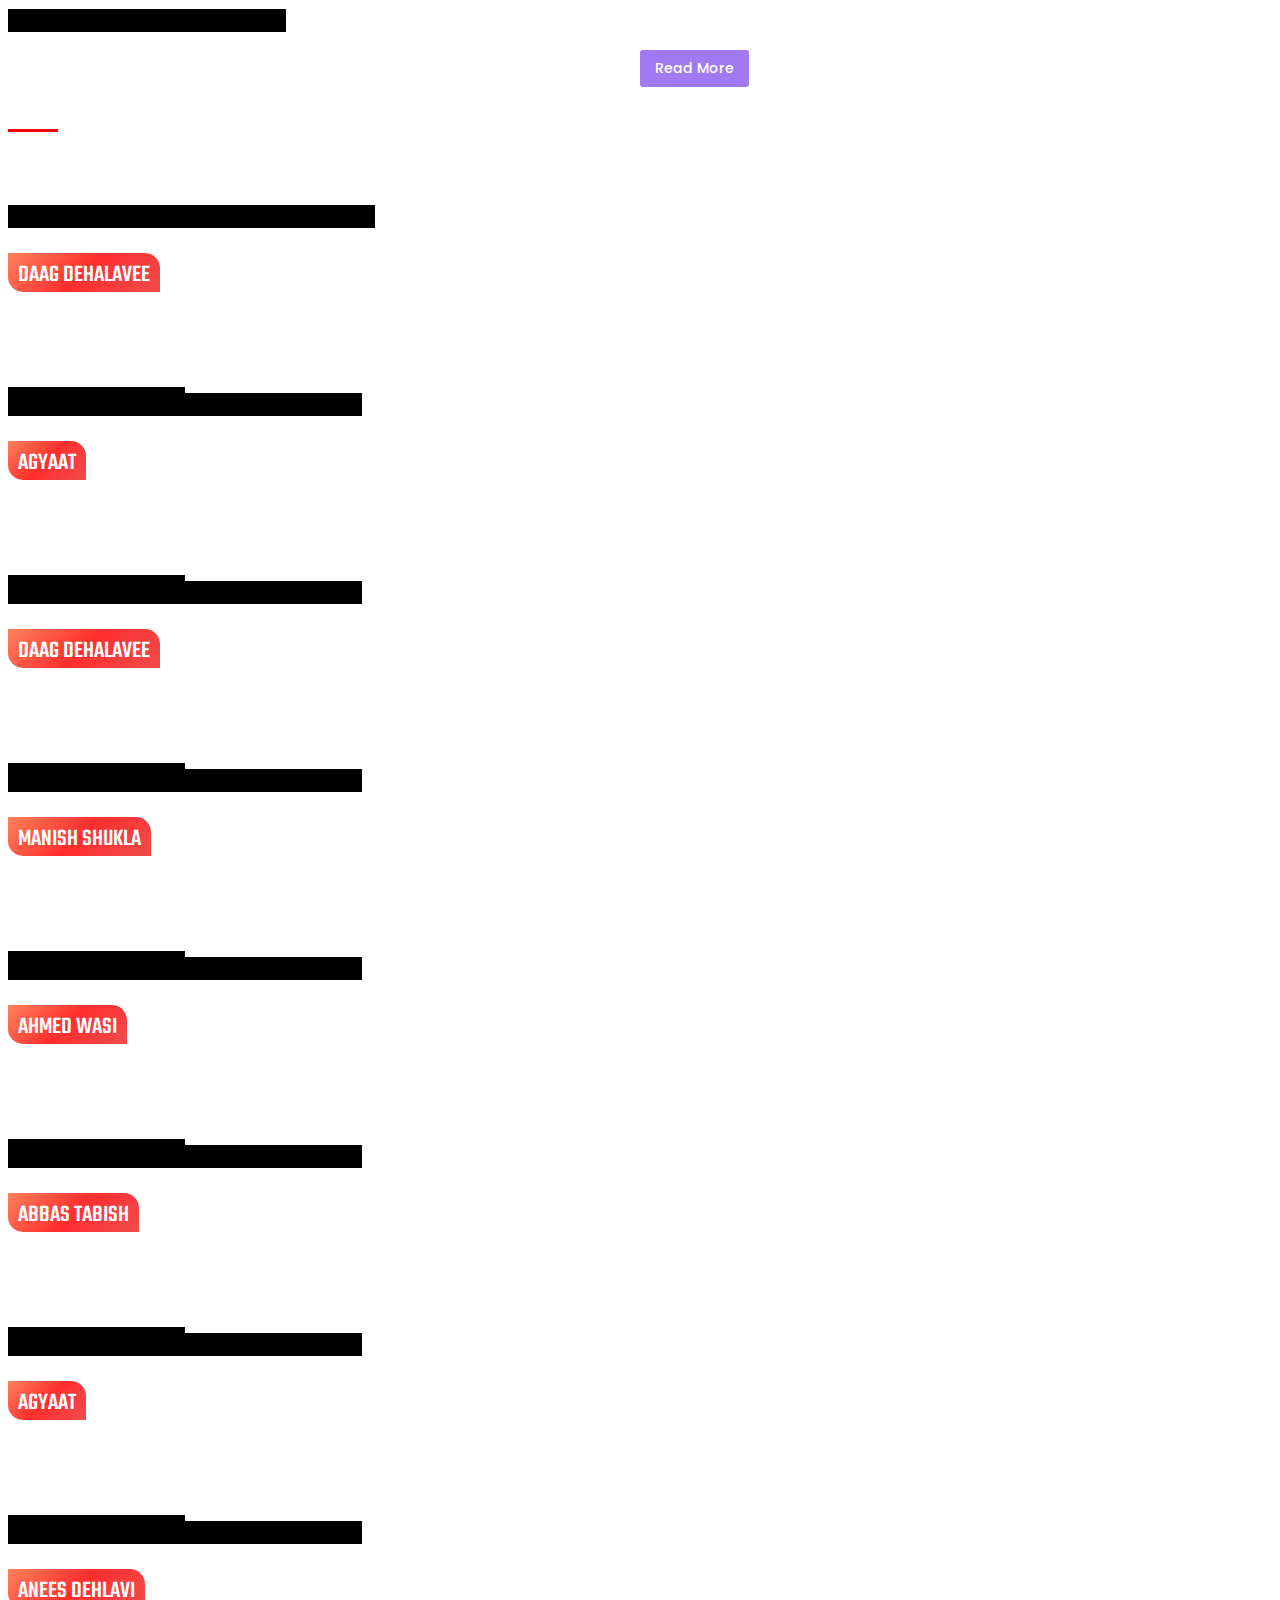
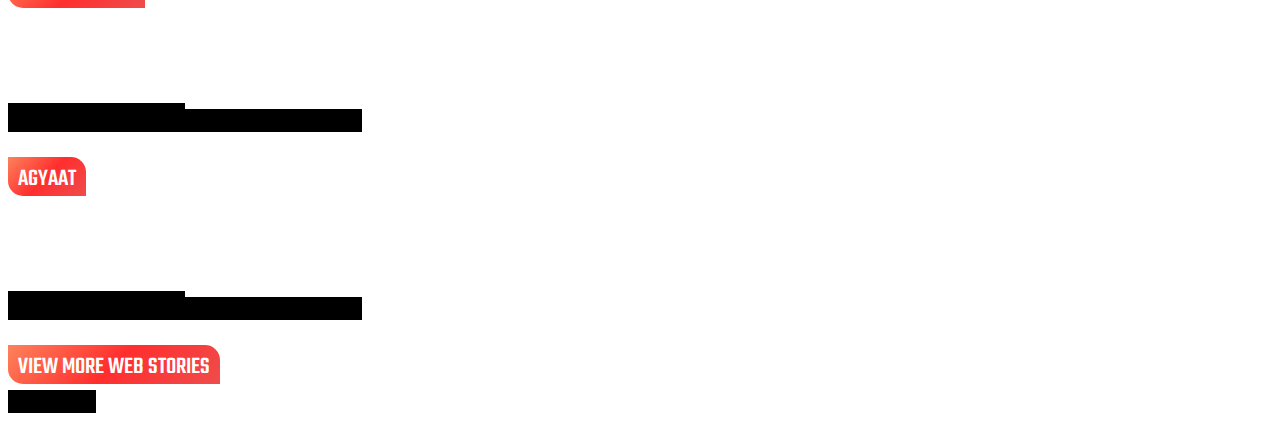
<file: webstory-page.amp.html>
<html ⚡ lang="hi">

<head>
    <meta charset="utf-8">
    <title>Urdu Poetry:&#039;ज़बाँ&#039; पर कहे शायरों के चुनिंदा शेर...</title>
    <link type="image/x-icon" href="https://www.thejbt.com/commondir/images/jbt-white.svg" rel="shortcut icon">
    <link rel="canonical" href="https://www.thejbt.com/webstory/literature/urdu-poetry-selected-shayri-of-poets-on-zabaan-241040">
    <meta name="viewport" content="width=device-width,minimum-scale=1,initial-scale=1">
    <meta name="amp-google-client-id-api" content="googleanalytics">
    <meta name="keywords" content="">
    <meta name="description" content="&lt;p&gt;Urdu Poetry:&amp;#39;ज़बाँ&amp;#39; पर कहे शायरों के चुनिंदा शेर...&lt;br /&gt;
&amp;nbsp;&lt;/p&gt;
">
    <meta property="fb:app_id" content="590940182744168" />
    <meta property="og:locale" content="hindi" />
    <meta property="og:type" content="article" />
    <meta property="og:title" content="Urdu Poetry:&#039;ज़बाँ&#039; पर कहे शायरों के चुनिंदा शेर..." />
    <meta property="og:description" content="&lt;p&gt;Urdu Poetry:&amp;#39;ज़बाँ&amp;#39; पर कहे शायरों के चुनिंदा शेर...&lt;br /&gt;
&amp;nbsp;&lt;/p&gt;
" />
    <meta property="og:image" content="https://images.thejbt.com/uploadimage/library/9_16/9_16_5/IMAGE_1695890485.webp" />
    <meta property="og:url" content="" />
    <meta property="og:site_name" content="The Janbhawna Times" />
    <meta name="twitter:card" content="summary_large_image" />
    <meta name="twitter:creator" content="@thejbt" />
    <meta name="twitter:site" content="@thejbt" />
    <meta name="twitter:image" content="https://images.thejbt.com/uploadimage/library/9_16/9_16_5/IMAGE_1695890485.webp" />
    <meta name="twitter:title" content="&lt;p&gt;Urdu Poetry:&amp;#39;ज़बाँ&amp;#39; पर कहे शायरों के चुनिंदा शेर...&lt;br /&gt;
&amp;nbsp;&lt;/p&gt;
" />
    <meta name="twitter:description" content="&lt;p&gt;Urdu Poetry:&amp;#39;ज़बाँ&amp;#39; पर कहे शायरों के चुनिंदा शेर...&lt;br /&gt;
&amp;nbsp;&lt;/p&gt;
" />
    <meta property="twitter:url" content="" />
    <style amp-boilerplate>body {-webkit-animation: -amp-start 8s steps(1, end) 0s 1 normal both; -moz-animation: -amp-start 8s steps(1, end) 0s 1 normal both; -ms-animation: -amp-start 8s steps(1, end) 0s 1 normal both; animation: -amp-start 8s steps(1, end) 0s 1 normal both } @-webkit-keyframes -amp-start { from { visibility: hidden  }to {visibility: visible}} 
    @-moz-keyframes -amp-start { from {visibility: hidden } to { visibility: visible } } @-ms-keyframes -amp-start { from {    visibility: hidden } to { visibility: visible } } @-o-keyframes -amp-start { from { visibility: hidden } to { visibility: visible } } @keyframes -amp-start {from { visibility: hidden } to { visibility: visible } } </style>
    <noscript> <style amp-boilerplate> body { -webkit-animation: none; -moz-animation: none; -ms-animation: none; animation: none }</style></noscript>
    <link rel="preload" as="script" href="https://cdn.ampproject.org/v0.js">
    <link rel="preload" as="script" href="https://cdn.ampproject.org/v0/amp-experiment-0.1.js">
    <link href=https://fonts.gstatic.com rel="dns-prefetch preconnect" crossorigin>
    <script async src="https://cdn.ampproject.org/v0.js"></script>
    <script async custom-element="amp-story" src="https://cdn.ampproject.org/v0/amp-story-1.0.js"></script>
    <script async custom-element="amp-cache-url" src="https://cdn.ampproject.org/v0/amp-cache-url-0.1.js"></script>
    <script async custom-element="amp-video" src="https://cdn.ampproject.org/v0/amp-video-0.1.js"></script>
    <script async custom-element="amp-analytics" src="https://cdn.ampproject.org/v0/amp-analytics-0.1.js"></script>
    <script async custom-element="amp-story-auto-ads" src="https://cdn.ampproject.org/v0/amp-story-auto-ads-0.1.js">
    </script>
    <link href="https://fonts.googleapis.com/css2?family=Teko:wght@600&amp;family=Poppins&amp;display=swap"
        rel="stylesheet">


    <style amp-custom>
   amp-story-grid-layer a{color: #fff; text-decoration: none;}.writer amp-img{margin: 3px;} .name a,.text-white,h3,h3 span{color:#fff}.call-action a,.font-w-6,h1,h3,h4,h4 span{font-weight:500}.call-action a,.linkBottom a,.name a{text-decoration:none}amp-story{font-family:Poppins,sans-serif}h1,h3{font-family:Teko,sans-serif}amp-story-page{background-color:#000}amp-story-grid-layer{padding:50px 7% 10px}amp-story-grid-layer.bottom{align-content:end;padding-bottom:60px}amp-story-grid-layer.coveredge{padding:0 8%}h1,h3,h4{margin-bottom:8px}.credit,h1,h4{font-weight:400}h1{font-size:28px;line-height:40px}h3{font-size:1.5em;display:inline-block;text-transform:uppercase;padding:5px 10px 0;margin-bottom:5px;background:linear-gradient(135deg,rgb(253 75 20 / 70%) 1%,#ff2e2e 50%,#ef4c4c 100%);border-radius:0 15px}h4{font-size:.9em;line-height:1.6em;padding:5px}.text-cyan{color:#01dfdc}.text-center{text-align:center}.z-index-up{position:relative;z-index:9}.mar-20{margin:20px}.mar-b100{margin-bottom:100px}.overlay-end,.overlay-end-deep,.overlay-start,.overlay-start-deep{position:relative;z-index:1}.overlay-end-deep:after,.overlay-end:after,.overlay-start-deep:after,.overlay-start:after{content:"";position:absolute;bottom:0;left:0;right:0;display:block;width:100%;height:100%;line-height:0;z-index:0}.overlay-start:after{background:-webkit-linear-gradient(bottom,rgba(0,0,0,.9) 0,rgba(0,0,0,.3) 30%,rgba(0,0,0,0) 100%);background:linear-gradient(to top,rgba(0,0,0,.9) 0,rgba(0,0,0,.3) 30%,rgba(0,0,0,0) 100%)}.overlay-end:after{background:-webkit-linear-gradient(bottom,rgba(0,0,0,.8) 0,rgba(0,0,0,0) 70%,rgba(0,0,0,.8) 100%);background:linear-gradient(to top,rgba(0,0,0,.8) 0,rgba(0,0,0,0) 70%,rgba(0,0,0,.8) 100%)}.overlay-start-deep{background:-moz-linear-gradient(bottom,rgba(0,0,0,.8) 20%,rgba(0,0,0,0) 50%);background:-webkit-linear-gradient(to top,rgba(0,0,0,.8) 20%,rgba(0,0,0,0) 50%)}.overlay-end-deep:after{background:-webkit-linear-gradient(bottom,rgba(0,0,0,0) 40%,rgba(0,0,0,.75) 80%,rgba(0,0,0,.95) 100%);background:linear-gradient(to top,rgba(0,0,0,0) 40%,rgba(0,0,0,.75) 80%,rgba(0,0,0,.95) 100%)}.blkBg{border-radius:50%;right:20px;bottom:35px;background:#000;display:inline-flex;padding:0}.call-action a{text-align:left;color:#fff;padding:8px 15px;background:#a17af2;border-radius:3px;font-size:14px;position:absolute;top:50px}.writer{text-align:left;position:relative;width:100%;z-index:1;margin:-25px 0 0 -10px}.writer .blkBg{background-color:transparent}.cover-slide{padding:20px 0 12px;border-radius:10px;margin-bottom:0}.cover-slide h1{font-size:2.2em;font-weight:600;line-height:1.2;margin-bottom:10px}.cover-slide h1 span{display:block;font-weight:800;font-size:1.2em;line-height:1.8em}.cover-slide .label{background-color:#000;margin:-42px auto 0;border-radius:80px;width:65px;height:65px;display:flex;align-items:center;justify-content:center;color:#fff;font-size:14px;position:relative;bottom:11px;border:4px solid #fff}.cover-slide .label img,.credit,.headingStyle ul li:before,hr{display:block}.cover-slide .date,.cover-slide .name,.cover-slide .site{font-size:.65rem;display:block;margin-bottom:0;font-weight:400;color:#fff}.cover-slide .name{font-size:.65rem}.authorDet{position:relative;padding-left:60px}.authorDet .writer{position:absolute;left:0;top:0;text-align:left;margin:0}hr{width:50px;height:3px;border:0;background:red;margin:0 0 12px}.headingStyle ul{list-style:none;padding:0}.headingStyle ul li{padding-left:15px;position:relative;margin-bottom:6px}.headingStyle ul li:before{content:"";position:absolute;left:0;top:5px;height:5px;width:5px;background:-webkit-linear-gradient(-45deg,rgba(238,119,82,.7) 1%,rgba(231,60,126,.7) 50%,rgba(161,122,242,.7) 100%);background:linear-gradient(135deg,rgba(238,119,82,.7) 1%,#e73c7e 50%,#a17af2 100%)}ul.listing{padding:0;margin:0 0 0 12px}ul.listing li{margin-bottom:6px}.credit{bottom:10px;left:0;right:0;color:#fff;font-size:10px;position:absolute;margin:0 auto;text-align:center}.linkBottom{text-align:center;width:100%;position:relative;display:flex;justify-content:center;align-items:flex-end;margin-bottom:10px;font-size:13px}.linkBottom a{background:linear-gradient(135deg,rgba(238,119,82,.7) 1%,#e73c7e 50%,#a17af2 100%);padding:5px 20px;border-radius:15px;color:#fff}.writer amp-img img{object-fit:cover}

    </style>

    <script type="application/ld+json">
    {
    "@context": "https://schema.org/",
    "@type": "NewsArticle",
    "mainEntityOfPage": {
        "@type": "WebPage",
        "@id": "https://www.thejbt.com/webstory/literature/urdu-poetry-selected-shayri-of-poets-on-zabaan-241040"
    },
    "headline": "Urdu Poetry:ज़बाँ पर कहे शायरों के चुनिंदा शेर...",
    "description": "Urdu Poetry:ज़बाँ पर कहे शायरों के चुनिंदा शेर...
",
    "image": "https://images.thejbt.com/uploadimage/library/9_16/9_16_5/IMAGE_1695890485.webp",
    "author": {
        "@type": "Person",
        "name": "Lalit Hudda",
        "url": "https://www.thejbt.com/author/lalit-hudda-16430"
    },
    "publisher": {
        "@type": "Organization",
        "name": "Janbhawna Times",
        "logo": {
        "@type": "ImageObject",
        "url": "https://www.thejbt.com/commondir/images/jbtcopy.svg"
        }
    },
    "datePublished": "2023/09/28 14:28:31"
    }
    </script>

    <script type="application/ld+json">
    {
        "@context" : "https://schema.org",
        "@type": "MediaGallery",
        "description":"Urdu Poetry:ज़बाँ पर कहे शायरों के चुनिंदा शेर...
",
        "mainEntityOfPage": {  
        "@type": "ImageGallery",
        "associatedMedia":  [
         
            {
                "@type": "ImageObject",
                "thumbnailUrl": "https://images.thejbt.com/uploadimage/library/16_9/16_9_3/IMAGE_1695890485.webp",
                "name": "Urdu Poetry:'ज़बाँ' पर कहे शायरों के चुनिंदा शेर...",
                "contentUrl":"https://www.thejbt.com/webstory/literature/urdu-poetry-selected-shayri-of-poets-on-zabaan-241040",
                "caption": "Urdu Poetry:ज़बाँ पर कहे शायरों के चुनिंदा शेर...
",
                "description": "Urdu Poetry:ज़बाँ पर कहे शायरों के चुनिंदा शेर...
"                       
            }, 
            {
                "@type": "ImageObject",
                "thumbnailUrl": "https://images.thejbt.com/uploadimage/library/16_9/16_9_3/IMAGE_1695890560.webp",
                "name": "Urdu Poetry:'ज़बाँ' पर कहे शायरों के चुनिंदा शेर...",
                "contentUrl":"https://www.thejbt.com/webstory/literature/urdu-poetry-selected-shayri-of-poets-on-zabaan-241040",
                "caption": "उर्दू है जिस का नाम हमीं जानते हैं दाग़, 
हिन्दोस्ताँ में धूम हमारी ज़बाँ की है ",
                "description": "उर्दू है जिस का नाम हमीं जानते हैं दाग़, 
हिन्दोस्ताँ में धूम हमारी ज़बाँ की है "                       
            }, 
            {
                "@type": "ImageObject",
                "thumbnailUrl": "https://images.thejbt.com/uploadimage/library/16_9/16_9_3/Agyaat_1695890980.webp",
                "name": "Urdu Poetry:'ज़बाँ' पर कहे शायरों के चुनिंदा शेर...",
                "contentUrl":"https://www.thejbt.com/webstory/literature/urdu-poetry-selected-shayri-of-poets-on-zabaan-241040",
                "caption": "सलीक़े से हवाओं में जो ख़ुशबू घोल सकते हैं, 
अभी कुछ लोग बाक़ी हैं जो उर्दू बोल सकते हैं 
",
                "description": "सलीक़े से हवाओं में जो ख़ुशबू घोल सकते हैं, 
अभी कुछ लोग बाक़ी हैं जो उर्दू बोल सकते हैं 
"                       
            }, 
            {
                "@type": "ImageObject",
                "thumbnailUrl": "https://images.thejbt.com/uploadimage/library/16_9/16_9_3/IMAGE_1695891044.webp",
                "name": "Urdu Poetry:'ज़बाँ' पर कहे शायरों के चुनिंदा शेर...",
                "contentUrl":"https://www.thejbt.com/webstory/literature/urdu-poetry-selected-shayri-of-poets-on-zabaan-241040",
                "caption": "नहीं खेल ऐ दाग़ यारों से कह दो,
कि आती है उर्दू ज़बाँ आते आते ",
                "description": "नहीं खेल ऐ दाग़ यारों से कह दो,
कि आती है उर्दू ज़बाँ आते आते "                       
            }, 
            {
                "@type": "ImageObject",
                "thumbnailUrl": "https://images.thejbt.com/uploadimage/library/16_9/16_9_3/IMAGE_1695891127.webp",
                "name": "Urdu Poetry:'ज़बाँ' पर कहे शायरों के चुनिंदा शेर...",
                "contentUrl":"https://www.thejbt.com/webstory/literature/urdu-poetry-selected-shayri-of-poets-on-zabaan-241040",
                "caption": "बात करने का हसीं तौर-तरीक़ा सीखा, 
हम ने उर्दू के बहाने से सलीक़ा सीखा 
",
                "description": "बात करने का हसीं तौर-तरीक़ा सीखा, 
हम ने उर्दू के बहाने से सलीक़ा सीखा 
"                       
            }, 
            {
                "@type": "ImageObject",
                "thumbnailUrl": "https://images.thejbt.com/uploadimage/library/16_9/16_9_3/Ahmed_Wasi_1695891178.webp",
                "name": "Urdu Poetry:'ज़बाँ' पर कहे शायरों के चुनिंदा शेर...",
                "contentUrl":"https://www.thejbt.com/webstory/literature/urdu-poetry-selected-shayri-of-poets-on-zabaan-241040",
                "caption": "वो करे बात तो हर लफ़्ज़ से ख़ुश्बू आए,
ऐसी बोली वही बोले जिसे उर्दू आए ",
                "description": "वो करे बात तो हर लफ़्ज़ से ख़ुश्बू आए,
ऐसी बोली वही बोले जिसे उर्दू आए "                       
            }, 
            {
                "@type": "ImageObject",
                "thumbnailUrl": "https://images.thejbt.com/uploadimage/library/16_9/16_9_3/IMAGE_1695891260.webp",
                "name": "Urdu Poetry:'ज़बाँ' पर कहे शायरों के चुनिंदा शेर...",
                "contentUrl":"https://www.thejbt.com/webstory/literature/urdu-poetry-selected-shayri-of-poets-on-zabaan-241040",
                "caption": "चाँद-चेहरे मुझे अच्छे तो बहुत लगते हैं,
इश्क़ मैं उस से करूँगा जिसे उर्दू आए 
",
                "description": "चाँद-चेहरे मुझे अच्छे तो बहुत लगते हैं,
इश्क़ मैं उस से करूँगा जिसे उर्दू आए 
"                       
            }, 
            {
                "@type": "ImageObject",
                "thumbnailUrl": "https://images.thejbt.com/uploadimage/library/16_9/16_9_3/Agyaat_1695891392.webp",
                "name": "Urdu Poetry:'ज़बाँ' पर कहे शायरों के चुनिंदा शेर...",
                "contentUrl":"https://www.thejbt.com/webstory/literature/urdu-poetry-selected-shayri-of-poets-on-zabaan-241040",
                "caption": "वो उर्दू का मुसाफ़िर है यही पहचान है उस की,
जिधर से भी गुज़रता है सलीक़ा छोड़ जाता है ",
                "description": "वो उर्दू का मुसाफ़िर है यही पहचान है उस की,
जिधर से भी गुज़रता है सलीक़ा छोड़ जाता है "                       
            }, 
            {
                "@type": "ImageObject",
                "thumbnailUrl": "https://images.thejbt.com/uploadimage/library/16_9/16_9_3/IMAGE_1695891442.webp",
                "name": "Urdu Poetry:'ज़बाँ' पर कहे शायरों के चुनिंदा शेर...",
                "contentUrl":"https://www.thejbt.com/webstory/literature/urdu-poetry-selected-shayri-of-poets-on-zabaan-241040",
                "caption": "जो दिल बाँधे वो जादू जानता है, 
मिरा महबूब उर्दू जानता है 
",
                "description": "जो दिल बाँधे वो जादू जानता है, 
मिरा महबूब उर्दू जानता है 
"                       
            }, 
            {
                "@type": "ImageObject",
                "thumbnailUrl": "https://images.thejbt.com/uploadimage/library/16_9/16_9_3/Agyaat_1695891496.webp",
                "name": "Urdu Poetry:'ज़बाँ' पर कहे शायरों के चुनिंदा शेर...",
                "contentUrl":"https://www.thejbt.com/webstory/literature/urdu-poetry-selected-shayri-of-poets-on-zabaan-241040",
                "caption": "हिन्दी में और उर्दू में फ़र्क़ है तो इतना, 
वो ख़्वाब देखते हैं हम देखते हैं सपना ",
                "description": "हिन्दी में और उर्दू में फ़र्क़ है तो इतना, 
वो ख़्वाब देखते हैं हम देखते हैं सपना "                       
            }        ] 
        } 
    }
        </script>
    
</head>

<body>
    <amp-story standalone title="Urdu Poetry:'ज़बाँ' पर कहे शायरों के चुनिंदा शेर..." publisher="Janbhawna Times"
        publisher-logo-src="https://www.thejbt.com/commondir/images/jbt-white.svg"
        poster-portrait-src="https://images.thejbt.com/uploadimage/library/9_16/9_16_5/IMAGE_1695890485.webp">

        <!-- Ads Code -->
        <amp-story-auto-ads>
            <script type="application/json">
            {
                "ad-attributes": {
                    "type": "adsense",
                    "data-ad-client": "ca-pub-8070483819694809",
                    "data-ad-slot": "4666568047"
                }
            }
            </script>
        </amp-story-auto-ads>
        <!-- Google Analytics -->
        <amp-analytics type="gtag" data-credentials="include">
            <script type="application/json">
            {
                "vars": {
                    "gtag_id": "UA-207900208-1",
                    "config": {
                        "UA-207900208-1": {
                            "groups": "default"
                        }
                    }
                }
            }
            </script>
        </amp-analytics>
        </amp-analytics>
        <!-- Comscore -->
        <amp-analytics type="comscore">
            <script type="application/json">
            {
                "vars": {
                    "c1": "2",
                    "c2": "37044170"
                },
                "extraUrlParams": {
                    "comscorekw": "amp"
                }
            }
            </script>
        </amp-analytics>
                <!-- Cover page -->
      
        <amp-story-page id="cover" auto-advance-after="5s">
            <amp-story-grid-layer template="fill">

                <amp-img data-hero src="https://images.thejbt.com/uploadimage/library/9_16/9_16_5/IMAGE_1695890485.webp" width="720"
                    height="1280" alt="Janbhawna Times Webstory" layout="responsive"></amp-img>

            </amp-story-grid-layer>
            <amp-story-grid-layer template="vertical" class="bottom coveredge overlay-end">
                <div class="z-index-up cover-slide" animate-in="fly-in-top" animate-in-delay="0.3s"
                    animate-in-duration="0.3s">
                    <h1 class="text-white font-w-6" animate-in="fly-in-right" animate-in-delay="0.5s"
                        animate-in-duration="0.8s">Urdu Poetry:'ज़बाँ' पर कहे शायरों के चुनिंदा शेर...</h1>
                    <hr animate-in="fly-in-right" animate-in-delay="1s" animate-in-duration="0.5s" />

                    <div class="authorDet">
                        <div class="writer"> <span class="logo-thumb blkBg" animate-in="fly-in-right"
                                animate-in-delay="0s" animate-in-duration="0.6s">
                                <amp-img data-hero
                                    src="https://images.thejbt.com/uploadimage/library/16_9/16_9_1/IMAGE_1682679894.webp" width="45"
                                    height="45" style="object-fit: cover;border-radius: 40px"
                                    alt="Lalit Hudda"></amp-img>
                            </span></div>
                        <div class="name" animate-in="fade-in" animate-in-delay="0.8s" animate-in-duration="1s">
                            <a
                                href="https://www.thejbt.com/author/lalit-hudda-16430">Lalit Hudda</a>
                        </div>
                        <div class="date" animate-in="fade-in" animate-in-delay="0.8s" animate-in-duration="1s">
                            2023/09/28 14:28:31 IST</div>
                        <div class="site" animate-in="fade-in" animate-in-delay="0.9s" animate-in-duration="1s">
                            <a href="https://www.thejbt.com/">www.thejbt.com</a>
                        </div>
                    </div>
                </div>
            </amp-story-grid-layer>
        </amp-story-page>
        <!-- PHP Code Starts Here -->

                <amp-story-page id="page-1" auto-advance-after="5s">
                        <amp-story-grid-layer template="fill">
                <amp-img src="https://images.thejbt.com/uploadimage/library/9_16/9_16_5/IMAGE_1695890560.webp" width="720" height="1280" alt="Daag Dehalavee" layout="responsive"
                    animate-in="zoom-in" animate-in-duration="150s"></amp-img>
            </amp-story-grid-layer>
            

            <amp-story-grid-layer template="vertical" class="bottom overlay-start">
                <div class="z-index-up text-white headingStyle">
                    <h3 animate-in="fly-in-left" animate-in-delay="0s" animate-in-duration="0.5s"><span
                            class="font-w-6"> Daag Dehalavee</span></h3>
                    <h4 animate-in="fly-in-right" animate-in-delay="0s" animate-in-duration="0.5s">
                        <ul>उर्दू है जिस का नाम हमीं जानते हैं दाग़, 
हिन्दोस्ताँ में धूम हमारी ज़बाँ की है </ul>
                    </h4>
                </div>
            </amp-story-grid-layer>
            <amp-story-grid-layer template="vertical" class="top">
                <div class="writer" animate-in="fly-in-right" animate-in-delay="0.2s" animate-in-duration="0.6s"> <span
                        class="logo-thumb blkBg">
                        <amp-img data-hero src="https://www.thejbt.com/commondir/images/jbt-white.svg" width="100"
                            height="46" alt="Janbhawna Times Logo Icon"></amp-img>
                    </span> </div>
                <span class="credit">Credit: Google</span>
            </amp-story-grid-layer>


        </amp-story-page>
                <amp-story-page id="page-2" auto-advance-after="5s">
                        <amp-story-grid-layer template="fill">
                <amp-img src="https://images.thejbt.com/uploadimage/library/9_16/9_16_5/Agyaat_1695890980.webp" width="720" height="1280" alt="Agyaat" layout="responsive"
                    animate-in="zoom-in" animate-in-duration="150s"></amp-img>
            </amp-story-grid-layer>
            

            <amp-story-grid-layer template="vertical" class="bottom overlay-start">
                <div class="z-index-up text-white headingStyle">
                    <h3 animate-in="fly-in-left" animate-in-delay="0s" animate-in-duration="0.5s"><span
                            class="font-w-6"> Agyaat</span></h3>
                    <h4 animate-in="fly-in-right" animate-in-delay="0s" animate-in-duration="0.5s">
                        <ul>सलीक़े से हवाओं में जो ख़ुशबू घोल सकते हैं, 
अभी कुछ लोग बाक़ी हैं जो उर्दू बोल सकते हैं 
</ul>
                    </h4>
                </div>
            </amp-story-grid-layer>
            <amp-story-grid-layer template="vertical" class="top">
                <div class="writer" animate-in="fly-in-right" animate-in-delay="0.2s" animate-in-duration="0.6s"> <span
                        class="logo-thumb blkBg">
                        <amp-img data-hero src="https://www.thejbt.com/commondir/images/jbt-white.svg" width="100"
                            height="46" alt="Janbhawna Times Logo Icon"></amp-img>
                    </span> </div>
                <span class="credit">Credit: Google</span>
            </amp-story-grid-layer>


        </amp-story-page>
                <amp-story-page id="page-3" auto-advance-after="5s">
                        <amp-story-grid-layer template="fill">
                <amp-img src="https://images.thejbt.com/uploadimage/library/9_16/9_16_5/IMAGE_1695891044.webp" width="720" height="1280" alt="Daag Dehalavee" layout="responsive"
                    animate-in="zoom-in" animate-in-duration="150s"></amp-img>
            </amp-story-grid-layer>
            

            <amp-story-grid-layer template="vertical" class="bottom overlay-start">
                <div class="z-index-up text-white headingStyle">
                    <h3 animate-in="fly-in-left" animate-in-delay="0s" animate-in-duration="0.5s"><span
                            class="font-w-6"> Daag Dehalavee</span></h3>
                    <h4 animate-in="fly-in-right" animate-in-delay="0s" animate-in-duration="0.5s">
                        <ul>नहीं खेल ऐ दाग़ यारों से कह दो,
कि आती है उर्दू ज़बाँ आते आते </ul>
                    </h4>
                </div>
            </amp-story-grid-layer>
            <amp-story-grid-layer template="vertical" class="top">
                <div class="writer" animate-in="fly-in-right" animate-in-delay="0.2s" animate-in-duration="0.6s"> <span
                        class="logo-thumb blkBg">
                        <amp-img data-hero src="https://www.thejbt.com/commondir/images/jbt-white.svg" width="100"
                            height="46" alt="Janbhawna Times Logo Icon"></amp-img>
                    </span> </div>
                <span class="credit">Credit: Google</span>
            </amp-story-grid-layer>


        </amp-story-page>
                <amp-story-page id="page-4" auto-advance-after="5s">
                        <amp-story-grid-layer template="fill">
                <amp-img src="https://images.thejbt.com/uploadimage/library/9_16/9_16_5/IMAGE_1695891127.webp" width="720" height="1280" alt="Manish Shukla" layout="responsive"
                    animate-in="zoom-in" animate-in-duration="150s"></amp-img>
            </amp-story-grid-layer>
            

            <amp-story-grid-layer template="vertical" class="bottom overlay-start">
                <div class="z-index-up text-white headingStyle">
                    <h3 animate-in="fly-in-left" animate-in-delay="0s" animate-in-duration="0.5s"><span
                            class="font-w-6"> Manish Shukla</span></h3>
                    <h4 animate-in="fly-in-right" animate-in-delay="0s" animate-in-duration="0.5s">
                        <ul>बात करने का हसीं तौर-तरीक़ा सीखा, 
हम ने उर्दू के बहाने से सलीक़ा सीखा 
</ul>
                    </h4>
                </div>
            </amp-story-grid-layer>
            <amp-story-grid-layer template="vertical" class="top">
                <div class="writer" animate-in="fly-in-right" animate-in-delay="0.2s" animate-in-duration="0.6s"> <span
                        class="logo-thumb blkBg">
                        <amp-img data-hero src="https://www.thejbt.com/commondir/images/jbt-white.svg" width="100"
                            height="46" alt="Janbhawna Times Logo Icon"></amp-img>
                    </span> </div>
                <span class="credit">Credit: Google</span>
            </amp-story-grid-layer>


        </amp-story-page>
                <amp-story-page id="page-5" auto-advance-after="5s">
                        <amp-story-grid-layer template="fill">
                <amp-img src="https://images.thejbt.com/uploadimage/library/9_16/9_16_5/Ahmed_Wasi_1695891178.webp" width="720" height="1280" alt="Ahmed Wasi" layout="responsive"
                    animate-in="zoom-in" animate-in-duration="150s"></amp-img>
            </amp-story-grid-layer>
            

            <amp-story-grid-layer template="vertical" class="bottom overlay-start">
                <div class="z-index-up text-white headingStyle">
                    <h3 animate-in="fly-in-left" animate-in-delay="0s" animate-in-duration="0.5s"><span
                            class="font-w-6"> Ahmed Wasi</span></h3>
                    <h4 animate-in="fly-in-right" animate-in-delay="0s" animate-in-duration="0.5s">
                        <ul>वो करे बात तो हर लफ़्ज़ से ख़ुश्बू आए,
ऐसी बोली वही बोले जिसे उर्दू आए </ul>
                    </h4>
                </div>
            </amp-story-grid-layer>
            <amp-story-grid-layer template="vertical" class="top">
                <div class="writer" animate-in="fly-in-right" animate-in-delay="0.2s" animate-in-duration="0.6s"> <span
                        class="logo-thumb blkBg">
                        <amp-img data-hero src="https://www.thejbt.com/commondir/images/jbt-white.svg" width="100"
                            height="46" alt="Janbhawna Times Logo Icon"></amp-img>
                    </span> </div>
                <span class="credit">Credit: Google</span>
            </amp-story-grid-layer>


        </amp-story-page>
                <amp-story-page id="page-6" auto-advance-after="5s">
                        <amp-story-grid-layer template="fill">
                <amp-img src="https://images.thejbt.com/uploadimage/library/9_16/9_16_5/IMAGE_1695891260.webp" width="720" height="1280" alt="Abbas Tabish" layout="responsive"
                    animate-in="zoom-in" animate-in-duration="150s"></amp-img>
            </amp-story-grid-layer>
            

            <amp-story-grid-layer template="vertical" class="bottom overlay-start">
                <div class="z-index-up text-white headingStyle">
                    <h3 animate-in="fly-in-left" animate-in-delay="0s" animate-in-duration="0.5s"><span
                            class="font-w-6"> Abbas Tabish</span></h3>
                    <h4 animate-in="fly-in-right" animate-in-delay="0s" animate-in-duration="0.5s">
                        <ul>चाँद-चेहरे मुझे अच्छे तो बहुत लगते हैं,
इश्क़ मैं उस से करूँगा जिसे उर्दू आए 
</ul>
                    </h4>
                </div>
            </amp-story-grid-layer>
            <amp-story-grid-layer template="vertical" class="top">
                <div class="writer" animate-in="fly-in-right" animate-in-delay="0.2s" animate-in-duration="0.6s"> <span
                        class="logo-thumb blkBg">
                        <amp-img data-hero src="https://www.thejbt.com/commondir/images/jbt-white.svg" width="100"
                            height="46" alt="Janbhawna Times Logo Icon"></amp-img>
                    </span> </div>
                <span class="credit">Credit: Google</span>
            </amp-story-grid-layer>


        </amp-story-page>
                <amp-story-page id="page-7" auto-advance-after="5s">
                        <amp-story-grid-layer template="fill">
                <amp-img src="https://images.thejbt.com/uploadimage/library/9_16/9_16_5/Agyaat_1695891392.webp" width="720" height="1280" alt="Agyaat" layout="responsive"
                    animate-in="zoom-in" animate-in-duration="150s"></amp-img>
            </amp-story-grid-layer>
            

            <amp-story-grid-layer template="vertical" class="bottom overlay-start">
                <div class="z-index-up text-white headingStyle">
                    <h3 animate-in="fly-in-left" animate-in-delay="0s" animate-in-duration="0.5s"><span
                            class="font-w-6"> Agyaat</span></h3>
                    <h4 animate-in="fly-in-right" animate-in-delay="0s" animate-in-duration="0.5s">
                        <ul>वो उर्दू का मुसाफ़िर है यही पहचान है उस की,
जिधर से भी गुज़रता है सलीक़ा छोड़ जाता है </ul>
                    </h4>
                </div>
            </amp-story-grid-layer>
            <amp-story-grid-layer template="vertical" class="top">
                <div class="writer" animate-in="fly-in-right" animate-in-delay="0.2s" animate-in-duration="0.6s"> <span
                        class="logo-thumb blkBg">
                        <amp-img data-hero src="https://www.thejbt.com/commondir/images/jbt-white.svg" width="100"
                            height="46" alt="Janbhawna Times Logo Icon"></amp-img>
                    </span> </div>
                <span class="credit">Credit: Google</span>
            </amp-story-grid-layer>


        </amp-story-page>
                <amp-story-page id="page-8" auto-advance-after="5s">
                        <amp-story-grid-layer template="fill">
                <amp-img src="https://images.thejbt.com/uploadimage/library/9_16/9_16_5/IMAGE_1695891442.webp" width="720" height="1280" alt="Anees Dehlavi" layout="responsive"
                    animate-in="zoom-in" animate-in-duration="150s"></amp-img>
            </amp-story-grid-layer>
            

            <amp-story-grid-layer template="vertical" class="bottom overlay-start">
                <div class="z-index-up text-white headingStyle">
                    <h3 animate-in="fly-in-left" animate-in-delay="0s" animate-in-duration="0.5s"><span
                            class="font-w-6"> Anees Dehlavi</span></h3>
                    <h4 animate-in="fly-in-right" animate-in-delay="0s" animate-in-duration="0.5s">
                        <ul>जो दिल बाँधे वो जादू जानता है, 
मिरा महबूब उर्दू जानता है 
</ul>
                    </h4>
                </div>
            </amp-story-grid-layer>
            <amp-story-grid-layer template="vertical" class="top">
                <div class="writer" animate-in="fly-in-right" animate-in-delay="0.2s" animate-in-duration="0.6s"> <span
                        class="logo-thumb blkBg">
                        <amp-img data-hero src="https://www.thejbt.com/commondir/images/jbt-white.svg" width="100"
                            height="46" alt="Janbhawna Times Logo Icon"></amp-img>
                    </span> </div>
                <span class="credit">Credit: Google</span>
            </amp-story-grid-layer>


        </amp-story-page>
                <amp-story-page id="page-9" auto-advance-after="5s">
                        <amp-story-grid-layer template="fill">
                <amp-img src="https://images.thejbt.com/uploadimage/library/9_16/9_16_5/Agyaat_1695891496.webp" width="720" height="1280" alt="Agyaat" layout="responsive"
                    animate-in="zoom-in" animate-in-duration="150s"></amp-img>
            </amp-story-grid-layer>
            

            <amp-story-grid-layer template="vertical" class="bottom overlay-start">
                <div class="z-index-up text-white headingStyle">
                    <h3 animate-in="fly-in-left" animate-in-delay="0s" animate-in-duration="0.5s"><span
                            class="font-w-6"> Agyaat</span></h3>
                    <h4 animate-in="fly-in-right" animate-in-delay="0s" animate-in-duration="0.5s">
                        <ul>हिन्दी में और उर्दू में फ़र्क़ है तो इतना, 
वो ख़्वाब देखते हैं हम देखते हैं सपना </ul>
                    </h4>
                </div>
            </amp-story-grid-layer>
            <amp-story-grid-layer template="vertical" class="top">
                <div class="writer" animate-in="fly-in-right" animate-in-delay="0.2s" animate-in-duration="0.6s"> <span
                        class="logo-thumb blkBg">
                        <amp-img data-hero src="https://www.thejbt.com/commondir/images/jbt-white.svg" width="100"
                            height="46" alt="Janbhawna Times Logo Icon"></amp-img>
                    </span> </div>
                <span class="credit">Credit: Google</span>
            </amp-story-grid-layer>


        </amp-story-page>
                        <amp-story-page id="covermb">
            <amp-story-grid-layer template="fill">
                <amp-img id="final"
                    src="https://images.thejbt.com/uploadimage/library/9_16/9_16_5/IMAGE_1696062135.webp" width="720"
                    height="1280" layout="responsive"></amp-img>
            </amp-story-grid-layer>
            <amp-story-grid-layer template="thirds">
                <div class="content" grid-area="lower-third" animate-in="whoosh-in-left">
                    <h3 animate-in="fly-in-left" animate-in-delay="0s" animate-in-duration="0.5s"><span
                            class="font-w-6">View More Web Stories</span></h3>

                </div>

            </amp-story-grid-layer>
            <amp-story-cta-layer class="bt">
                <div class="call-action text-center" animate-in="fly-in-left" animate-in-delay="0.8s"
                    animate-in-duration="0.7s"> <a
                        href="https://www.thejbt.com/webstories"
                        target="_blank" role="link">Read More</a></div>
            </amp-story-cta-layer>

        </amp-story-page>
            </amp-story>

</body>

</html>
</file>
